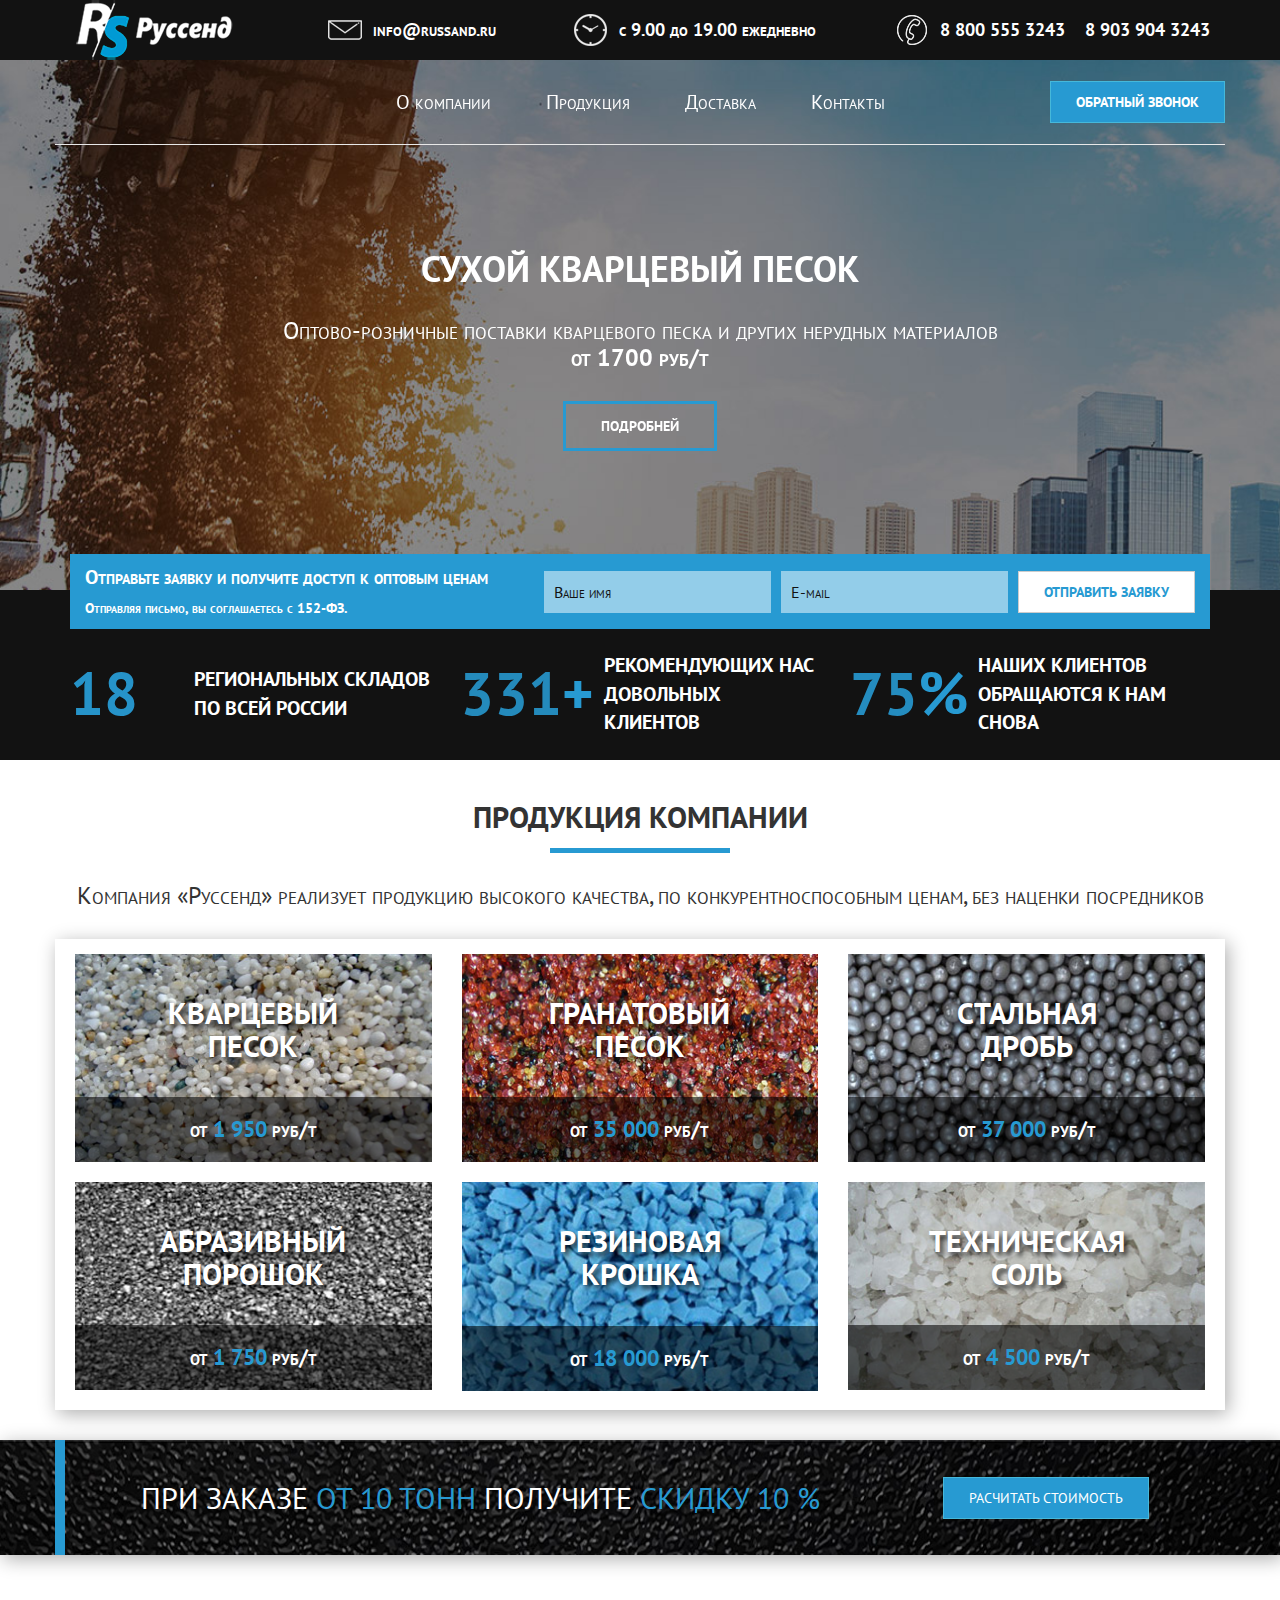
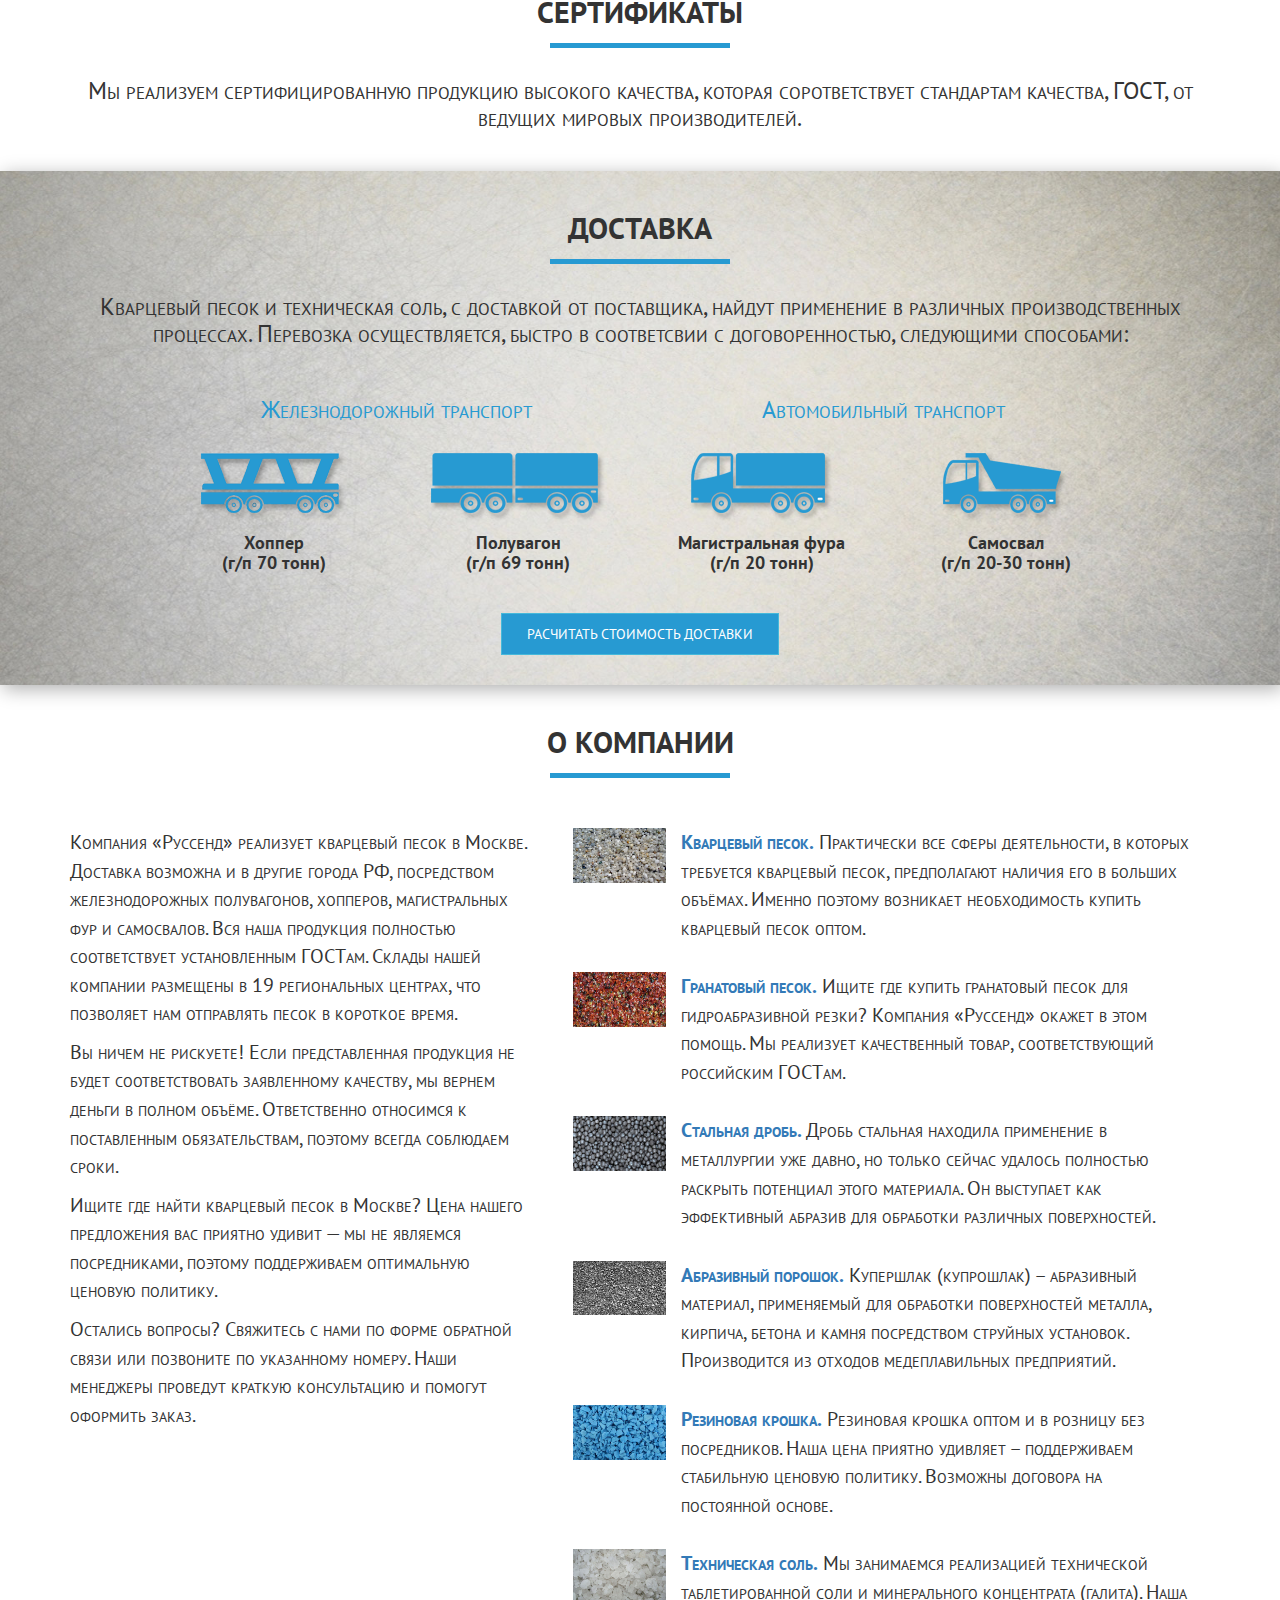
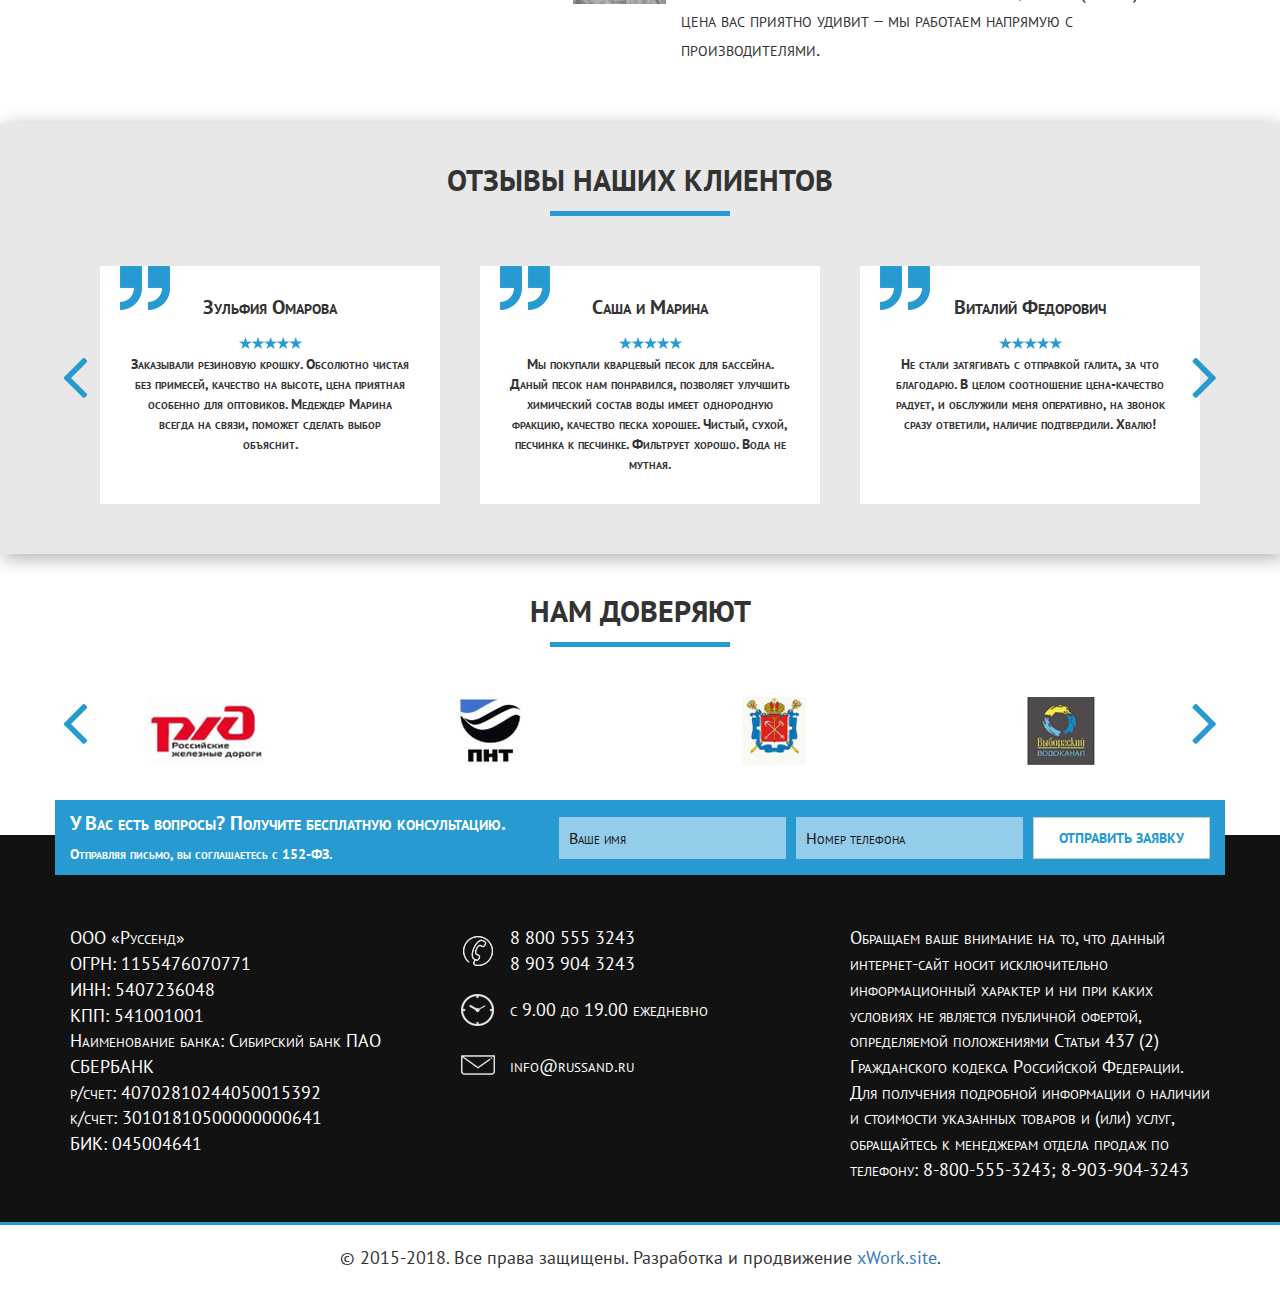
<file: index.html>
<!DOCTYPE html>
<html lang="ru">

<head>
    <meta charset="UTF-8">
    <meta http-equiv="Content-Type" content="text/html; charset=utf-8"/>
    <meta name="Keywords"
          content="кварцевый песок, гранатовый песок, стальная дробь, абразивный порошок, резиновая крошка, техническая соль">
    <meta name="description"
          content="Оптово-розничные поставки кварцевого песка и других нерудных материалов. Тел.: +88005553243, +89039043243">
    <meta http-equiv="X-UA-Compatible" content="IE=edge">
    <meta name="viewport"
          content="width=device-width, user-scalable=yes, initial-scale=1, maximum-scale=1, minimum-scale=1">
    <meta name="mobile-web-app-capable" content="yes">
    <meta name="apple-mobile-web-app-capable" content="yes">

    <meta name="msapplication-TileImage" content="images/ico/favicon.png">
    <meta name="msapplication-TileImage" content="images/ico/favicon.png"/>
    <link rel="icon" type="image/png" href="images/ico/favicon.png" sizes="32x32"/>
    <link rel="icon" type="image/png" href="images/ico/favicon.png" sizes="152x152"/>
    <link rel="apple-touch-icon-precomposed" href="images/ico/favicon.png"/>
    <link rel="apple-touch-icon" href="images/ico/favicon.png" sizes="57x57">
    <link rel="apple-touch-icon" href="images/ico/favicon.png" sizes="72x72">
    <link rel="apple-touch-icon" href="images/ico/favicon.png" sizes="114x114">
    <link rel="apple-touch-icon" href="images/ico/favicon.png" sizes="120x120">
    <link rel="apple-touch-icon" href="images/ico/favicon.png" sizes="144x144">
    <link rel="apple-touch-icon" href="images/ico/favicon.png" sizes="152x152">

    <title>Оптово-розничные поставки кварцевого песка и других нерудных материалов</title>

    <meta property="og:title" content="Оптово-розничные поставки кварцевого песка и других нерудных материалов"/>
    <meta property="og:description"
          content="Оптово-розничные поставки кварцевого песка и других нерудных материалов. Тел.: +88005553243, +89039043243"/>
    <meta property="og:type" content="website"/>
    <meta property="og:url" content="https://russand.ru/"/>
    <meta property="og:image" content="https://russand.ru/images/logo.png">
    <meta property="og:image:width" content="300">
    <meta property="og:image:height" content="300">

    <link rel="stylesheet" href="css/bootstrap.min.css">
    <link rel="stylesheet" href="css/font-awesome.min.css">
    <link rel="stylesheet" href="css/jquery.countdown.css">
    <!--build:css css/styles.min.css-->
    <link rel="stylesheet" href="css/styles.css">
    <!--endbuild-->
    <link rel="stylesheet" href="css/parallax_classic.css">
    <!--[if lt IE 9]>
    <link rel="stylesheet" href="css/ie.css" type="text/css" media="screen, projection"/>
    <script src="js/html5shiv.min.js"></script>
    <script src="js/css3-mediaqueries.min.js"></script>
    <script>
        document.createElement('header');
        document.createElement('nav');
        document.createElement('main');
        document.createElement('section');
        document.createElement('article');
        document.createElement('aside');
        document.createElement('footer');
    </script>
    <![endif]-->

</head>

<body>
<div class="wrapper">
    <header class="header">
        <div class="container-fluid">
            <div class="row">
                <div class="header-top">
                    <div class="container">
                        <div class="row">
                            <div class="col-xs-12 header-top-menu">
                                <div class="home">
                                    <a href="index.html"><img src="images/icon-1.png" alt="На главную"></a>
                                </div>
                                <div class="mail">
                                    <img src="images/icon-2.png" alt=""> <a href="mailto:info@russand.ru"
                                                                            class="bold animation">info@russand.ru</a>
                                </div>
                                <div class="time">
                                    <img src="images/icon-3.png" alt=""> <span
                                        class="bold">с 9.00 до 19.00 ежедневно</span>
                                </div>
                                <div class="tel">
                                    <img src="images/icon-4.png" alt=""> <a href="tel:+78005553243"
                                                                            class="margin-right-20 bold animation">8 800
                                    555 3243</a> <a href="tel:+79039043243" class="bold">8 903 904 3243</a>
                                </div>
                            </div>
                        </div>
                    </div>
                </div>
                <div class="container">
                    <div class="row">
                        <div class="col-xs-12 header-menu text-center padding-right-0 padding-left-0">
                            <ul>
                                <li><a href="index.html" class="hvr-sweep-to-top animation">О компании</a></li>
                                <li><a href="products.html" class="hvr-sweep-to-top animation">Продукция</a></li>
                                <li><a href="dostavka.html" class="hvr-sweep-to-top animation">Доставка</a></li>
                                <li><a href="contact.html" class="hvr-sweep-to-top animation">Контакты</a></li>
                            </ul>
                            <div class="call">
                                <a href="contact.html" class="btn btn-info text-uppercase bold">Обратный звонок</a>
                            </div>
                        </div>
                        <div class="col-xs-12 header-slogan text-center">
                            <h1 class="white text-uppercase bold">Сухой кварцевый песок</h1>
                            <h3 class="white margin-bottom-30">Оптово-розничные поставки кварцевого песка и других
                                нерудных материалов<br><strong>от 1700 руб/т</strong></h3>
                            <div>
                                <a href="kvarcevyj-pesok.html"
                                   class="btn btn-default btn-transparent text-uppercase white bold margin-bottom-20">Подробней</a>
                            </div>
                        </div>
                    </div>
                </div>
            </div>
        </div>
    </header>
    <main class="main">
        <div class="container-fluid header-count" id="counts">
            <div class="row">
                <div class="container">
                    <div class="col-xs-12 header-mail">
                        <form action="sendmail.php" method="post" class="header-mail-form">
                            <p class="description white bold">Отправьте заявку и получите доступ к оптовым ценам <br>
                                <span style="font-size: 14px;">Отправляя письмо, вы соглашаетесь с <a
                                href="https://ru.wikipedia.org/wiki/%D0%A4%D0%B5%D0%B4%D0%B5%D1%80%D0%B0%D0%BB%D1%8C%D0%BD%D1%8B%D0%B9_%D0%B7%D0%B0%D0%BA%D0%BE%D0%BD_%C2%AB%D0%9E_%D0%BF%D0%B5%D1%80%D1%81%D0%BE%D0%BD%D0%B0%D0%BB%D1%8C%D0%BD%D1%8B%D1%85_%D0%B4%D0%B0%D0%BD%D0%BD%D1%8B%D1%85%C2%BB"
                                rel="nofollow" target="_blank" class="white">152-ФЗ</a>.
                                </span>
                            </p>
                            <input type="text" name="name" id="name" placeholder="Ваше имя">
                            <input type="email" name="mail" id="mail" placeholder="E-mail" required>
                            <input type="hidden" name="order" value="Заявка на получение оптовых цен">
                            <input type="submit" id="submit" class="btn btn-default text-uppercase blue animation bold"
                                   value="Отправить заявку">
                        </form>
                    </div>
                    <div class="row">
                        <div class="col-xs-4 header-count-block">
                            <div class="number"><span class="spincrement bold blue">19</span></div>
                            <p class="text-uppercase bold white">Региональных складов по всей России</p>
                        </div>
                        <div class="col-xs-4 header-count-block">
                            <div class="number"><span class="bold blue"><span class="spincrement">375</span>+</span>
                            </div>
                            <p class="text-uppercase bold white">Рекомендующих нас довольных клиентов</p>
                        </div>
                        <div class="col-xs-4 header-count-block">
                            <div class="number"><span class="bold blue"><span class="spincrement">83</span>%</span>
                            </div>
                            <p class="text-uppercase bold white">Наших клиентов обращаются к нам снова</p>
                        </div>
                    </div>
                </div>
            </div>
        </div>
        <div class="container padding-top-20 padding-bottom-30">
            <div class="row">
                <div class="col-xs-12">
                    <h2 class="text-uppercase text-center bold border">Продукция компании</h2>
                    <h3 class="text-center">Компания «Руссенд» реализует продукцию высокого качества, по
                        конкурентноспособным ценам, без наценки посредников</h3>
                </div>
                <div class="col-xs-12">
                    <div class="row catalogue box-shadow margin-top-20">
                        <div class="col-xs-6 col-sm-4 margin-bottom-20 catalogue-block">
                            <a href="kvarcevyj-pesok.html" class="item">
                                <h3 class="title bold text-shadow text-uppercase white text-center">Кварцевый песок</h3>
                                <img src="images/catalogue-1.jpg" class="img-responsive" alt="">
                                <div class="text-center price white bold">от <span class="blue"> 1 950 </span> руб/т
                                </div>
                            </a>
                        </div>
                        <div class="col-xs-6 col-sm-4 margin-bottom-20 catalogue-block">
                            <a href="granatovyj-pesok.html" class="item">
                                <h3 class="title bold text-shadow text-uppercase white text-center">Гранатовый
                                    песок</h3>
                                <img src="images/catalogue-2.jpg" class="img-responsive" alt="">
                                <div class="text-center price white bold">от <span class="blue"> 35 000 </span> руб/т
                                </div>
                            </a>
                        </div>
                        <div class="col-xs-6 col-sm-4 margin-bottom-20 catalogue-block">
                            <a href="stalnaja-drob.html" class="item">
                                <h3 class="title bold text-shadow text-uppercase white text-center">Стальная дробь</h3>
                                <img src="images/catalogue-3.jpg" class="img-responsive" alt="">
                                <div class="text-center price white bold">от <span class="blue"> 37 000 </span> руб/т
                                </div>
                            </a>
                        </div>
                        <div class="col-xs-6 col-sm-4 margin-bottom-20 catalogue-block">
                            <a href="abrazivnyj-poroshok.html" class="item">
                                <h3 class="title bold text-shadow text-uppercase white text-center">Абразивный
                                    порошок</h3>
                                <img src="images/catalogue-4.jpg" class="img-responsive" alt="">
                                <div class="text-center price white bold">от <span class="blue"> 1 750 </span> руб/т
                                </div>
                            </a>
                        </div>
                        <div class="col-xs-6 col-sm-4 margin-bottom-20 catalogue-block">
                            <a href="rezinovaja-kroshka.html" class="item">
                                <h3 class="title bold text-shadow text-uppercase white text-center">Резиновая
                                    крошка</h3>
                                <img src="images/catalogue-5.jpg" class="img-responsive" alt="">
                                <div class="text-center price white bold">от <span class="blue"> 18 000 </span> руб/т
                                </div>
                            </a>
                        </div>
                        <div class="col-xs-6 col-sm-4 margin-bottom-20 catalogue-block">
                            <a href="sol.html" class="item">
                                <h3 class="title bold text-shadow text-uppercase white text-center">Техническая
                                    соль</h3>
                                <img src="images/catalogue-6.jpg" class="img-responsive" alt="">
                                <div class="text-center price white bold">от <span class="blue"> 4 500 </span> руб/т
                                </div>
                            </a>
                        </div>
                    </div>
                </div>
            </div>
        </div>
        <div class="container-fluid take-price box-shadow">
            <div class="row">
                <div class="container">
                    <div class="row">
                        <div class="col-xs-12 take-price-block">
                            <h2 class="white text-uppercase text-shadow">При заказе <span class="blue">от 10 тонн</span>
                                получите
                                <span class="blue">скидку 10 %</span></h2>
                            <div><a href="contact.html" class="btn btn-info text-uppercase">Расчитать стоимость</a>
                            </div>
                        </div>
                    </div>
                </div>
            </div>
        </div>
        <div class="container padding-top-20 padding-bottom-30">
            <div class="row">
                <div class="col-xs-12">
                    <h2 class="text-uppercase text-center bold border">Сертификаты</h2>
                    <h3 class="text-center">Мы реализуем сертифицированную продукцию высокого качества, которая
                        сорответствует стандартам качества,
                        ГОСТ, от ведущих мировых производителей. </h3>
                </div>
                <!--<div class="col-xs-12">-->
                    <!--<div class="jcarousel-wrapper">-->
                        <!--<div class="jcarousel certificate">-->
                            <!--<ul>-->
                                <!--<li>-->
                                    <!--<img src="images/certificate-1.jpg" alt="" class="img-responsive">-->
                                <!--</li>-->
                                <!--<li>-->
                                    <!--<img src="images/certificate-1.jpg" alt="" class="img-responsive">-->
                                <!--</li>-->
                                <!--<li>-->
                                    <!--<img src="images/certificate-1.jpg" alt="" class="img-responsive">-->
                                <!--</li>-->
                                <!--<li>-->
                                    <!--<img src="images/certificate-1.jpg" alt="" class="img-responsive">-->
                                <!--</li>-->
                                <!--<li>-->
                                    <!--<img src="images/certificate-1.jpg" alt="" class="img-responsive">-->
                                <!--</li>-->
                                <!--<li>-->
                                    <!--<img src="images/certificate-1.jpg" alt="" class="img-responsive">-->
                                <!--</li>-->
                            <!--</ul>-->
                        <!--</div>-->

                        <!--<a href="#" class="jcarousel-control-prev"></a>-->
                        <!--<a href="#" class="jcarousel-control-next"></a>-->

                        <!--&lt;!&ndash;<p class="jcarousel-pagination"></p>&ndash;&gt;-->
                    <!--</div>-->
                <!--</div>-->
            </div>
        </div>
        <div class="container-fluid delivery box-shadow padding-top-20 padding-bottom-30">
            <div class="row">
                <div class="container">
                    <div class="row">
                        <h2 class="text-uppercase text-center bold border">Доставка</h2>
                        <h3 class="text-center">Кварцевый песок и техническая соль, с доставкой от поставщика, найдут
                            применение в различных
                            производственных процессах. Перевозка осуществляется, быстро в соответсвии с
                            договоренностью, следующими
                            способами:</h3>
                        <div class="col-xs-12 margin-top-20">
                            <div class="row">
                                <div class="col-xs-12 col-sm-6 col-md-5 col-md-offset-1 delivery-block">
                                    <div class="row">
                                        <h3 class="text-center blue">
                                            Железнодорожный транспорт
                                        </h3>
                                        <div class="col-xs-6 margin-top-20 text-center delivery-block-transport">
                                            <img src="images/icon-5.png" alt="">
                                            <h4 class="bold">Хоппер<br>(г/п 70 тонн)</h4>
                                        </div>
                                        <div class="col-xs-6 margin-top-20 text-center delivery-block-transport">
                                            <img src="images/icon-6.png" alt="">
                                            <h4 class="bold">Полувагон<br>(г/п 69 тонн)</h4>
                                        </div>
                                    </div>
                                </div>
                                <div class="col-xs-12 col-sm-6 col-md-5 delivery-block">
                                    <div class="row">
                                        <h3 class="text-center blue">
                                            Автомобильный транспорт
                                        </h3>
                                        <div class="col-xs-6 margin-top-20 text-center delivery-block-transport">
                                            <img src="images/icon-7.png" alt="">
                                            <h4 class="bold">Магистральная фура<br>(г/п 20 тонн)</h4>
                                        </div>
                                        <div class="col-xs-6 margin-top-20 text-center delivery-block-transport">
                                            <img src="images/icon-8.png" alt="">
                                            <h4 class="bold">Самосвал<br>(г/п 20-30 тонн)</h4>
                                        </div>
                                    </div>
                                </div>
                            </div>
                            <div class="text-center">
                                <a href="contact.html" class="btn btn-info text-uppercase margin-top-30">Расчитать
                                    стоимость
                                    доставки</a>
                            </div>
                        </div>
                    </div>
                </div>
            </div>
        </div>
        <div class="container padding-top-20 padding-bottom-30">
            <div class="row">
                <div class="col-xs-12">
                    <h2 class="text-uppercase text-center bold border">О компании</h2>
                </div>
                <div class="col-xs-12 margin-top-20">
                    <div class="row">
                        <div class="col-xs-12 col-sm-12 col-md-5 margin-bottom-30">
                            <p>Компания «Руссенд» реализует кварцевый песок в Москве. Доставка возможна и в другие
                                города РФ, посредством железнодорожных полувагонов, хопперов, магистральных фур и
                                самосвалов. Вся наша продукция полностью соответствует установленным ГОСТам. Склады
                                нашей компании размещены в 19 региональных центрах, что позволяет нам отправлять песок в
                                короткое время.</p>
                            <p>Вы ничем не рискуете! Если представленная продукция не будет соответствовать заявленному
                                качеству, мы вернем деньги в полном объёме. Ответственно относимся к поставленным
                                обязательствам, поэтому всегда соблюдаем сроки.</p>
                            <p>Ищите где найти кварцевый песок в Москве? Цена нашего предложения вас приятно удивит — мы
                                не являемся посредниками, поэтому поддерживаем оптимальную ценовую политику.</p>
                            <p>Остались вопросы? Свяжитесь с нами по форме обратной связи или позвоните по указанному
                                номеру. Наши менеджеры проведут краткую консультацию и помогут оформить заказ.</p>
                        </div>
                        <div class="col-xs-12 col-sm-12 col-md-7">
                            <div class="row">
                                <div class="col-xs-12 padding-bottom-20">
                                    <div class="col-xs-12 col-sm-3 col-md-2 padding-right-0 margin-bottom-20">
                                        <img src="images/catalogue-1.jpg" class="img-responsive" alt="">
                                    </div>
                                    <div class="col-xs-12 col-sm-9 col-md-10">
                                        <p>
                                            <a href="kvarcevyj-pesok.html"><strong>Кварцевый песок.</strong></a>
                                            Практически все сферы деятельности, в которых требуется кварцевый песок,
                                            предполагают наличия его в больших объёмах. Именно поэтому возникает
                                            необходимость купить кварцевый песок оптом.
                                        </p>
                                    </div>
                                </div>
                                <div class="col-xs-12 padding-bottom-20">
                                    <div class="col-xs-12 col-sm-3 col-md-2 padding-right-0 margin-bottom-20">
                                        <img src="images/catalogue-2.jpg" class="img-responsive" alt="">
                                    </div>
                                    <div class="col-xs-12 col-sm-9 col-md-10">
                                        <p>
                                            <a href="granatovyj-pesok.html"><strong>Гранатовый песок.</strong></a> Ищите
                                            где купить гранатовый песок для гидроабразивной резки? Компания «Руссенд»
                                            окажет в этом помощь. Мы реализует качественный товар, соответствующий
                                            российским ГОСТам.
                                        </p>
                                    </div>
                                </div>
                                <div class="col-xs-12 padding-bottom-20">
                                    <div class="col-xs-12 col-sm-3 col-md-2 padding-right-0 margin-bottom-20">
                                        <img src="images/catalogue-3.jpg" class="img-responsive" alt="">
                                    </div>
                                    <div class="col-xs-12 col-sm-9 col-md-10">
                                        <p>
                                            <a href="stalnaja-drob.html"><strong>Стальная дробь.</strong></a> Дробь
                                            стальная находила применение в металлургии уже давно, но только сейчас
                                            удалось полностью раскрыть потенциал этого материала. Он выступает как
                                            эффективный абразив для обработки различных поверхностей.
                                        </p>
                                    </div>
                                </div>
                                <div class="col-xs-12 padding-bottom-20">
                                    <div class="col-xs-12 col-sm-3 col-md-2 padding-right-0 margin-bottom-20">
                                        <img src="images/catalogue-4.jpg" class="img-responsive" alt="">
                                    </div>
                                    <div class="col-xs-12 col-sm-9 col-md-10">
                                        <p>
                                            <a href="abrazivnyj-poroshok.html"><strong>Абразивный порошок.</strong></a>
                                            Купершлак (купрошлак) – абразивный материал, применяемый для обработки
                                            поверхностей металла, кирпича, бетона и камня посредством струйных
                                            установок. Производится из отходов медеплавильных предприятий.
                                        </p>
                                    </div>
                                </div>
                                <div class="col-xs-12 padding-bottom-20">
                                    <div class="col-xs-12 col-sm-3 col-md-2 padding-right-0 margin-bottom-20">
                                        <img src="images/catalogue-5.jpg" class="img-responsive" alt="">
                                    </div>
                                    <div class="col-xs-12 col-sm-9 col-md-10">
                                        <p>
                                            <a href="rezinovaja-kroshka.html"><strong>Резиновая крошка.</strong></a>
                                            Резиновая крошка оптом и в розницу без посредников. Наша цена приятно
                                            удивляет – поддерживаем стабильную ценовую политику. Возможны договора на
                                            постоянной основе.
                                        </p>
                                    </div>
                                </div>
                                <div class="col-xs-12 padding-bottom-20">
                                    <div class="col-xs-12 col-sm-3 col-md-2 padding-right-0 margin-bottom-20">
                                        <img src="images/catalogue-6.jpg" class="img-responsive" alt="">
                                    </div>
                                    <div class="col-xs-12 col-sm-9 col-md-10">
                                        <p>
                                            <a href="sol.html"><strong>Техническая соль.</strong></a> Мы занимаемся
                                            реализацией технической таблетированной соли и минерального концентрата
                                            (галита). Наша цена вас приятно удивит – мы работаем напрямую с
                                            производителями.
                                        </p>
                                    </div>
                                </div>
                            </div>
                        </div>
                    </div>
                </div>
            </div>
        </div>
        <div class="container-fluid reviews box-shadow padding-top-20 padding-bottom-30">
            <div class="row">
                <div class="container">
                    <div class="row">
                        <h2 class="text-uppercase text-center bold border">Отзывы наших клиентов</h2>
                        <div class="col-xs-12">
                            <div class="jcarousel-wrapper">
                                <div class="jcarousel reviews">
                                    <ul>
                                        <li class="text-center">
                                            <div class="block-item">
                                                <h4>Зульфия Омарова</h4>
                                                <img src="images/stars.png" alt="">
                                                <p>
                                                    Заказывали резиновую крошку. Обсолютно чистая без примесей, качество
                                                    на высоте, цена приятная особенно для оптовиков. Медеждер Марина
                                                    всегда
                                                    на связи, поможет сделать выбор объяснит.
                                                </p>
                                            </div>
                                        </li>
                                        <li class="text-center">
                                            <div class="block-item">
                                                <h4>Саша и Марина</h4>
                                                <img src="images/stars.png" alt="">
                                                <p>
                                                    Мы покупали кварцевый песок для бассейна. Даный песок нам
                                                    понравился, позволяет улучшить химический состав воды имеет
                                                    однородную фракцию, качество песка хорошее. Чистый, сухой, песчинка
                                                    к песчинке. Фильтрует хорошо. Вода не мутная.
                                                </p>
                                            </div>
                                        </li>
                                        <li class="text-center">
                                            <div class="block-item">
                                                <h4>Виталий Федорович</h4>
                                                <img src="images/stars.png" alt="">
                                                <p>
                                                    Не стали затягивать с отправкой галита, за что благодарю. В целом
                                                    соотношение цена-качество радует, и обслужили меня оперативно, на
                                                    звонок сразу ответили, наличие подтвердили. Хвалю!
                                                </p>
                                            </div>
                                        </li>
                                        <li class="text-center">
                                            <div class="block-item">
                                                <h4>Ольга Бондарь</h4>
                                                <img src="images/stars.png" alt="">
                                                <p>
                                                    Хорошее общение с продавцом, выгодные условия сотрудничества – это
                                                    всё мне очень понравилось. Не нашла недочетов, компанию могу смело
                                                    рекомендовать другим.
                                                </p>
                                            </div>
                                        </li>
                                    </ul>
                                </div>

                                <a href="#" class="jcarousel-control-prev"></a>
                                <a href="#" class="jcarousel-control-next"></a>

                                <!--<p class="jcarousel-pagination"></p>-->
                            </div>
                        </div>
                    </div>
                </div>
            </div>
        </div>
        <div class="container parthners padding-top-20 padding-bottom-30 margin-bottom-20">
            <div class="row">
                <h2 class="text-uppercase text-center bold border">Нам доверяют</h2>
                <div class="col-xs-12">
                    <div class="jcarousel-wrapper">
                        <div class="jcarousel parthner">
                            <ul>
                                <li>
                                    <img src="images/parthner-1.jpg" alt="">
                                </li>
                                <li>
                                    <img src="images/parthner-2.jpg" alt="">
                                </li>
                                <li>
                                    <img src="images/parthner-4.jpg" alt="">
                                </li>
                                <li>
                                    <img src="images/parthner-5.jpg" alt="">
                                </li>
                            </ul>
                        </div>

                        <a href="#" class="jcarousel-control-prev"></a>
                        <a href="#" class="jcarousel-control-next"></a>

                        <!--<p class="jcarousel-pagination"></p>-->
                    </div>
                </div>
            </div>
        </div>

    </main>
    <footer class="footer padding-top-20">
        <div class="container">
            <div class="row">
                <div class="col-xs-12 header-mail questions">
                    <form action="sendmail.php" method="post" class="header-mail-form">
                        <p class="description white bold">У Вас есть вопросы? Получите бесплатную консультацию.
                            <br>
                            <span style="font-size: 14px;">Отправляя письмо, вы соглашаетесь с <a
                                    href="https://ru.wikipedia.org/wiki/%D0%A4%D0%B5%D0%B4%D0%B5%D1%80%D0%B0%D0%BB%D1%8C%D0%BD%D1%8B%D0%B9_%D0%B7%D0%B0%D0%BA%D0%BE%D0%BD_%C2%AB%D0%9E_%D0%BF%D0%B5%D1%80%D1%81%D0%BE%D0%BD%D0%B0%D0%BB%D1%8C%D0%BD%D1%8B%D1%85_%D0%B4%D0%B0%D0%BD%D0%BD%D1%8B%D1%85%C2%BB"
                                    rel="nofollow" target="_blank" class="white">152-ФЗ</a>.
                                </span>
                        </p>
                        <input type="text" name="name" id="name" placeholder="Ваше имя">
                        <input type="tel" name="tel" id="tel" placeholder="Номер телефона" required>
                        <input type="hidden" name="order" value="Заявка на получение бесплатной консультации">
                        <input type="submit" id="submit" class="btn btn-default text-uppercase blue animation bold"
                               value="Отправить заявку">
                    </form>
                </div>
                <div class="col-xs-12 address white">
                    <div class="row">
                        <div class="col-xs-12 col-sm-8 col-md-4 margin-bottom-20">
                            <p>
                                ООО «Руссенд»<br>
                                ОГРН: 1155476070771<br>
                                ИНН: 5407236048<br>
                                КПП: 541001001<br>
                                Наименование банка: Сибирский банк ПАО СБЕРБАНК<br>
                                р/счет: 40702810244050015392<br>
                                к/счет: 30101810500000000641<br>
                                БИК: 045004641
                            </p>
                        </div>
                        <div class="col-xs-12 col-sm-4 col-md-4 margin-bottom-20">
                            <p class="tel">
                                <a href="tel:+78005553243" class="white">8 800 555 3243</a><br>
                                <a href="tel:+79039043243" class="white">8 903 904 3243</a>
                            </p>
                            <p class="time">
                                с 9.00 до 19.00 ежедневно
                            </p>
                            <p class="mail">
                                <a href="mailto:info@russand.ru" class="white">info@russand.ru</a>
                            </p>
                        </div>
                        <div class="col-xs-12 col-sm-12 col-md-4">
                            <p>
                                Обращаем ваше внимание на то, что данный интернет-сайт носит исключительно
                                информационный характер и ни при каких условиях не является публичной офертой,
                                определяемой положениями Статьи 437 (2) Гражданского кодекса Российской Федерации. Для
                                получения подробной информации о наличии и стоимости указанных товаров и (или) услуг,
                                обращайтесь к менеджерам отдела продаж по телефону: 8-800-555-3243; 8-903-904-3243
                            </p>
                        </div>
                    </div>
                </div>
            </div>
        </div>
        <div class="container-fluid copyright">
            <div class="row">
                <div class="col-xs-12 text-center">
                    &copy; 2015-2018. Все права защищены. Разработка и продвижение <a href="https://xwork.site"
                                                                                      target="_blank">xWork.site</a>.
                </div>
            </div>
        </div>
    </footer>

    <a id="back-to-top" class="back-to-top">
        <i class="fa fa-arrow-circle-up"></i>
    </a>
</div>

<script src="js/jquery-1.12.4.min.js"></script>
<script src="js/bootstrap.min.js"></script>
<script src="js/jquery-ui.min.js"></script>
<script src="js/jquery.touchSwipe.min.js"></script>
<script src="js/parallax_classic.js"></script>
<script src="js/jquery.jcarousel.min.js"></script>
<script src="js/jquery.matchHeight-min.js"></script>
<script src="js/jquery.spincrement.min.js"></script>

<!--build:js js/main.min.js -->
<script src="js/script.js"></script>
<!-- endbuild -->

<!-- BEGIN JIVOSITE CODE {literal} -->
<script type='text/javascript'>
    (function(){ var widget_id = '9p9W55NKeS';var d=document;var w=window;function l(){
        var s = document.createElement('script'); s.type = 'text/javascript'; s.async = true; s.src = '//code.jivosite.com/script/widget/'+widget_id; var ss = document.getElementsByTagName('script')[0]; ss.parentNode.insertBefore(s, ss);}if(d.readyState=='complete'){l();}else{if(w.attachEvent){w.attachEvent('onload',l);}else{w.addEventListener('load',l,false);}}})();</script>
<!-- {/literal} END JIVOSITE CODE -->
</body>

</html>
</file>
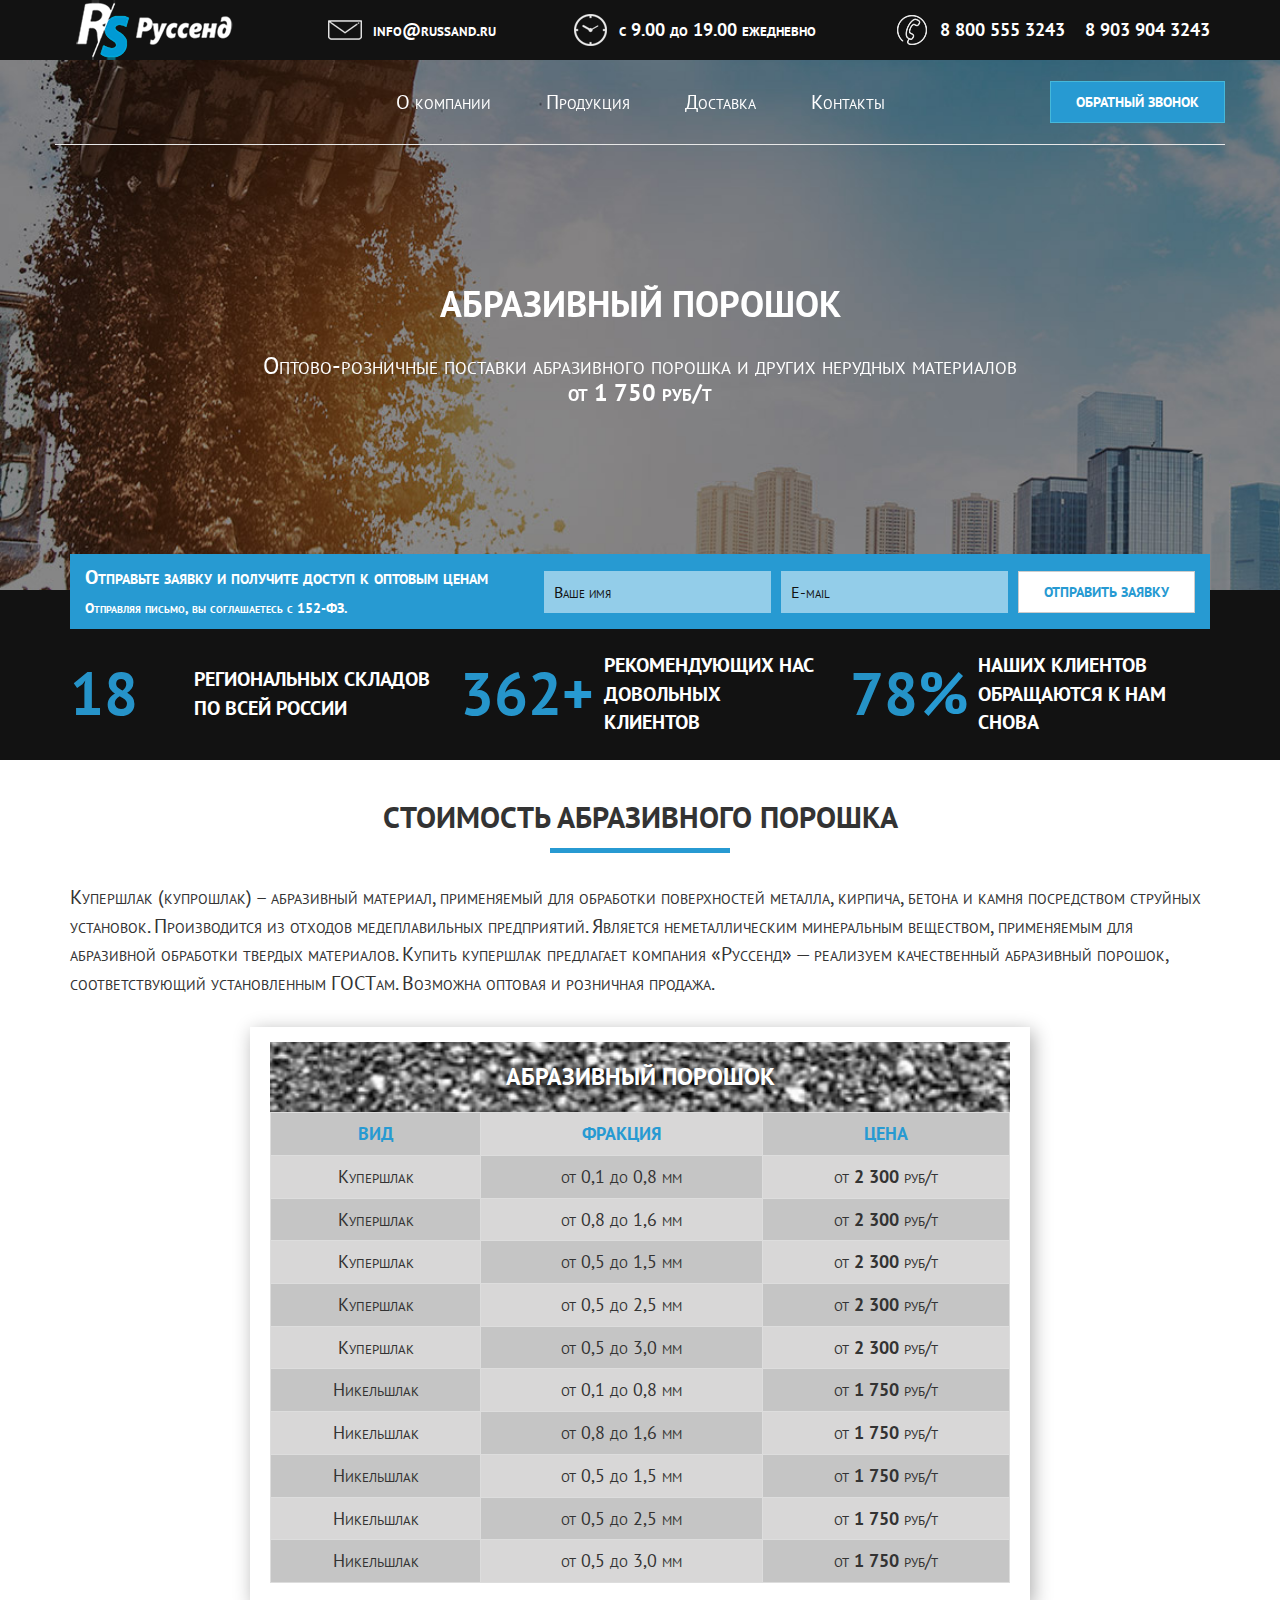
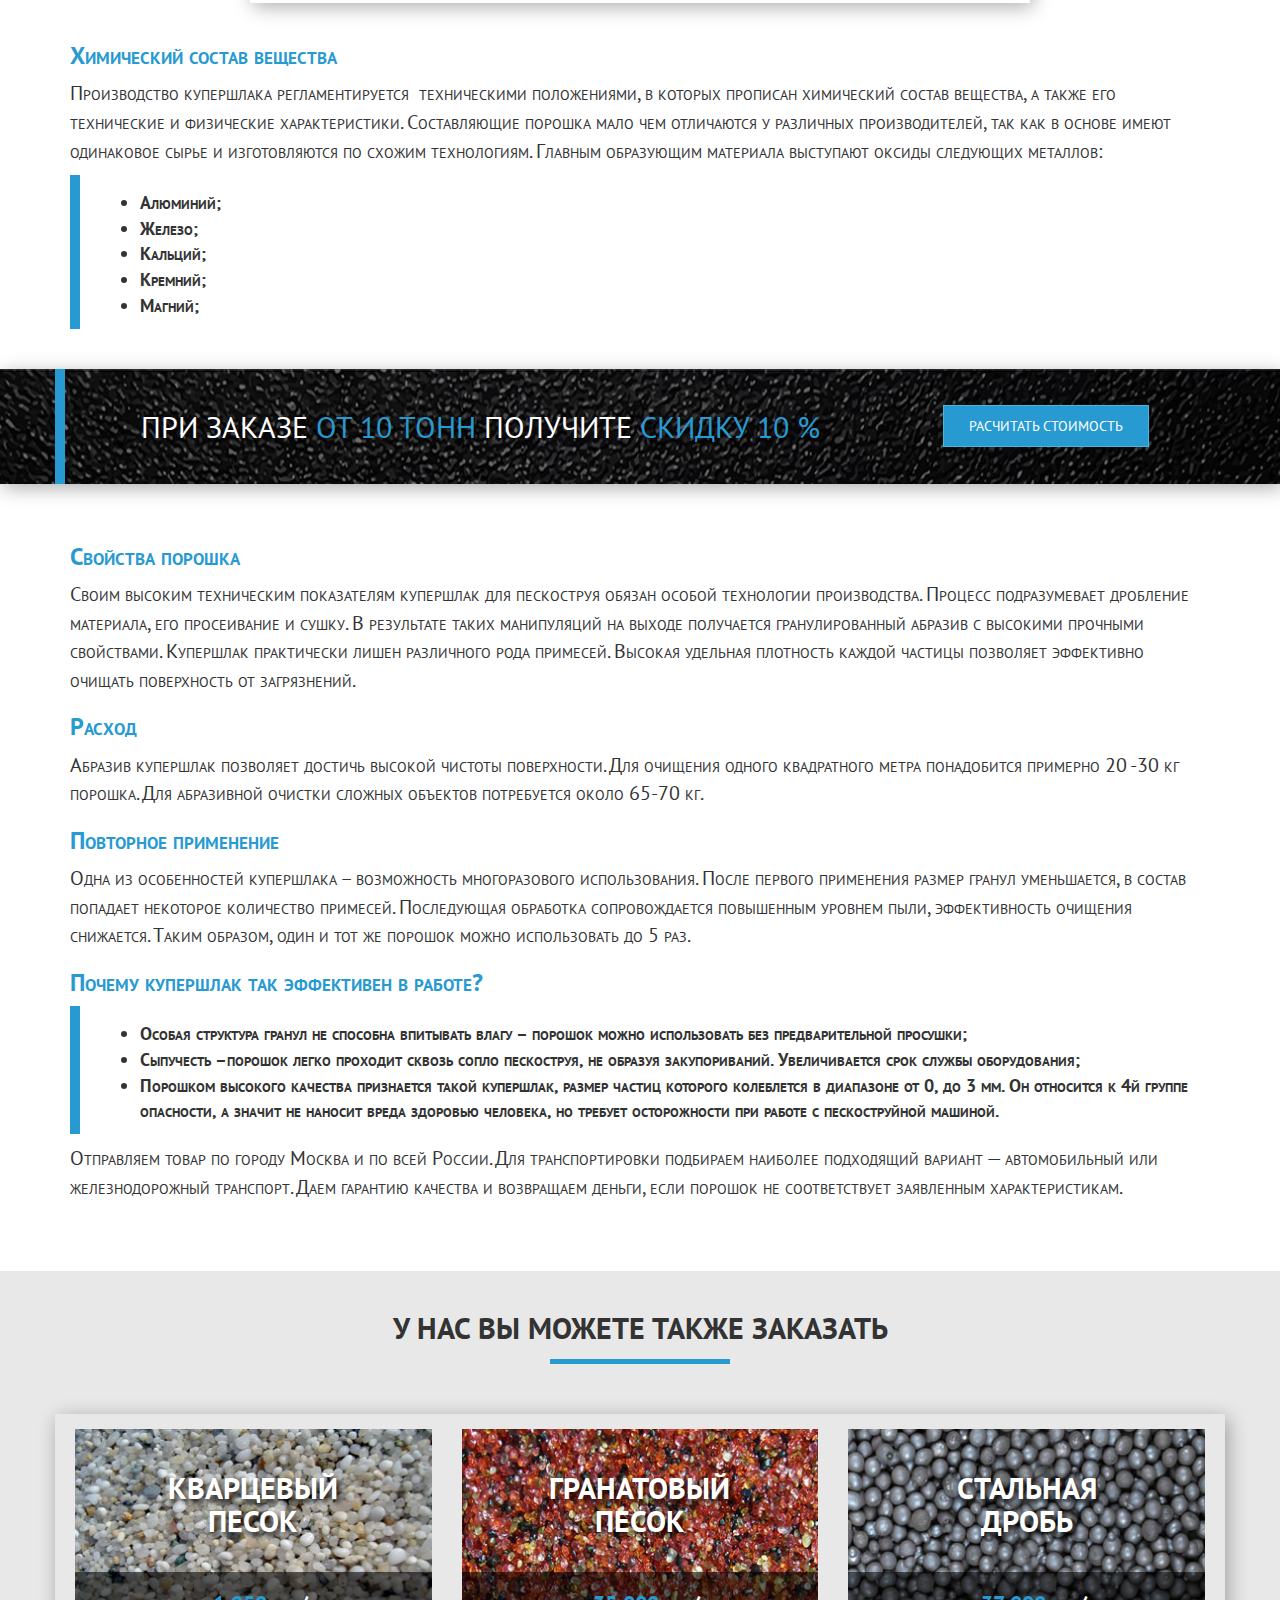
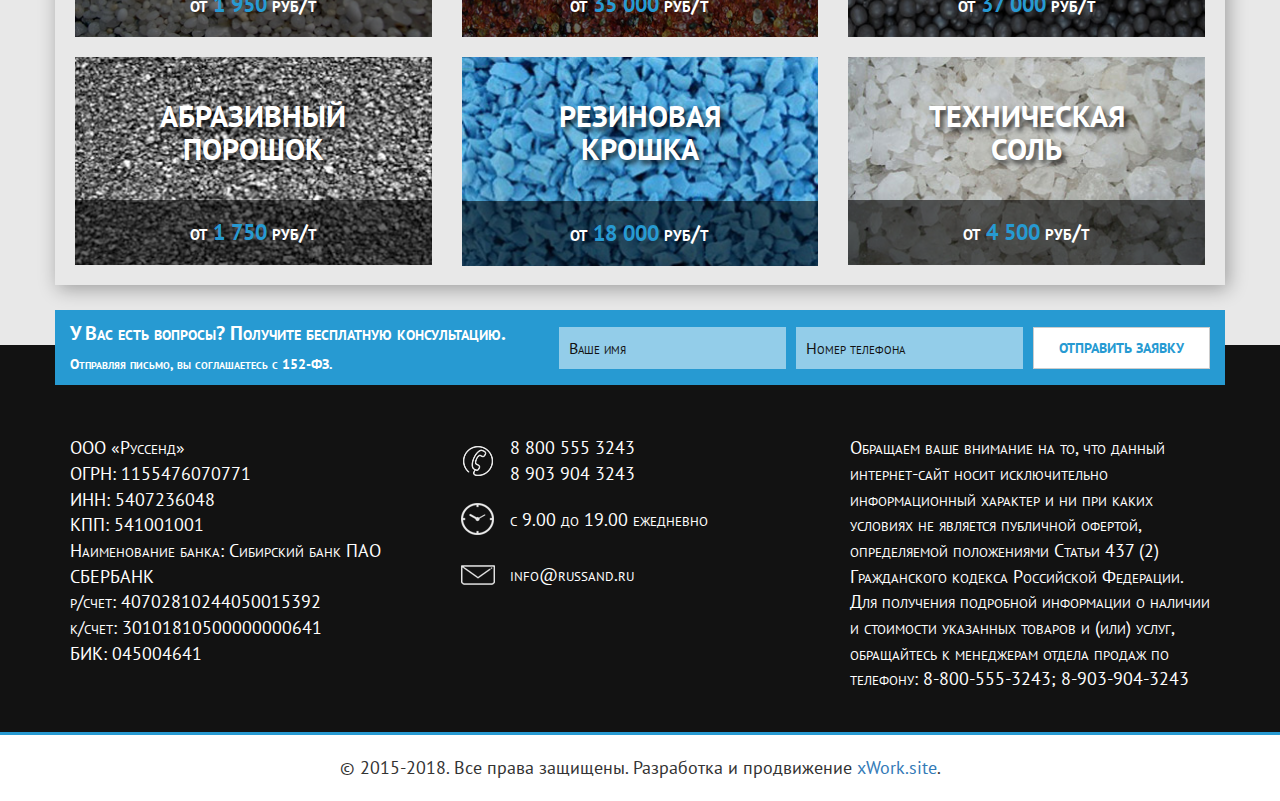
<file: abrazivnyj-poroshok.html>
<!DOCTYPE html>
<html lang="ru">

<head>
    <meta charset="UTF-8">
    <meta http-equiv="Content-Type" content="text/html; charset=utf-8"/>
    <meta name="Keywords"
          content="кварцевый песок, гранатовый песок, стальная дробь, абразивный порошок, резиновая крошка, техническая соль">
    <meta name="description"
          content="Оптово-розничные поставки абразивного порошка и других нерудных материалов. Тел.: +88005553243, +89039043243">
    <meta http-equiv="X-UA-Compatible" content="IE=edge">
    <meta name="viewport"
          content="width=device-width, user-scalable=yes, initial-scale=1, maximum-scale=1, minimum-scale=1">
    <meta name="mobile-web-app-capable" content="yes">
    <meta name="apple-mobile-web-app-capable" content="yes">

    <meta name="msapplication-TileImage" content="images/ico/favicon.png">
    <meta name="msapplication-TileImage" content="images/ico/favicon.png"/>
    <link rel="icon" type="image/png" href="images/ico/favicon.png" sizes="32x32"/>
    <link rel="icon" type="image/png" href="images/ico/favicon.png" sizes="152x152"/>
    <link rel="apple-touch-icon-precomposed" href="images/ico/favicon.png"/>
    <link rel="apple-touch-icon" href="images/ico/favicon.png" sizes="57x57">
    <link rel="apple-touch-icon" href="images/ico/favicon.png" sizes="72x72">
    <link rel="apple-touch-icon" href="images/ico/favicon.png" sizes="114x114">
    <link rel="apple-touch-icon" href="images/ico/favicon.png" sizes="120x120">
    <link rel="apple-touch-icon" href="images/ico/favicon.png" sizes="144x144">
    <link rel="apple-touch-icon" href="images/ico/favicon.png" sizes="152x152">

    <title>Оптово-розничные поставки абразивного порошка и других нерудных материалов</title>

    <meta property="og:title" content="Оптово-розничные поставки абразивного порошка и других нерудных материалов"/>
    <meta property="og:description"
          content="Оптово-розничные поставки абразивного порошка и других нерудных материалов. Тел.: +88005553243, +89039043243"/>
    <meta property="og:type" content="website"/>
    <meta property="og:url" content="https://russand.ru/"/>
    <meta property="og:image" content="https://russand.ru/images/logo.png">
    <meta property="og:image:width" content="300">
    <meta property="og:image:height" content="300">

    <link rel="stylesheet" href="css/bootstrap.min.css">
    <link rel="stylesheet" href="css/font-awesome.min.css">
    <link rel="stylesheet" href="css/jquery.countdown.css">
    <!--build:css css/styles.min.css-->
    <link rel="stylesheet" href="css/styles.css">
    <!--endbuild-->
    <link rel="stylesheet" href="css/parallax_classic.css">
    <!--[if lt IE 9]>
    <link rel="stylesheet" href="css/ie.css" type="text/css" media="screen, projection"/>
    <script src="js/html5shiv.min.js"></script>
    <script src="js/css3-mediaqueries.min.js"></script>
    <script>
        document.createElement('header');
        document.createElement('nav');
        document.createElement('main');
        document.createElement('section');
        document.createElement('article');
        document.createElement('aside');
        document.createElement('footer');
    </script>
    <![endif]-->

</head>

<body>
<div class="wrapper">
    <header class="header">
        <div class="container-fluid">
            <div class="row">
                <div class="header-top">
                    <div class="container">
                        <div class="row">
                            <div class="col-xs-12 header-top-menu">
                                <div class="home">
                                    <a href="index.html"><img src="images/icon-1.png" alt="На главную"></a>
                                </div>
                                <div class="mail">
                                    <img src="images/icon-2.png" alt=""> <a href="mailto:info@russand.ru"
                                                                            class="bold animation">info@russand.ru</a>
                                </div>
                                <div class="time">
                                    <img src="images/icon-3.png" alt=""> <span
                                        class="bold">с 9.00 до 19.00 ежедневно</span>
                                </div>
                                <div class="tel">
                                    <img src="images/icon-4.png" alt=""> <a href="tel:+78005553243"
                                                                            class="margin-right-20 bold animation">8 800
                                    555 3243</a> <a href="tel:+79039043243" class="bold">8 903 904 3243</a>
                                </div>
                            </div>
                        </div>
                    </div>
                </div>
                <div class="container">
                    <div class="row">
                        <div class="col-xs-12 header-menu text-center padding-right-0 padding-left-0">
                            <ul>
                                <li><a href="index.html" class="hvr-sweep-to-top animation">О компании</a></li>
                                <li><a href="products.html" class="hvr-sweep-to-top animation">Продукция</a></li>
                                <li><a href="dostavka.html" class="hvr-sweep-to-top animation">Доставка</a></li>
                                <li><a href="contact.html" class="hvr-sweep-to-top animation">Контакты</a></li>
                            </ul>
                            <div class="call">
                                <a href="contact.html" class="btn btn-info text-uppercase bold">Обратный звонок</a>
                            </div>
                        </div>
                        <div class="col-xs-12 header-slogan text-center">
                            <h1 class="white text-uppercase bold">Абразивный порошок</h1>
                            <h3 class="white margin-bottom-30">Оптово-розничные поставки абразивного порошка и других
                                нерудных материалов<br><strong>от 1 750 руб/т</strong></h3>
                        </div>
                    </div>
                </div>
            </div>
        </div>
    </header>
    <main class="main">
        <div class="container-fluid header-count" id="counts">
            <div class="row">
                <div class="container">
                    <div class="col-xs-12 header-mail">
                        <form action="sendmail.php" method="post" class="header-mail-form">
                            <p class="description white bold">Отправьте заявку и получите доступ к оптовым ценам <br>
                                <span style="font-size: 14px;">Отправляя письмо, вы соглашаетесь с <a
                                        href="https://ru.wikipedia.org/wiki/%D0%A4%D0%B5%D0%B4%D0%B5%D1%80%D0%B0%D0%BB%D1%8C%D0%BD%D1%8B%D0%B9_%D0%B7%D0%B0%D0%BA%D0%BE%D0%BD_%C2%AB%D0%9E_%D0%BF%D0%B5%D1%80%D1%81%D0%BE%D0%BD%D0%B0%D0%BB%D1%8C%D0%BD%D1%8B%D1%85_%D0%B4%D0%B0%D0%BD%D0%BD%D1%8B%D1%85%C2%BB"
                                        rel="nofollow" target="_blank" class="white">152-ФЗ</a>.
                                </span>
                            </p>
                            <input type="text" name="name" id="name" placeholder="Ваше имя">
                            <input type="email" name="mail" id="mail" placeholder="E-mail" required>
                            <input type="hidden" name="order" value="Заявка на получение оптовых цен">
                            <input type="submit" id="submit" class="btn btn-default text-uppercase blue animation bold"
                                   value="Отправить заявку">
                        </form>
                    </div>
                    <div class="row">
                        <div class="col-xs-4 header-count-block">
                            <div class="number"><span class="spincrement bold blue">19</span></div>
                            <p class="text-uppercase bold white">Региональных складов по всей России</p>
                        </div>
                        <div class="col-xs-4 header-count-block">
                            <div class="number"><span class="bold blue"><span class="spincrement">375</span>+</span>
                            </div>
                            <p class="text-uppercase bold white">Рекомендующих нас довольных клиентов</p>
                        </div>
                        <div class="col-xs-4 header-count-block">
                            <div class="number"><span class="bold blue"><span class="spincrement">83</span>%</span>
                            </div>
                            <p class="text-uppercase bold white">Наших клиентов обращаются к нам снова</p>
                        </div>
                    </div>
                </div>
            </div>
        </div>
        <div class="container padding-top-20 padding-bottom-30">
            <div class="row">
                <div class="col-xs-12">
                    <h2 class="text-uppercase text-center bold border">Стоимость абразивного порошка</h2>
                    <p>Купершлак (купрошлак) – абразивный материал, применяемый для обработки поверхностей металла,
                        кирпича, бетона и камня посредством струйных установок. Производится из отходов медеплавильных
                        предприятий. Является неметаллическим минеральным веществом, применяемым для абразивной
                        обработки твердых материалов. Купить купершлак предлагает компания «Руссенд» — реализуем
                        качественный абразивный порошок, соответствующий установленным ГОСТам. Возможна оптовая и
                        розничная продажа.</p>
                </div>
                <div class="col-xs-12 col-sm-10 col-sm-offset-1 col-md-8 col-md-offset-2">
                    <div class="row catalogue box-shadow margin-top-20">
                        <div class="col-xs-12 price-block">
                            <h3 class="title bold text-shadow text-uppercase white text-center abrazivnyj-poroshok">
                                Абразивный порошок</h3>
                            <div class="text-center">
                                <table class="table table-bordered">
                                    <tr>
                                        <td class="text-center blue bold text-uppercase">Вид</td>
                                        <td class="text-center blue bold text-uppercase">Фракция</td>
                                        <td class="text-center blue bold text-uppercase">Цена</td>
                                    </tr>
                                    <tr>
                                        <td>Купершлак</td>
                                        <td>от 0,1 до 0,8 мм</td>
                                        <td>от <strong>2 300</strong> руб/т</td>
                                    </tr>
                                    <tr>
                                        <td>Купершлак</td>
                                        <td>от 0,8 до 1,6 мм</td>
                                        <td>от <strong>2 300</strong> руб/т</td>
                                    </tr>
                                    <tr>
                                        <td>Купершлак</td>
                                        <td>от 0,5 до 1,5 мм</td>
                                        <td>от <strong>2 300</strong> руб/т</td>
                                    </tr>
                                    <tr>
                                        <td>Купершлак</td>
                                        <td>от 0,5 до 2,5 мм</td>
                                        <td>от <strong>2 300</strong> руб/т</td>
                                    </tr>
                                    <tr>
                                        <td>Купершлак</td>
                                        <td>от 0,5 до 3,0 мм</td>
                                        <td>от <strong>2 300</strong> руб/т</td>
                                    </tr>
                                    <tr>
                                        <td>Никельшлак</td>
                                        <td>от 0,1 до 0,8 мм</td>
                                        <td>от <strong>1 750</strong> руб/т</td>
                                    </tr>
                                    <tr>
                                        <td>Никельшлак</td>
                                        <td>от 0,8 до 1,6 мм</td>
                                        <td>от <strong>1 750</strong> руб/т</td>
                                    </tr>
                                    <tr>
                                        <td>Никельшлак</td>
                                        <td>от 0,5 до 1,5 мм</td>
                                        <td>от <strong>1 750</strong> руб/т</td>
                                    </tr>
                                    <tr>
                                        <td>Никельшлак</td>
                                        <td>от 0,5 до 2,5 мм</td>
                                        <td>от <strong>1 750</strong> руб/т</td>
                                    </tr>
                                    <tr>
                                        <td>Никельшлак</td>
                                        <td>от 0,5 до 3,0 мм</td>
                                        <td>от <strong>1 750</strong> руб/т</td>
                                    </tr>
                                </table>
                            </div>
                        </div>
                    </div>
                </div>
                <div class="col-xs-12 margin-top-20">
                    <h3 class="blue"><strong>Химический состав вещества</strong></h3>
                    <p>Производство купершлака регламентируется&nbsp; техническими положениями, в которых прописан
                        химический состав вещества, а также его технические и физические характеристики. Составляющие
                        порошка мало чем отличаются у различных производителей, так как в основе имеют одинаковое сырье
                        и изготовляются по схожим технологиям. Главным образующим материала выступают оксиды следующих
                        металлов:</p>
                    <ul>
                        <li>Алюминий;</li>
                        <li>Железо;</li>
                        <li>Кальций;</li>
                        <li>Кремний;</li>
                        <li>Магний;</li>
                    </ul>
                </div>
            </div>
        </div>
        <div class="container-fluid take-price box-shadow">
            <div class="row">
                <div class="container">
                    <div class="row">
                        <div class="col-xs-12 take-price-block">
                            <h2 class="white text-uppercase text-shadow">При заказе <span class="blue">от 10 тонн</span>
                                получите
                                <span class="blue">скидку 10 %</span></h2>
                            <div><a href="contact.html" class="btn btn-info text-uppercase">Расчитать стоимость</a>
                            </div>
                        </div>
                    </div>
                </div>
            </div>
        </div>
        <div class="container padding-top-20 padding-bottom-30">
            <div class="row">
                <div class="col-xs-12 margin-top-20 margin-bottom-30">
                    <h3 class="blue"><strong>Свойства порошка</strong></h3>
                    <p>Своим высоким техническим показателям купершлак для пескоструя обязан особой технологии
                        производства. Процесс подразумевает дробление материала, его просеивание и сушку. В результате
                        таких манипуляций на выходе получается гранулированный абразив с высокими прочными свойствами.
                        Купершлак практически лишен различного рода примесей. Высокая удельная плотность каждой частицы
                        позволяет эффективно очищать поверхность от загрязнений.</p>
                    <h3 class="blue"><strong>Расход </strong></h3>
                    <p>Абразив купершлак позволяет достичь высокой чистоты поверхности. Для очищения одного квадратного
                        метра понадобится примерно 20 -30 кг порошка. Для абразивной очистки сложных объектов
                        потребуется около 65-70 кг.</p>
                    <h3 class="blue"><strong>Повторное применение</strong></h3>
                    <p>Одна из особенностей купершлака – возможность многоразового использования. После первого
                        применения размер гранул уменьшается, в состав попадает некоторое количество примесей.
                        Последующая обработка сопровождается повышенным уровнем пыли, эффективность очищения снижается.
                        Таким образом, один и тот же порошок можно использовать до 5 раз.</p>
                    <h3 class="blue"><strong>Почему купершлак так эффективен в работе? </strong></h3>
                    <ul>
                        <li>Особая структура гранул не способна впитывать влагу – порошок можно использовать без
                            предварительной просушки;
                        </li>
                        <li>Сыпучесть –порошок легко проходит сквозь сопло пескоструя, не образуя закупориваний.
                            Увеличивается срок службы оборудования;
                        </li>
                        <li>Порошком высокого качества признается такой купершлак, размер частиц которого колеблется в
                            диапазоне от 0, до 3 мм. Он относится к 4й группе опасности, а значит не наносит вреда
                            здоровью человека, но требует осторожности при работе с пескоструйной машиной.
                        </li>
                    </ul>
                    <p>Отправляем товар по городу Москва и по всей России. Для транспортировки подбираем наиболее
                        подходящий вариант — автомобильный или железнодорожный транспорт. Даем гарантию качества и
                        возвращаем деньги, если порошок не соответствует заявленным характеристикам.</p>
                </div>
            </div>
        </div>
        <div class="container-fluid reviews padding-top-20 padding-bottom-30">
            <div class="row">
                <div class="container">
                    <div class="row">
                        <h2 class="text-uppercase text-center bold border">У нас Вы можете также заказать</h2>
                        <div class="col-xs-12 margin-bottom-30">
                            <div class="row catalogue box-shadow margin-top-20">
                                <div class="col-xs-6 col-sm-4 margin-bottom-20 catalogue-block">
                                    <a href="kvarcevyj-pesok.html" class="item">
                                        <h3 class="title bold text-shadow text-uppercase white text-center">Кварцевый
                                            песок</h3>
                                        <img src="images/catalogue-1.jpg" class="img-responsive" alt="">
                                        <div class="text-center price white bold">от <span class="blue"> 1 950 </span>
                                            руб/т
                                        </div>
                                    </a>
                                </div>
                                <div class="col-xs-6 col-sm-4 margin-bottom-20 catalogue-block">
                                    <a href="granatovyj-pesok.html" class="item">
                                        <h3 class="title bold text-shadow text-uppercase white text-center">Гранатовый
                                            песок</h3>
                                        <img src="images/catalogue-2.jpg" class="img-responsive" alt="">
                                        <div class="text-center price white bold">от <span class="blue"> 35 000 </span>
                                            руб/т
                                        </div>
                                    </a>
                                </div>
                                <div class="col-xs-6 col-sm-4 margin-bottom-20 catalogue-block">
                                    <a href="stalnaja-drob.html" class="item">
                                        <h3 class="title bold text-shadow text-uppercase white text-center">Стальная
                                            дробь</h3>
                                        <img src="images/catalogue-3.jpg" class="img-responsive" alt="">
                                        <div class="text-center price white bold">от <span class="blue"> 37 000 </span>
                                            руб/т
                                        </div>
                                    </a>
                                </div>
                                <div class="col-xs-6 col-sm-4 margin-bottom-20 catalogue-block">
                                    <a href="abrazivnyj-poroshok.html" class="item">
                                        <h3 class="title bold text-shadow text-uppercase white text-center">Абразивный
                                            порошок</h3>
                                        <img src="images/catalogue-4.jpg" class="img-responsive" alt="">
                                        <div class="text-center price white bold">от <span class="blue"> 1 750 </span>
                                            руб/т
                                        </div>
                                    </a>
                                </div>
                                <div class="col-xs-6 col-sm-4 margin-bottom-20 catalogue-block">
                                    <a href="rezinovaja-kroshka.html" class="item">
                                        <h3 class="title bold text-shadow text-uppercase white text-center">Резиновая
                                            крошка</h3>
                                        <img src="images/catalogue-5.jpg" class="img-responsive" alt="">
                                        <div class="text-center price white bold">от <span class="blue"> 18 000 </span>
                                            руб/т
                                        </div>
                                    </a>
                                </div>
                                <div class="col-xs-6 col-sm-4 margin-bottom-20 catalogue-block">
                                    <a href="sol.html" class="item">
                                        <h3 class="title bold text-shadow text-uppercase white text-center">Техническая
                                            соль</h3>
                                        <img src="images/catalogue-6.jpg" class="img-responsive" alt="">
                                        <div class="text-center price white bold">от <span class="blue"> 4 500 </span>
                                            руб/т
                                        </div>
                                    </a>
                                </div>
                            </div>
                        </div>
                    </div>
                </div>
            </div>
        </div>

    </main>
    <footer class="footer padding-top-20">
        <div class="container">
            <div class="row">
                <div class="col-xs-12 header-mail questions">
                    <form action="sendmail.php" method="post" class="header-mail-form">
                        <p class="description white bold">У Вас есть вопросы? Получите бесплатную консультацию. <br>
                            <span style="font-size: 14px;">Отправляя письмо, вы соглашаетесь с <a
                                    href="https://ru.wikipedia.org/wiki/%D0%A4%D0%B5%D0%B4%D0%B5%D1%80%D0%B0%D0%BB%D1%8C%D0%BD%D1%8B%D0%B9_%D0%B7%D0%B0%D0%BA%D0%BE%D0%BD_%C2%AB%D0%9E_%D0%BF%D0%B5%D1%80%D1%81%D0%BE%D0%BD%D0%B0%D0%BB%D1%8C%D0%BD%D1%8B%D1%85_%D0%B4%D0%B0%D0%BD%D0%BD%D1%8B%D1%85%C2%BB"
                                    rel="nofollow" target="_blank" class="white">152-ФЗ</a>.
                                </span>
                        </p>
                        <input type="text" name="name" id="name" placeholder="Ваше имя">
                        <input type="tel" name="tel" id="tel" placeholder="Номер телефона" required>
                        <input type="hidden" name="order" value="Заявка на получение бесплатной консультации">
                        <input type="submit" id="submit" class="btn btn-default text-uppercase blue animation bold"
                               value="Отправить заявку">
                    </form>
                </div>
                <div class="col-xs-12 address white">
                    <div class="row">
                        <div class="col-xs-12 col-sm-8 col-md-4 margin-bottom-20">
                            <p>
                                ООО «Руссенд»<br>
                                ОГРН: 1155476070771<br>
                                ИНН: 5407236048<br>
                                КПП: 541001001<br>
                                Наименование банка: Сибирский банк ПАО СБЕРБАНК<br>
                                р/счет: 40702810244050015392<br>
                                к/счет: 30101810500000000641<br>
                                БИК: 045004641
                            </p>
                        </div>
                        <div class="col-xs-12 col-sm-4 col-md-4 margin-bottom-20">
                            <p class="tel">
                                <a href="tel:+78005553243" class="white">8 800 555 3243</a><br>
                                <a href="tel:+79039043243" class="white">8 903 904 3243</a>
                            </p>
                            <p class="time">
                                с 9.00 до 19.00 ежедневно
                            </p>
                            <p class="mail">
                                <a href="mailto:info@russand.ru" class="white">info@russand.ru</a>
                            </p>
                        </div>
                        <div class="col-xs-12 col-sm-12 col-md-4">
                            <p>
                                Обращаем ваше внимание на то, что данный интернет-сайт носит исключительно
                                информационный характер и ни при каких условиях не является публичной офертой,
                                определяемой положениями Статьи 437 (2) Гражданского кодекса Российской Федерации. Для
                                получения подробной информации о наличии и стоимости указанных товаров и (или) услуг,
                                обращайтесь к менеджерам отдела продаж по телефону: 8-800-555-3243; 8-903-904-3243
                            </p>
                        </div>
                    </div>
                </div>
            </div>
        </div>
        <div class="container-fluid copyright">
            <div class="row">
                <div class="col-xs-12 text-center">
                    &copy; 2015-2018. Все права защищены. Разработка и продвижение <a href="https://xwork.site"
                                                                                      target="_blank">xWork.site</a>.
                </div>
            </div>
        </div>
    </footer>

    <a id="back-to-top" class="back-to-top">
        <i class="fa fa-arrow-circle-up"></i>
    </a>
</div>

<script src="js/jquery-1.12.4.min.js"></script>
<script src="js/bootstrap.min.js"></script>
<script src="js/jquery-ui.min.js"></script>
<script src="js/jquery.touchSwipe.min.js"></script>
<script src="js/parallax_classic.js"></script>
<script src="js/jquery.jcarousel.min.js"></script>
<script src="js/jquery.matchHeight-min.js"></script>
<script src="js/jquery.spincrement.min.js"></script>

<!--build:js js/main.min.js -->
<script src="js/script.js"></script>
<!-- endbuild -->

<!-- BEGIN JIVOSITE CODE {literal} -->
<script type='text/javascript'>
    (function(){ var widget_id = '9p9W55NKeS';var d=document;var w=window;function l(){
        var s = document.createElement('script'); s.type = 'text/javascript'; s.async = true; s.src = '//code.jivosite.com/script/widget/'+widget_id; var ss = document.getElementsByTagName('script')[0]; ss.parentNode.insertBefore(s, ss);}if(d.readyState=='complete'){l();}else{if(w.attachEvent){w.attachEvent('onload',l);}else{w.addEventListener('load',l,false);}}})();</script>
<!-- {/literal} END JIVOSITE CODE -->
</body>

</html>
</file>
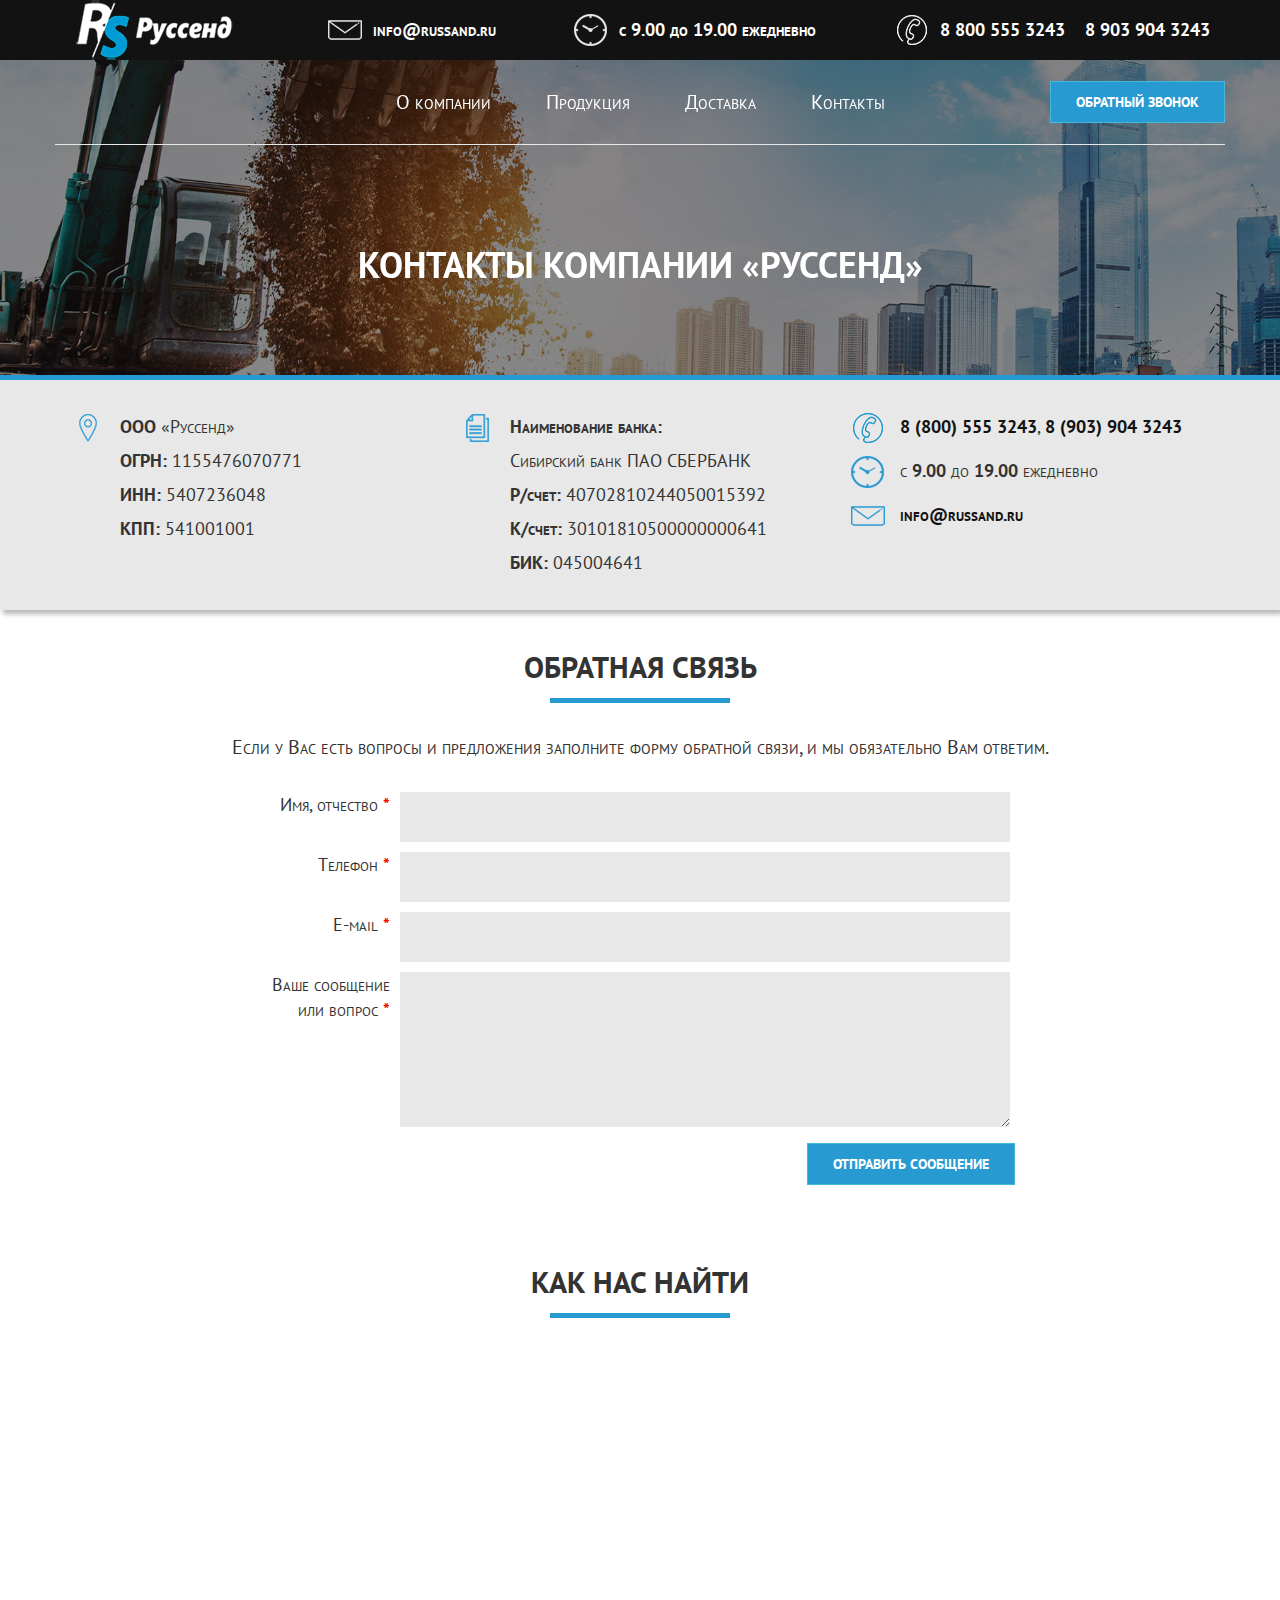
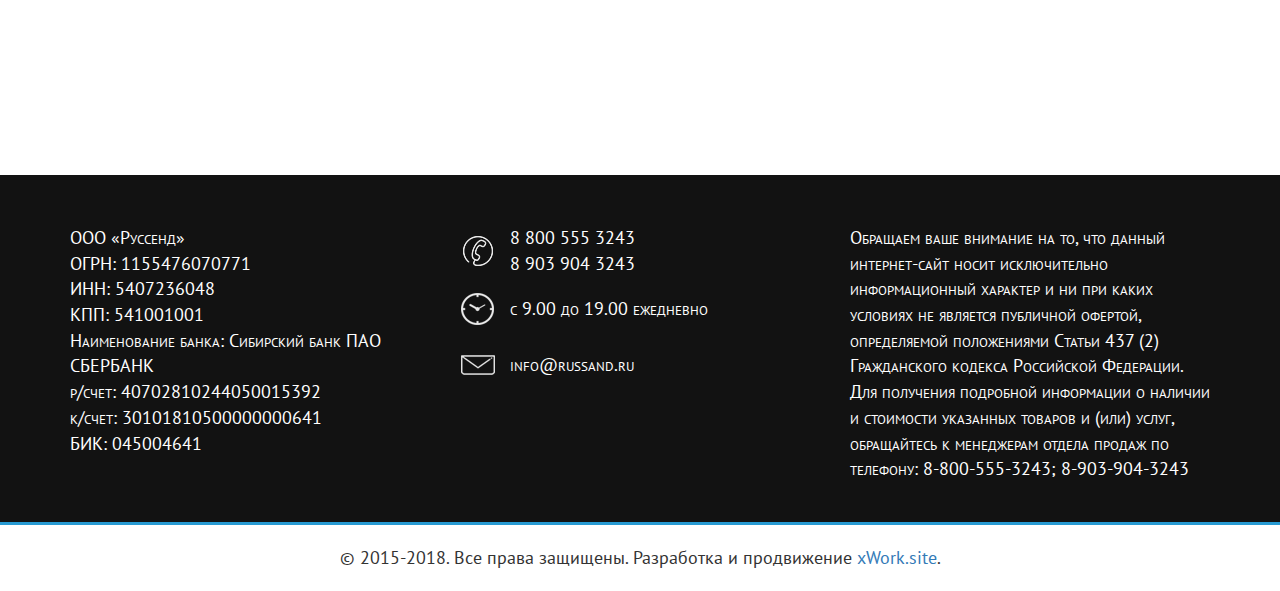
<file: contact.html>
<!DOCTYPE html>
<html lang="ru">

<head>
    <meta charset="UTF-8">
    <meta http-equiv="Content-Type" content="text/html; charset=utf-8"/>
    <meta name="Keywords"
          content="кварцевый песок, гранатовый песок, стальная дробь, абразивный порошок, резиновая крошка, техническая соль">
    <meta name="description"
          content="Обратная связь компании оптово-розничных поставок кварцевого песка и других нерудных материалов. Тел.: +88005553243, +89039043243">
    <meta http-equiv="X-UA-Compatible" content="IE=edge">
    <meta name="viewport"
          content="width=device-width, user-scalable=yes, initial-scale=1, maximum-scale=1, minimum-scale=1">
    <meta name="mobile-web-app-capable" content="yes">
    <meta name="apple-mobile-web-app-capable" content="yes">

    <meta name="msapplication-TileImage" content="images/ico/favicon.png">
    <meta name="msapplication-TileImage" content="images/ico/favicon.png"/>
    <link rel="icon" type="image/png" href="images/ico/favicon.png" sizes="32x32"/>
    <link rel="icon" type="image/png" href="images/ico/favicon.png" sizes="152x152"/>
    <link rel="apple-touch-icon-precomposed" href="images/ico/favicon.png"/>
    <link rel="apple-touch-icon" href="images/ico/favicon.png" sizes="57x57">
    <link rel="apple-touch-icon" href="images/ico/favicon.png" sizes="72x72">
    <link rel="apple-touch-icon" href="images/ico/favicon.png" sizes="114x114">
    <link rel="apple-touch-icon" href="images/ico/favicon.png" sizes="120x120">
    <link rel="apple-touch-icon" href="images/ico/favicon.png" sizes="144x144">
    <link rel="apple-touch-icon" href="images/ico/favicon.png" sizes="152x152">

    <title>Обратная связь компании оптово-розничных поставок кварцевого песка и других нерудных материалов</title>

    <meta property="og:title" content="Обратная связь компании оптово-розничных поставок кварцевого песка и других нерудных материалов"/>
    <meta property="og:description"
          content="Обратная связь компании оптово-розничных поставок кварцевого песка и других нерудных материалов. Тел.: +88005553243, +89039043243"/>
    <meta property="og:type" content="website"/>
    <meta property="og:url" content="https://russand.ru/"/>
    <meta property="og:image" content="https://russand.ru/images/logo.png">
    <meta property="og:image:width" content="300">
    <meta property="og:image:height" content="300">

    <link rel="stylesheet" href="css/bootstrap.min.css">
    <link rel="stylesheet" href="css/font-awesome.min.css">
    <link rel="stylesheet" href="css/jquery.countdown.css">
    <!--build:css css/styles.min.css-->
    <link rel="stylesheet" href="css/styles.css">
    <!--endbuild-->
    <link rel="stylesheet" href="css/parallax_classic.css">
    <!--[if lt IE 9]>
    <link rel="stylesheet" href="css/ie.css" type="text/css" media="screen, projection"/>
    <script src="js/html5shiv.min.js"></script>
    <script src="js/css3-mediaqueries.min.js"></script>
    <script>
        document.createElement('header');
        document.createElement('nav');
        document.createElement('main');
        document.createElement('section');
        document.createElement('article');
        document.createElement('aside');
        document.createElement('footer');
    </script>
    <![endif]-->

</head>

<body>
<div class="wrapper">
    <header class="header contacts">
        <div class="container-fluid">
            <div class="row">
                <div class="header-top">
                    <div class="container">
                        <div class="row">
                            <div class="col-xs-12 header-top-menu">
                                <div class="home">
                                    <a href="index.html"><img src="images/icon-1.png" alt="На главную"></a>
                                </div>
                                <div class="mail">
                                    <img src="images/icon-2.png" alt=""> <a href="mailto:info@russand.ru"
                                                                            class="bold animation">info@russand.ru</a>
                                </div>
                                <div class="time">
                                    <img src="images/icon-3.png" alt=""> <span
                                        class="bold">с 9.00 до 19.00 ежедневно</span>
                                </div>
                                <div class="tel">
                                    <img src="images/icon-4.png" alt=""> <a href="tel:+78005553243"
                                                                            class="margin-right-20 bold animation">8 800
                                    555 3243</a> <a href="tel:+79039043243" class="bold">8 903 904 3243</a>
                                </div>
                            </div>
                        </div>
                    </div>
                </div>
                <div class="container">
                    <div class="row">
                        <div class="col-xs-12 header-menu text-center padding-right-0 padding-left-0">
                            <ul>
                                <li><a href="index.html" class="hvr-sweep-to-top animation">О компании</a></li>
                                <li><a href="products.html" class="hvr-sweep-to-top animation">Продукция</a></li>
                                <li><a href="dostavka.html" class="hvr-sweep-to-top animation">Доставка</a></li>
                                <li><a href="contact.html" class="hvr-sweep-to-top animation">Контакты</a></li>
                            </ul>
                            <div class="call">
                                <a href="contact.html" class="btn btn-info text-uppercase bold">Обратный звонок</a>
                            </div>
                        </div>
                        <div class="col-xs-12 header-slogan contacts text-center">
                            <h1 class="white text-uppercase bold">Контакты компании «Руссенд»</h1>
                        </div>
                    </div>
                </div>
            </div>
        </div>
    </header>
    <main class="main">
        <div class="container-fluid feedback">
            <div class="row">
                <div class="container">
                    <div class="row">
                        <div class="col-xs-12 col-sm-6 col-md-4">
                            <p class="feedback-point">
                                <strong>ООО</strong> «Руссенд»<br>
                                <strong>ОГРН:</strong> 1155476070771<br>
                                <strong>ИНН:</strong> 5407236048<br>
                                <strong>КПП:</strong> 541001001
                            </p>
                        </div>
                        <div class="col-xs-12 col-sm-6 col-md-4">
                            <p class="feedback-address">
                                <strong>Наименование банка:</strong><br>
                                Сибирский банк ПАО СБЕРБАНК<br>
                                <strong>Р/счет:</strong> 40702810244050015392<br>
                                <strong>К/счет:</strong> 30101810500000000641<br>
                                <strong>БИК:</strong> 045004641
                            </p>
                        </div>
                        <div class="col-xs-12 col-sm-12 col-md-4">
                            <p class="feedback-tel">
                                <a href="tel:+78005553243"><span class="text-nowrap"><strong>8 (800) 555 3243</strong></span></a>,
                                <a href="tel:+79039043243"><span class="text-nowrap"><strong>8 (903) 904 3243</strong></span></a>
                            </p>
                            <p class="feedback-time">
                                <span class="text-nowrap">с <strong>9.00</strong> до <strong>19.00</strong> ежедневно</span>
                            </p>
                            <p class="feedback-mail">
                                <a href="mailto:info@russand.ru"><span class="text-nowrap bold">info@russand.ru</span></a>
                            </p>
                        </div>
                    </div>
                </div>
            </div>
        </div>
        <div class="container padding-top-20 padding-bottom-30">
            <div class="row">
                <div class="col-xs-12">
                    <h2 class="text-uppercase text-center bold border">Обратная связь</h2>
                    <p class="text-center">Если у Вас есть вопросы и предложения заполните форму обратной связи, и мы обязательно Вам ответим.</p>
                </div>
                <div class="col-xs-12 col-sm-10 col-sm-offset-1 col-md-8 col-md-offset-2 margin-top-20 margin-bottom-30">
                    <form action="" method="post" class="send-mail">
                        <label for="name">Имя, отчество <span>*</span></label><input type="text" name="name" id="name" required>
                        <label for="tel">Телефон <span>*</span></label><input type="tel" name="tel" id="tel" required>
                        <label for="mail">E-mail <span>*</span></label><input type="email" name="mail" id="mail" required>
                        <label for="message">Ваше сообщение или вопрос <span>*</span></label><textarea name="message" id="message" cols="30" rows="10" required></textarea>
                        <div class="text-right">
                            <input type="submit" id="submit" class="btn btn-info text-uppercase white animation bold"
                                   value="Отправить сообщение">
                        </div>
                    </form>
                </div>
            </div>
        </div>
        <div class="container-fluid padding-left-0 padding-right-0">
            <div class="row">
                <div class="container">
                    <div class="row">
                        <div class="col-xs-12">
                            <h2 class="text-uppercase text-center bold border">Как нас найти</h2>
                        </div>
                    </div>
                </div>
            </div>
            <div class="col-xs-12 margin-top-20">
                <iframe src="https://www.google.com/maps/embed?pb=!1m18!1m12!1m3!1d2284.624935468072!2d82.93704044710472!3d55.06730580958087!2m3!1f0!2f0!3f0!3m2!1i1024!2i768!4f13.1!3m3!1m2!1s0x42dfe57648ca3c0b%3A0x2f2a48dbd4199874!2z0YPQuy4g0JHQvtCz0LTQsNC90LAg0KXQvNC10LvRjNC90LjRhtC60L7Qs9C-LCAxMC8xLCDQndC-0LLQvtGB0LjQsdC40YDRgdC6LCDQndC-0LLQvtGB0LjQsdC40YDRgdC60LDRjyDQvtCx0LsuLCDQoNC-0YHRgdC40Y8sIDYzMDA3NQ!5e0!3m2!1sru!2sua!4v1531142732697" width="100%" height="400" frameborder="0" style="border:0" allowfullscreen></iframe>
            </div>
        </div>
    </main>
    <footer class="footer">
        <div class="container">
            <div class="row">
                <div class="col-xs-12 address white">
                    <div class="row">
                        <div class="col-xs-12 col-sm-8 col-md-4 margin-bottom-20">
                            <p>
                                ООО «Руссенд»<br>
                                ОГРН: 1155476070771<br>
                                ИНН: 5407236048<br>
                                КПП: 541001001<br>
                                Наименование банка: Сибирский банк ПАО СБЕРБАНК<br>
                                р/счет: 40702810244050015392<br>
                                к/счет: 30101810500000000641<br>
                                БИК: 045004641
                            </p>
                        </div>
                        <div class="col-xs-12 col-sm-4 col-md-4 margin-bottom-20">
                            <p class="tel">
                                <a href="tel:+78005553243" class="white">8 800 555 3243</a><br>
                                <a href="tel:+79039043243" class="white">8 903 904 3243</a>
                            </p>
                            <p class="time">
                                с 9.00 до 19.00 ежедневно
                            </p>
                            <p class="mail">
                                <a href="mailto:info@russand.ru" class="white">info@russand.ru</a>
                            </p>
                        </div>
                        <div class="col-xs-12 col-sm-12 col-md-4">
                            <p>
                                Обращаем ваше внимание на то, что данный интернет-сайт носит исключительно
                                информационный характер и ни при каких условиях не является публичной офертой,
                                определяемой положениями Статьи 437 (2) Гражданского кодекса Российской Федерации. Для
                                получения подробной информации о наличии и стоимости указанных товаров и (или) услуг,
                                обращайтесь к менеджерам отдела продаж по телефону: 8-800-555-3243; 8-903-904-3243
                            </p>
                        </div>
                    </div>
                </div>
            </div>
        </div>
        <div class="container-fluid copyright">
            <div class="row">
                <div class="col-xs-12 text-center">
                    &copy; 2015-2018. Все права защищены. Разработка и продвижение <a href="https://xwork.site"
                                                                                      target="_blank">xWork.site</a>.
                </div>
            </div>
        </div>
    </footer>

    <a id="back-to-top" class="back-to-top">
        <i class="fa fa-arrow-circle-up"></i>
    </a>
</div>

<script src="js/jquery-1.12.4.min.js"></script>
<script src="js/bootstrap.min.js"></script>
<script src="js/jquery-ui.min.js"></script>
<script src="js/jquery.touchSwipe.min.js"></script>
<script src="js/parallax_classic.js"></script>
<script src="js/jquery.jcarousel.min.js"></script>
<script src="js/jquery.matchHeight-min.js"></script>
<script src="js/jquery.spincrement.min.js"></script>

<!--build:js js/main.min.js -->
<script src="js/script.js"></script>
<!-- endbuild -->

</body>

</html>
</file>
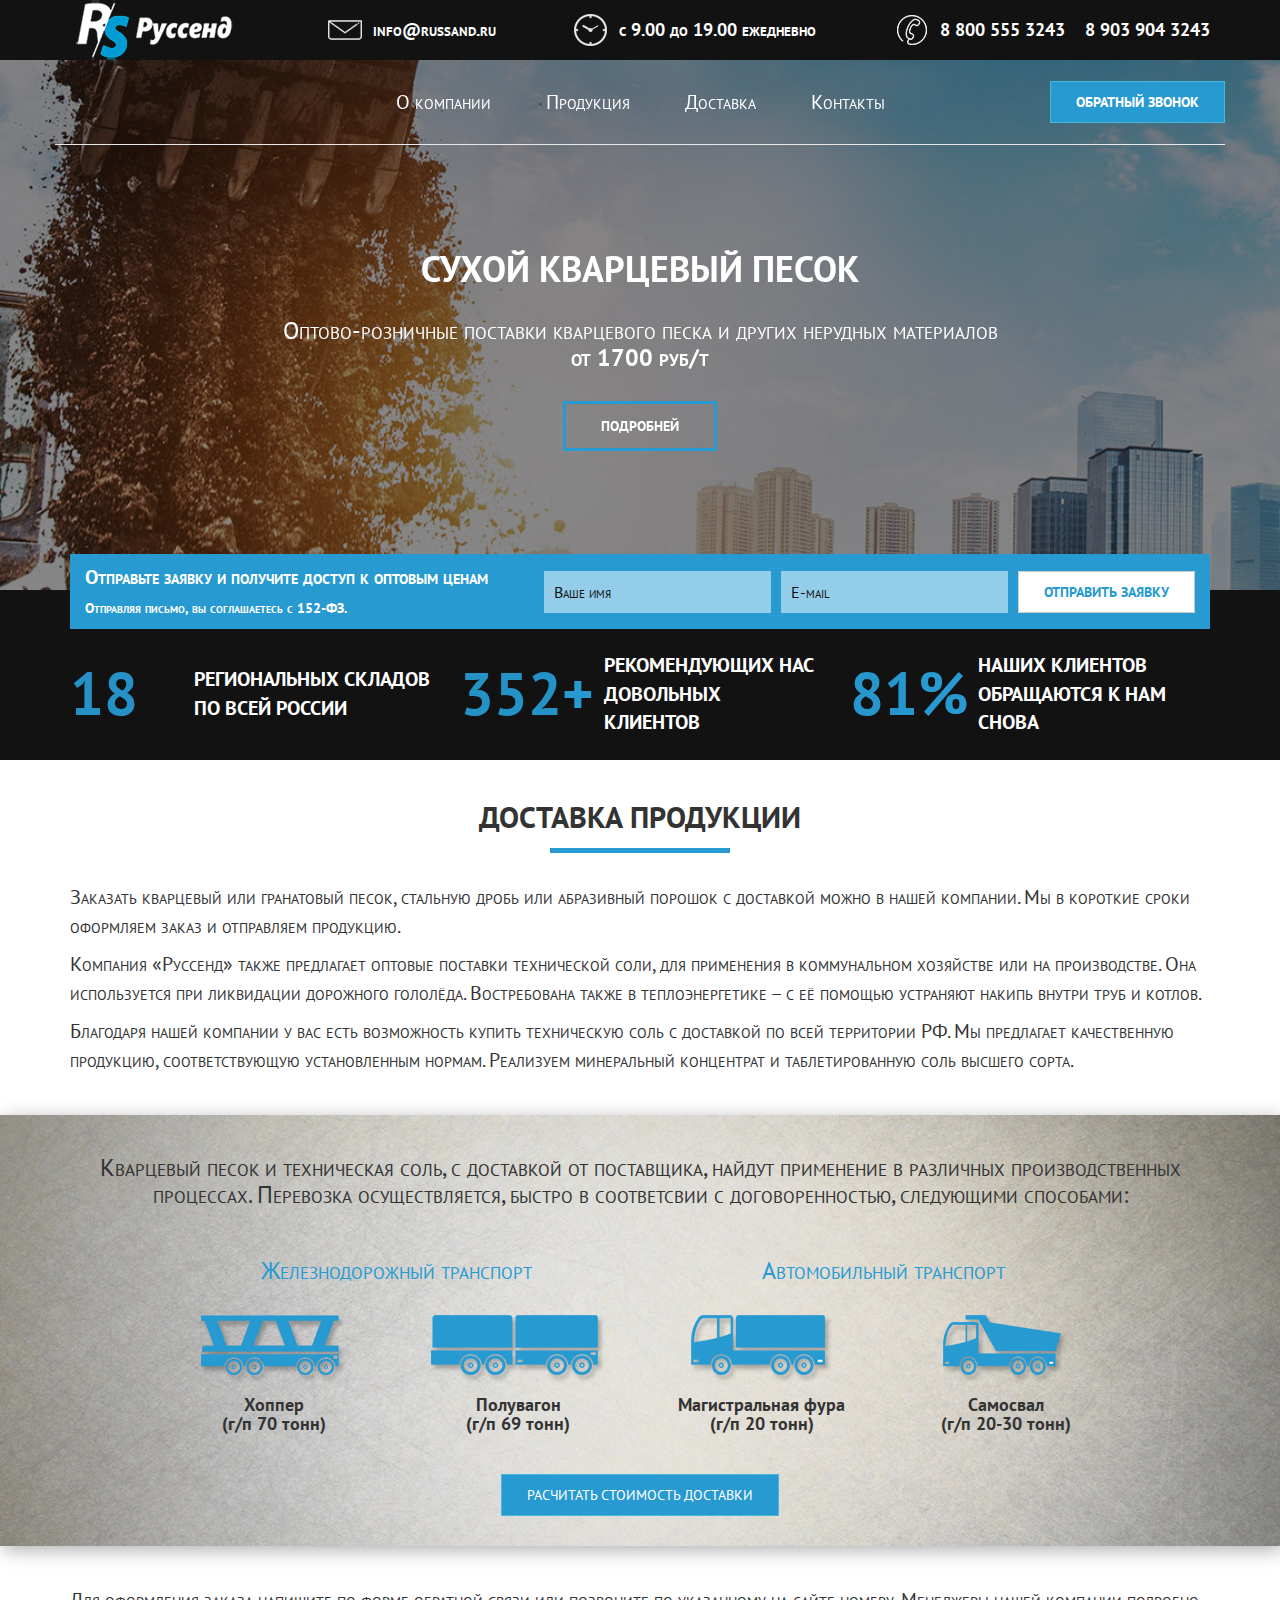
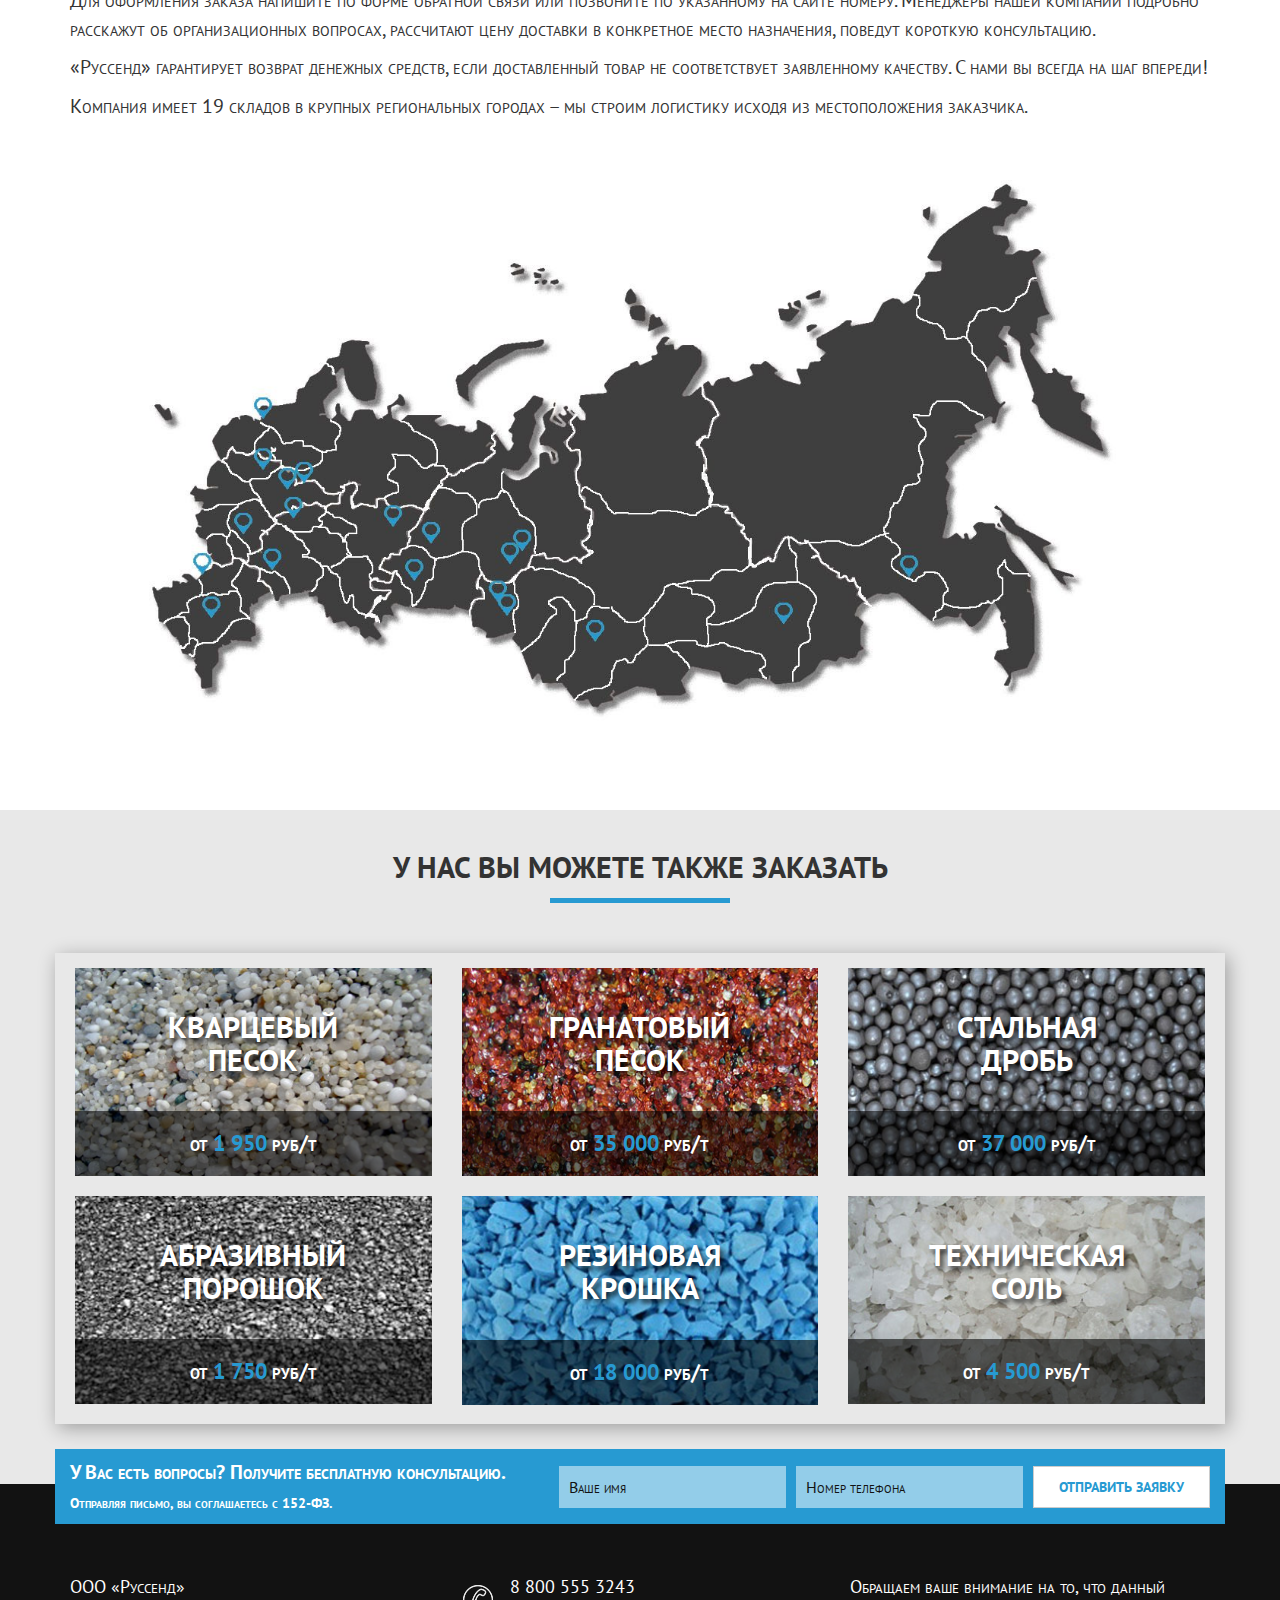
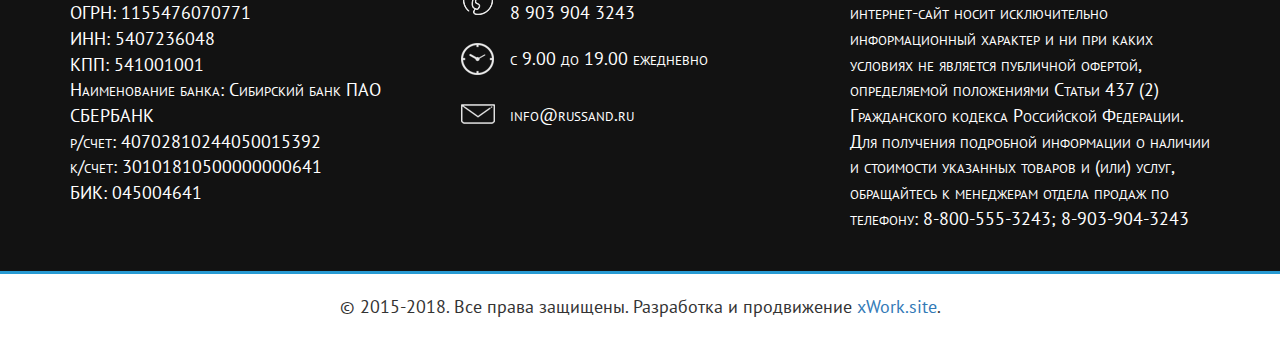
<file: dostavka.html>
<!DOCTYPE html>
<html lang="ru">

<head>
    <meta charset="UTF-8">
    <meta http-equiv="Content-Type" content="text/html; charset=utf-8"/>
    <meta name="Keywords"
          content="кварцевый песок, гранатовый песок, стальная дробь, абразивный порошок, резиновая крошка, техническая соль">
    <meta name="description"
          content="Доставка кварцевого песка и других нерудных материалов. Тел.: +88005553243, +89039043243">
    <meta http-equiv="X-UA-Compatible" content="IE=edge">
    <meta name="viewport"
          content="width=device-width, user-scalable=yes, initial-scale=1, maximum-scale=1, minimum-scale=1">
    <meta name="mobile-web-app-capable" content="yes">
    <meta name="apple-mobile-web-app-capable" content="yes">

    <meta name="msapplication-TileImage" content="images/ico/favicon.png">
    <meta name="msapplication-TileImage" content="images/ico/favicon.png"/>
    <link rel="icon" type="image/png" href="images/ico/favicon.png" sizes="32x32"/>
    <link rel="icon" type="image/png" href="images/ico/favicon.png" sizes="152x152"/>
    <link rel="apple-touch-icon-precomposed" href="images/ico/favicon.png"/>
    <link rel="apple-touch-icon" href="images/ico/favicon.png" sizes="57x57">
    <link rel="apple-touch-icon" href="images/ico/favicon.png" sizes="72x72">
    <link rel="apple-touch-icon" href="images/ico/favicon.png" sizes="114x114">
    <link rel="apple-touch-icon" href="images/ico/favicon.png" sizes="120x120">
    <link rel="apple-touch-icon" href="images/ico/favicon.png" sizes="144x144">
    <link rel="apple-touch-icon" href="images/ico/favicon.png" sizes="152x152">

    <title>Доставка кварцевого песка и других нерудных материалов</title>

    <meta property="og:title" content="Доставка кварцевого песка и других нерудных материалов"/>
    <meta property="og:description"
          content="Доставка кварцевого песка и других нерудных материалов. Тел.: +88005553243, +89039043243"/>
    <meta property="og:type" content="website"/>
    <meta property="og:url" content="https://russand.ru/"/>
    <meta property="og:image" content="https://russand.ru/images/logo.png">
    <meta property="og:image:width" content="300">
    <meta property="og:image:height" content="300">

    <link rel="stylesheet" href="css/bootstrap.min.css">
    <link rel="stylesheet" href="css/font-awesome.min.css">
    <link rel="stylesheet" href="css/jquery.countdown.css">
    <!--build:css css/styles.min.css-->
    <link rel="stylesheet" href="css/styles.css">
    <!--endbuild-->
    <link rel="stylesheet" href="css/parallax_classic.css">
    <!--[if lt IE 9]>
    <link rel="stylesheet" href="css/ie.css" type="text/css" media="screen, projection"/>
    <script src="js/html5shiv.min.js"></script>
    <script src="js/css3-mediaqueries.min.js"></script>
    <script>
        document.createElement('header');
        document.createElement('nav');
        document.createElement('main');
        document.createElement('section');
        document.createElement('article');
        document.createElement('aside');
        document.createElement('footer');
    </script>
    <![endif]-->

</head>

<body>
<div class="wrapper">
    <header class="header">
        <div class="container-fluid">
            <div class="row">
                <div class="header-top">
                    <div class="container">
                        <div class="row">
                            <div class="col-xs-12 header-top-menu">
                                <div class="home">
                                    <a href="index.html"><img src="images/icon-1.png" alt="На главную"></a>
                                </div>
                                <div class="mail">
                                    <img src="images/icon-2.png" alt=""> <a href="mailto:info@russand.ru"
                                                                            class="bold animation">info@russand.ru</a>
                                </div>
                                <div class="time">
                                    <img src="images/icon-3.png" alt=""> <span
                                        class="bold">с 9.00 до 19.00 ежедневно</span>
                                </div>
                                <div class="tel">
                                    <img src="images/icon-4.png" alt=""> <a href="tel:+78005553243"
                                                                            class="margin-right-20 bold animation">8 800
                                    555 3243</a> <a href="tel:+79039043243" class="bold">8 903 904 3243</a>
                                </div>
                            </div>
                        </div>
                    </div>
                </div>
                <div class="container">
                    <div class="row">
                        <div class="col-xs-12 header-menu text-center padding-right-0 padding-left-0">
                            <ul>
                                <li><a href="index.html" class="hvr-sweep-to-top animation">О компании</a></li>
                                <li><a href="products.html" class="hvr-sweep-to-top animation">Продукция</a></li>
                                <li><a href="dostavka.html" class="hvr-sweep-to-top animation">Доставка</a></li>
                                <li><a href="contact.html" class="hvr-sweep-to-top animation">Контакты</a></li>
                            </ul>
                            <div class="call">
                                <a href="contact.html" class="btn btn-info text-uppercase bold">Обратный звонок</a>
                            </div>
                        </div>
                        <div class="col-xs-12 header-slogan text-center">
                            <h1 class="white text-uppercase bold">Сухой кварцевый песок</h1>
                            <h3 class="white margin-bottom-30">Оптово-розничные поставки кварцевого песка и других
                                нерудных материалов<br><strong>от 1700 руб/т</strong></h3>
                            <div>
                                <a href="kvarcevyj-pesok.html"
                                   class="btn btn-default btn-transparent text-uppercase white bold margin-bottom-20">Подробней</a>
                            </div>
                        </div>
                    </div>
                </div>
            </div>
        </div>
    </header>
    <main class="main">
        <div class="container-fluid header-count" id="counts">
            <div class="row">
                <div class="container">
                    <div class="col-xs-12 header-mail">
                        <form action="sendmail.php" method="post" class="header-mail-form">
                            <p class="description white bold">Отправьте заявку и получите доступ к оптовым ценам <br>
                                <span style="font-size: 14px;">Отправляя письмо, вы соглашаетесь с <a
                                        href="https://ru.wikipedia.org/wiki/%D0%A4%D0%B5%D0%B4%D0%B5%D1%80%D0%B0%D0%BB%D1%8C%D0%BD%D1%8B%D0%B9_%D0%B7%D0%B0%D0%BA%D0%BE%D0%BD_%C2%AB%D0%9E_%D0%BF%D0%B5%D1%80%D1%81%D0%BE%D0%BD%D0%B0%D0%BB%D1%8C%D0%BD%D1%8B%D1%85_%D0%B4%D0%B0%D0%BD%D0%BD%D1%8B%D1%85%C2%BB"
                                        rel="nofollow" target="_blank" class="white">152-ФЗ</a>.
                                </span>
                            </p>
                            <input type="text" name="name" id="name" placeholder="Ваше имя">
                            <input type="email" name="mail" id="mail" placeholder="E-mail" required>
                            <input type="hidden" name="order" value="Заявка на получение оптовых цен">
                            <input type="submit" id="submit" class="btn btn-default text-uppercase blue animation bold"
                                   value="Отправить заявку">
                        </form>
                    </div>
                    <div class="row">
                        <div class="col-xs-4 header-count-block">
                            <div class="number"><span class="spincrement bold blue">19</span></div>
                            <p class="text-uppercase bold white">Региональных складов по всей России</p>
                        </div>
                        <div class="col-xs-4 header-count-block">
                            <div class="number"><span class="bold blue"><span class="spincrement">375</span>+</span>
                            </div>
                            <p class="text-uppercase bold white">Рекомендующих нас довольных клиентов</p>
                        </div>
                        <div class="col-xs-4 header-count-block">
                            <div class="number"><span class="bold blue"><span class="spincrement">83</span>%</span>
                            </div>
                            <p class="text-uppercase bold white">Наших клиентов обращаются к нам снова</p>
                        </div>
                    </div>
                </div>
            </div>
        </div>
        <div class="container padding-top-20 padding-bottom-30">
            <div class="row">
                <div class="col-xs-12">
                    <h2 class="text-uppercase text-center bold border">Доставка продукции</h2>
                    <p>Заказать кварцевый или гранатовый песок, стальную дробь или абразивный порошок с доставкой можно
                        в нашей компании. Мы в короткие сроки оформляем заказ
                        и отправляем продукцию.</p>
                    <p>Компания «Руссенд» также предлагает оптовые поставки технической соли, для применения в
                        коммунальном хозяйстве или на производстве. Она используется при ликвидации дорожного гололёда.
                        Востребована также в теплоэнергетике – с её помощью устраняют накипь внутри труб и
                        котлов.</p>
                    <p>Благодаря нашей компании у вас есть возможность купить
                        техническую соль с доставкой по всей территории РФ. Мы предлагает качественную продукцию,
                        соответствующую установленным нормам. Реализуем минеральный концентрат и таблетированную соль
                        высшего сорта.</p>
                </div>
                <div class="col-xs-12">

                </div>
            </div>
        </div>
        <div class="container-fluid delivery box-shadow padding-top-20 padding-bottom-30">
            <div class="row">
                <div class="container">
                    <div class="row">
                        <h3 class="text-center">Кварцевый песок и техническая соль, с доставкой от поставщика, найдут
                            применение в различных
                            производственных процессах. Перевозка осуществляется, быстро в соответсвии с
                            договоренностью, следующими
                            способами:</h3>
                        <div class="col-xs-12 margin-top-20">
                            <div class="row">
                                <div class="col-xs-12 col-sm-6 col-md-5 col-md-offset-1 delivery-block">
                                    <div class="row">
                                        <h3 class="text-center blue">
                                            Железнодорожный транспорт
                                        </h3>
                                        <div class="col-xs-6 margin-top-20 text-center delivery-block-transport">
                                            <img src="images/icon-5.png" alt="">
                                            <h4 class="bold">Хоппер<br>(г/п 70 тонн)</h4>
                                        </div>
                                        <div class="col-xs-6 margin-top-20 text-center delivery-block-transport">
                                            <img src="images/icon-6.png" alt="">
                                            <h4 class="bold">Полувагон<br>(г/п 69 тонн)</h4>
                                        </div>
                                    </div>
                                </div>
                                <div class="col-xs-12 col-sm-6 col-md-5 delivery-block">
                                    <div class="row">
                                        <h3 class="text-center blue">
                                            Автомобильный транспорт
                                        </h3>
                                        <div class="col-xs-6 margin-top-20 text-center delivery-block-transport">
                                            <img src="images/icon-7.png" alt="">
                                            <h4 class="bold">Магистральная фура<br>(г/п 20 тонн)</h4>
                                        </div>
                                        <div class="col-xs-6 margin-top-20 text-center delivery-block-transport">
                                            <img src="images/icon-8.png" alt="">
                                            <h4 class="bold">Самосвал<br>(г/п 20-30 тонн)</h4>
                                        </div>
                                    </div>
                                </div>
                            </div>
                            <div class="text-center">
                                <a href="contact.html" class="btn btn-info text-uppercase margin-top-30">Расчитать
                                    стоимость
                                    доставки</a>
                            </div>
                        </div>
                    </div>
                </div>
            </div>
        </div>
        <div class="container padding-top-20">
            <div class="row">
                <div class="col-xs-12 margin-top-20 margin-bottom-30">
                    <p>Для оформления заказа напишите по форме обратной связи или позвоните по указанному на сайте
                        номеру. Менеджеры нашей компании подробно расскажут об организационных вопросах, рассчитают цену
                        доставки в конкретное место назначения, поведут короткую консультацию.</p>
                    <p>«Руссенд» гарантирует возврат денежных средств, если доставленный товар не соответствует
                        заявленному качеству. С нами вы всегда на шаг впереди!</p>
                    <p>Компания имеет 19 складов в крупных региональных городах – мы строим логистику исходя из
                        местоположения заказчика.</p>
                </div>
            </div>
        </div>
        <div class="container padding-bottom-30">
            <div class="row">
                <div class="col-xs-12 margin-top-20 margin-bottom-30">
                    <img src="images/map.jpg" class="img-responsive" alt="">
                </div>
            </div>
        </div>
        <div class="container-fluid reviews padding-top-20 padding-bottom-30">
            <div class="row">
                <div class="container">
                    <div class="row">
                        <h2 class="text-uppercase text-center bold border">У нас Вы можете также заказать</h2>
                        <div class="col-xs-12 margin-bottom-30">
                            <div class="row catalogue box-shadow margin-top-20">
                                <div class="col-xs-6 col-sm-4 margin-bottom-20 catalogue-block">
                                    <a href="kvarcevyj-pesok.html" class="item">
                                        <h3 class="title bold text-shadow text-uppercase white text-center">Кварцевый
                                            песок</h3>
                                        <img src="images/catalogue-1.jpg" class="img-responsive" alt="">
                                        <div class="text-center price white bold">от <span class="blue"> 1 950 </span>
                                            руб/т
                                        </div>
                                    </a>
                                </div>
                                <div class="col-xs-6 col-sm-4 margin-bottom-20 catalogue-block">
                                    <a href="granatovyj-pesok.html" class="item">
                                        <h3 class="title bold text-shadow text-uppercase white text-center">Гранатовый
                                            песок</h3>
                                        <img src="images/catalogue-2.jpg" class="img-responsive" alt="">
                                        <div class="text-center price white bold">от <span class="blue"> 35 000 </span>
                                            руб/т
                                        </div>
                                    </a>
                                </div>
                                <div class="col-xs-6 col-sm-4 margin-bottom-20 catalogue-block">
                                    <a href="stalnaja-drob.html" class="item">
                                        <h3 class="title bold text-shadow text-uppercase white text-center">Стальная
                                            дробь</h3>
                                        <img src="images/catalogue-3.jpg" class="img-responsive" alt="">
                                        <div class="text-center price white bold">от <span class="blue"> 37 000 </span>
                                            руб/т
                                        </div>
                                    </a>
                                </div>
                                <div class="col-xs-6 col-sm-4 margin-bottom-20 catalogue-block">
                                    <a href="abrazivnyj-poroshok.html" class="item">
                                        <h3 class="title bold text-shadow text-uppercase white text-center">Абразивный
                                            порошок</h3>
                                        <img src="images/catalogue-4.jpg" class="img-responsive" alt="">
                                        <div class="text-center price white bold">от <span class="blue"> 1 750 </span>
                                            руб/т
                                        </div>
                                    </a>
                                </div>
                                <div class="col-xs-6 col-sm-4 margin-bottom-20 catalogue-block">
                                    <a href="rezinovaja-kroshka.html" class="item">
                                        <h3 class="title bold text-shadow text-uppercase white text-center">Резиновая
                                            крошка</h3>
                                        <img src="images/catalogue-5.jpg" class="img-responsive" alt="">
                                        <div class="text-center price white bold">от <span class="blue"> 18 000 </span>
                                            руб/т
                                        </div>
                                    </a>
                                </div>
                                <div class="col-xs-6 col-sm-4 margin-bottom-20 catalogue-block">
                                    <a href="sol.html" class="item">
                                        <h3 class="title bold text-shadow text-uppercase white text-center">Техническая
                                            соль</h3>
                                        <img src="images/catalogue-6.jpg" class="img-responsive" alt="">
                                        <div class="text-center price white bold">от <span class="blue"> 4 500 </span>
                                            руб/т
                                        </div>
                                    </a>
                                </div>
                            </div>
                        </div>
                    </div>
                </div>
            </div>
        </div>
    </main>
    <footer class="footer padding-top-20">
        <div class="container">
            <div class="row">
                <div class="col-xs-12 header-mail questions">
                    <form action="sendmail.php" method="post" class="header-mail-form">
                        <p class="description white bold">У Вас есть вопросы? Получите бесплатную консультацию. <br>
                            <span style="font-size: 14px;">Отправляя письмо, вы соглашаетесь с <a
                                    href="https://ru.wikipedia.org/wiki/%D0%A4%D0%B5%D0%B4%D0%B5%D1%80%D0%B0%D0%BB%D1%8C%D0%BD%D1%8B%D0%B9_%D0%B7%D0%B0%D0%BA%D0%BE%D0%BD_%C2%AB%D0%9E_%D0%BF%D0%B5%D1%80%D1%81%D0%BE%D0%BD%D0%B0%D0%BB%D1%8C%D0%BD%D1%8B%D1%85_%D0%B4%D0%B0%D0%BD%D0%BD%D1%8B%D1%85%C2%BB"
                                    rel="nofollow" target="_blank" class="white">152-ФЗ</a>.
                                </span>
                        </p>
                        <input type="text" name="name" id="name" placeholder="Ваше имя">
                        <input type="tel" name="tel" id="tel" placeholder="Номер телефона" required>
                        <input type="hidden" name="order" value="Заявка на получение бесплатной консультации">
                        <input type="submit" id="submit" class="btn btn-default text-uppercase blue animation bold"
                               value="Отправить заявку">
                    </form>
                </div>
                <div class="col-xs-12 address white">
                    <div class="row">
                        <div class="col-xs-12 col-sm-8 col-md-4 margin-bottom-20">
                            <p>
                                ООО «Руссенд»<br>
                                ОГРН: 1155476070771<br>
                                ИНН: 5407236048<br>
                                КПП: 541001001<br>
                                Наименование банка: Сибирский банк ПАО СБЕРБАНК<br>
                                р/счет: 40702810244050015392<br>
                                к/счет: 30101810500000000641<br>
                                БИК: 045004641
                            </p>
                        </div>
                        <div class="col-xs-12 col-sm-4 col-md-4 margin-bottom-20">
                            <p class="tel">
                                <a href="tel:+78005553243" class="white">8 800 555 3243</a><br>
                                <a href="tel:+79039043243" class="white">8 903 904 3243</a>
                            </p>
                            <p class="time">
                                с 9.00 до 19.00 ежедневно
                            </p>
                            <p class="mail">
                                <a href="mailto:info@russand.ru" class="white">info@russand.ru</a>
                            </p>
                        </div>
                        <div class="col-xs-12 col-sm-12 col-md-4">
                            <p>
                                Обращаем ваше внимание на то, что данный интернет-сайт носит исключительно
                                информационный характер и ни при каких условиях не является публичной офертой,
                                определяемой положениями Статьи 437 (2) Гражданского кодекса Российской Федерации. Для
                                получения подробной информации о наличии и стоимости указанных товаров и (или) услуг,
                                обращайтесь к менеджерам отдела продаж по телефону: 8-800-555-3243; 8-903-904-3243
                            </p>
                        </div>
                    </div>
                </div>
            </div>
        </div>
        <div class="container-fluid copyright">
            <div class="row">
                <div class="col-xs-12 text-center">
                    &copy; 2015-2018. Все права защищены. Разработка и продвижение <a href="https://xwork.site"
                                                                                      target="_blank">xWork.site</a>.
                </div>
            </div>
        </div>
    </footer>

    <a id="back-to-top" class="back-to-top">
        <i class="fa fa-arrow-circle-up"></i>
    </a>
</div>

<script src="js/jquery-1.12.4.min.js"></script>
<script src="js/bootstrap.min.js"></script>
<script src="js/jquery-ui.min.js"></script>
<script src="js/jquery.touchSwipe.min.js"></script>
<script src="js/parallax_classic.js"></script>
<script src="js/jquery.jcarousel.min.js"></script>
<script src="js/jquery.matchHeight-min.js"></script>
<script src="js/jquery.spincrement.min.js"></script>

<!--build:js js/main.min.js -->
<script src="js/script.js"></script>
<!-- endbuild -->

<!-- BEGIN JIVOSITE CODE {literal} -->
<script type='text/javascript'>
    (function(){ var widget_id = '9p9W55NKeS';var d=document;var w=window;function l(){
        var s = document.createElement('script'); s.type = 'text/javascript'; s.async = true; s.src = '//code.jivosite.com/script/widget/'+widget_id; var ss = document.getElementsByTagName('script')[0]; ss.parentNode.insertBefore(s, ss);}if(d.readyState=='complete'){l();}else{if(w.attachEvent){w.attachEvent('onload',l);}else{w.addEventListener('load',l,false);}}})();</script>
<!-- {/literal} END JIVOSITE CODE -->
</body>

</html>
</file>
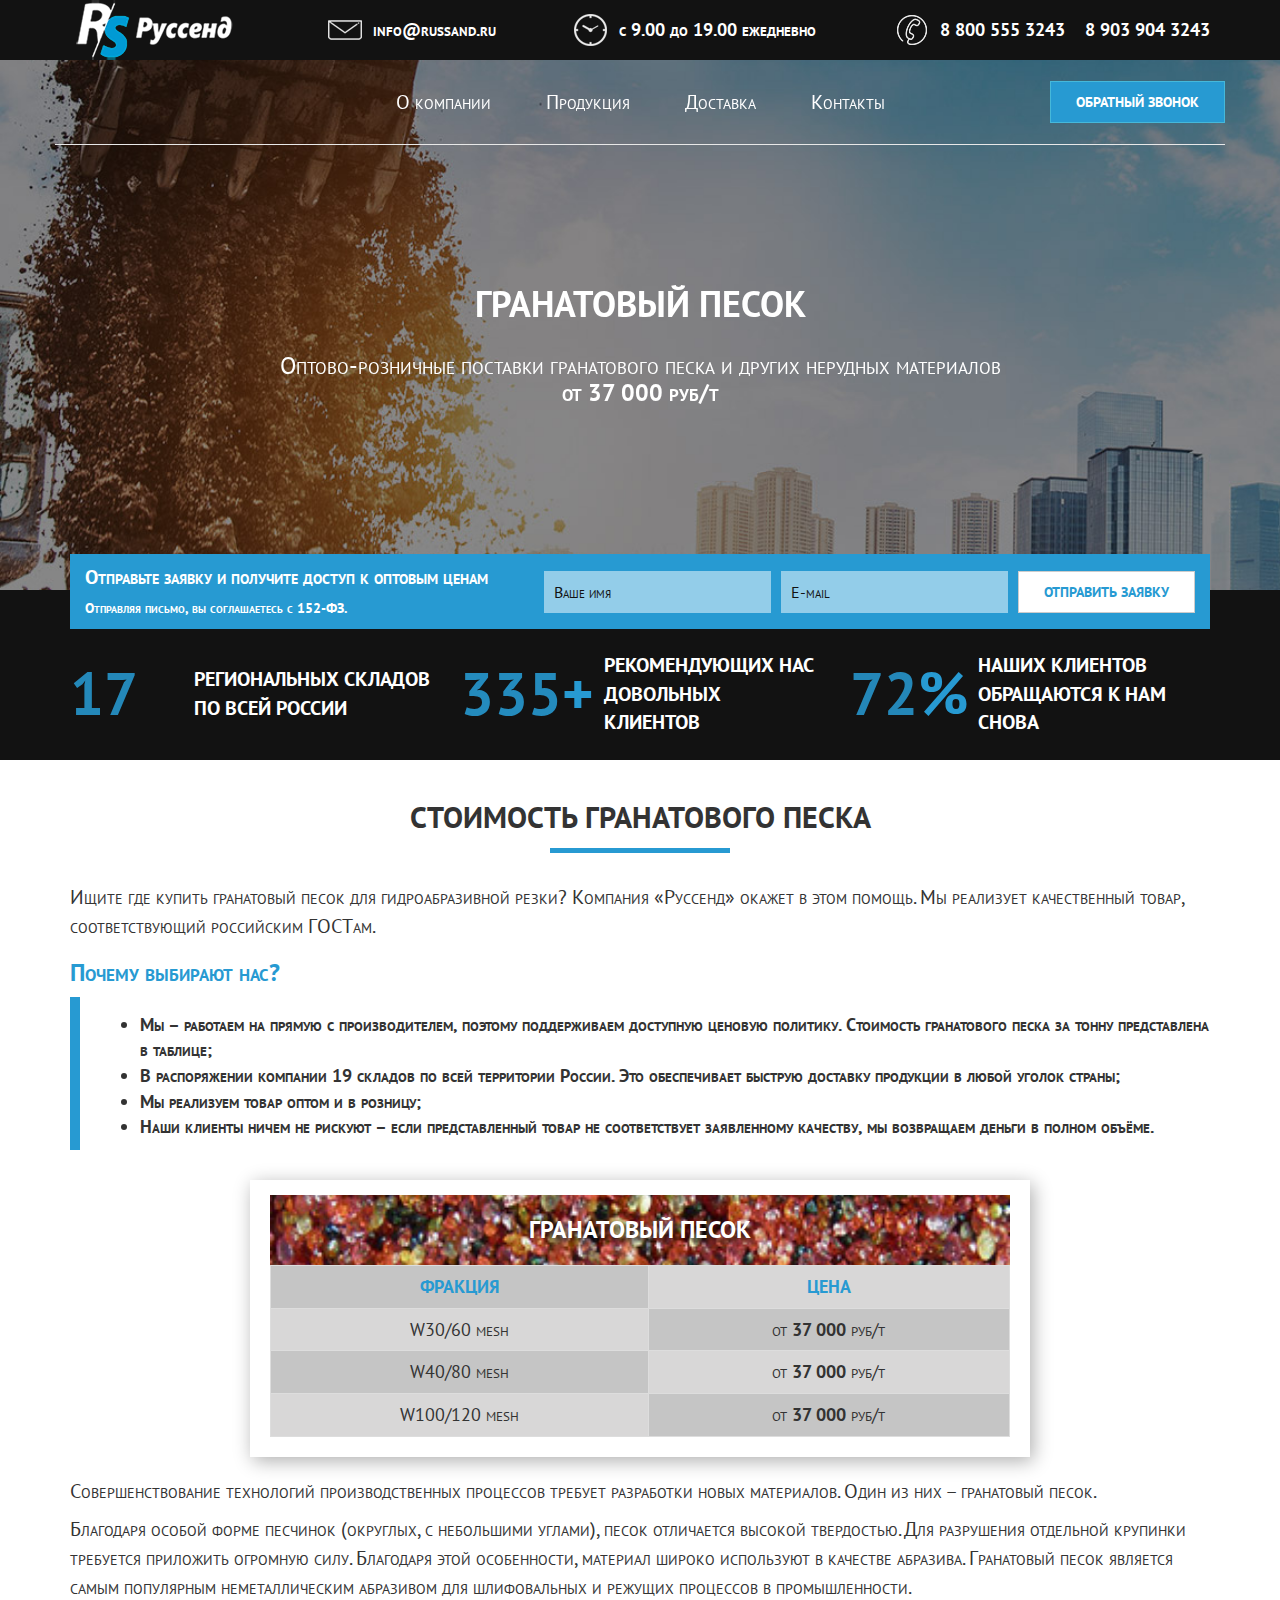
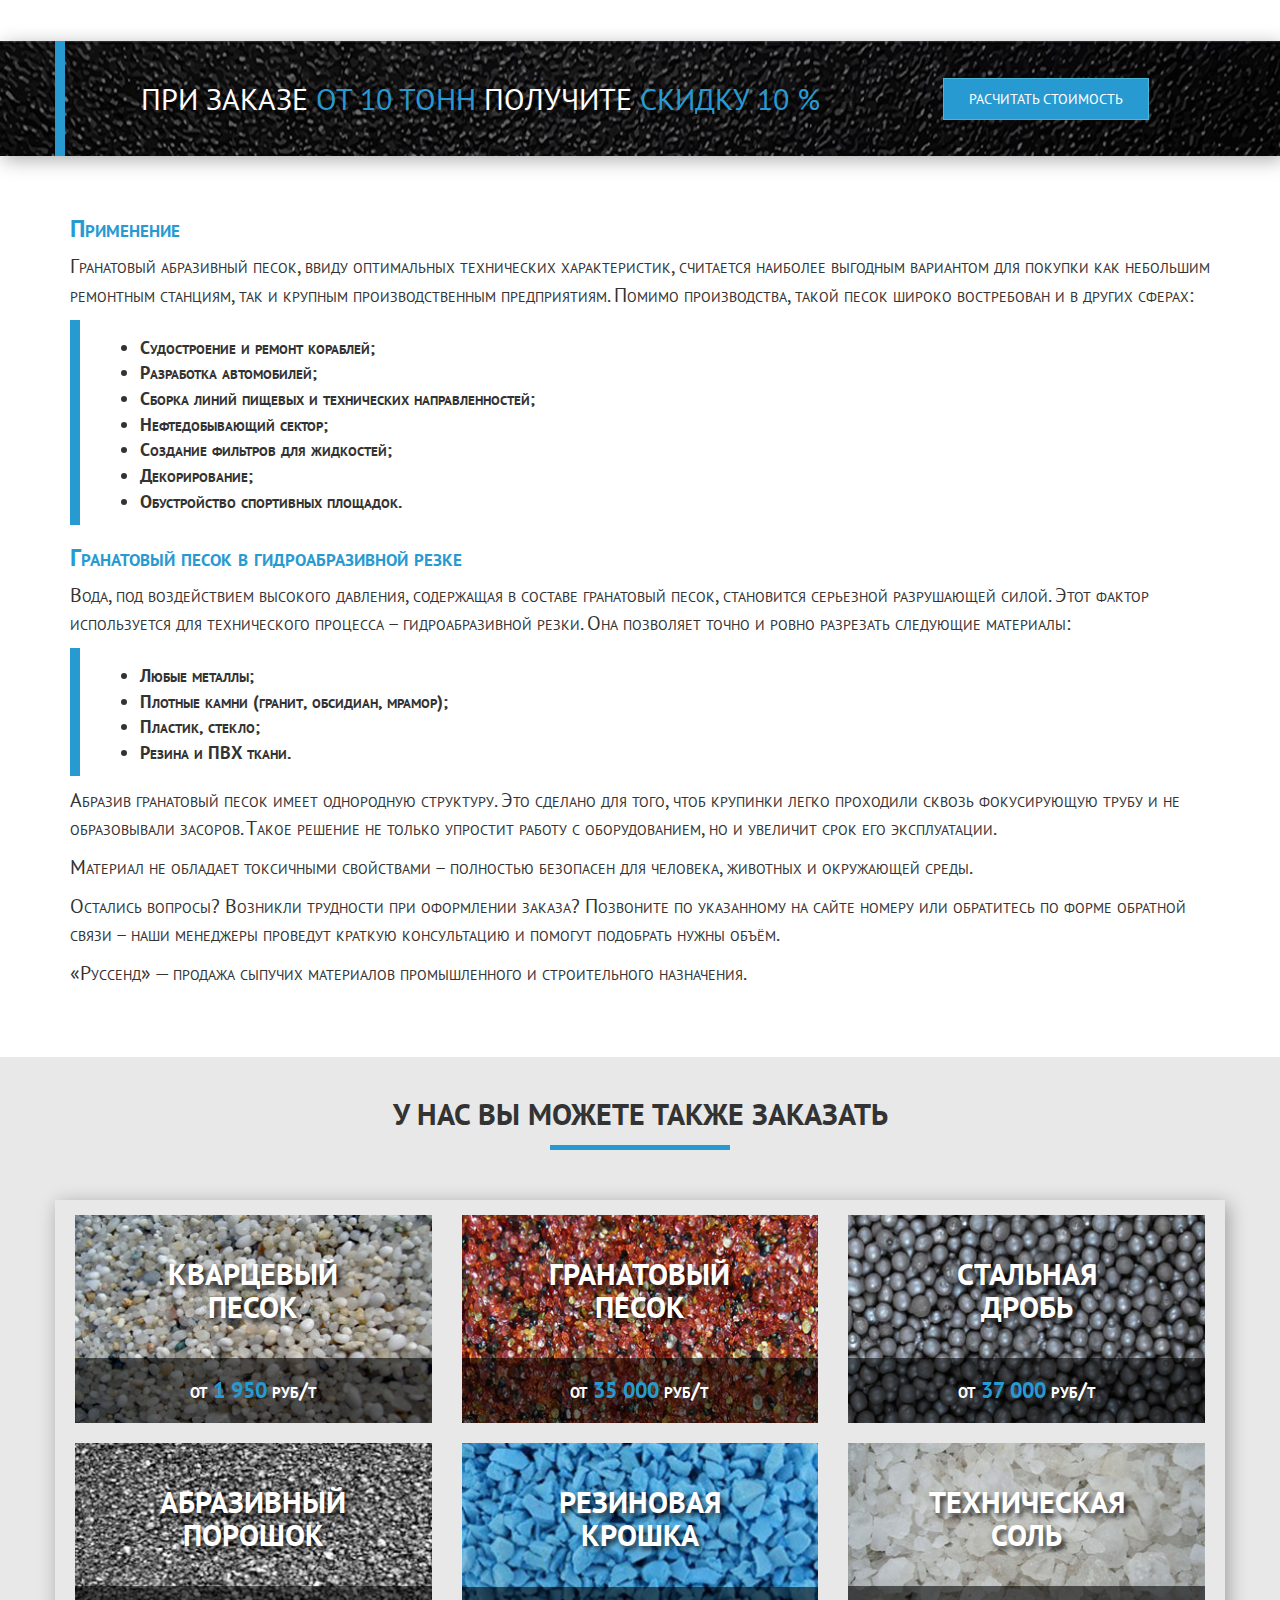
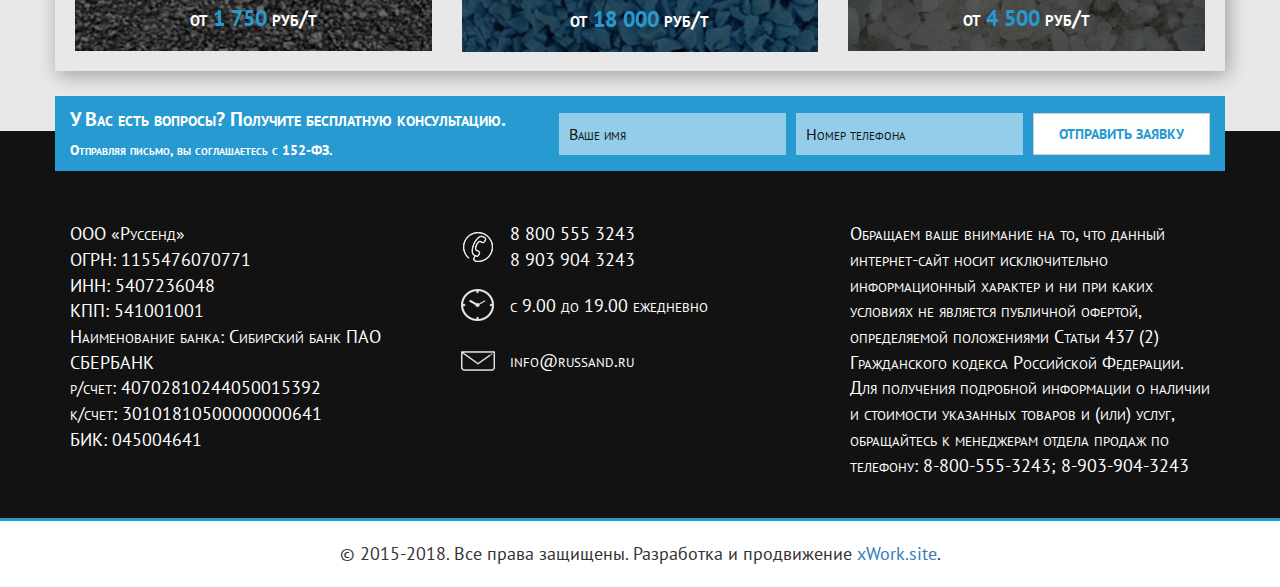
<file: granatovyj-pesok.html>
<!DOCTYPE html>
<html lang="ru">

<head>
    <meta charset="UTF-8">
    <meta http-equiv="Content-Type" content="text/html; charset=utf-8"/>
    <meta name="Keywords"
          content="кварцевый песок, гранатовый песок, стальная дробь, абразивный порошок, резиновая крошка, техническая соль">
    <meta name="description"
          content="Оптово-розничные поставки гранатового песка и других нерудных материалов. Тел.: +88005553243, +89039043243">
    <meta http-equiv="X-UA-Compatible" content="IE=edge">
    <meta name="viewport"
          content="width=device-width, user-scalable=yes, initial-scale=1, maximum-scale=1, minimum-scale=1">
    <meta name="mobile-web-app-capable" content="yes">
    <meta name="apple-mobile-web-app-capable" content="yes">

    <meta name="msapplication-TileImage" content="images/ico/favicon.png">
    <meta name="msapplication-TileImage" content="images/ico/favicon.png"/>
    <link rel="icon" type="image/png" href="images/ico/favicon.png" sizes="32x32"/>
    <link rel="icon" type="image/png" href="images/ico/favicon.png" sizes="152x152"/>
    <link rel="apple-touch-icon-precomposed" href="images/ico/favicon.png"/>
    <link rel="apple-touch-icon" href="images/ico/favicon.png" sizes="57x57">
    <link rel="apple-touch-icon" href="images/ico/favicon.png" sizes="72x72">
    <link rel="apple-touch-icon" href="images/ico/favicon.png" sizes="114x114">
    <link rel="apple-touch-icon" href="images/ico/favicon.png" sizes="120x120">
    <link rel="apple-touch-icon" href="images/ico/favicon.png" sizes="144x144">
    <link rel="apple-touch-icon" href="images/ico/favicon.png" sizes="152x152">

    <title>Оптово-розничные поставки гранатового песка и других нерудных материалов</title>

    <meta property="og:title" content="Оптово-розничные поставки гранатового песка и других нерудных материалов"/>
    <meta property="og:description"
          content="Оптово-розничные поставки гранатового песка и других нерудных материалов. Тел.: +88005553243, +89039043243"/>
    <meta property="og:type" content="website"/>
    <meta property="og:url" content="https://russand.ru/"/>
    <meta property="og:image" content="https://russand.ru/images/logo.png">
    <meta property="og:image:width" content="300">
    <meta property="og:image:height" content="300">

    <link rel="stylesheet" href="css/bootstrap.min.css">
    <link rel="stylesheet" href="css/font-awesome.min.css">
    <link rel="stylesheet" href="css/jquery.countdown.css">
    <!--build:css css/styles.min.css-->
    <link rel="stylesheet" href="css/styles.css">
    <!--endbuild-->
    <link rel="stylesheet" href="css/parallax_classic.css">
    <!--[if lt IE 9]>
    <link rel="stylesheet" href="css/ie.css" type="text/css" media="screen, projection"/>
    <script src="js/html5shiv.min.js"></script>
    <script src="js/css3-mediaqueries.min.js"></script>
    <script>
        document.createElement('header');
        document.createElement('nav');
        document.createElement('main');
        document.createElement('section');
        document.createElement('article');
        document.createElement('aside');
        document.createElement('footer');
    </script>
    <![endif]-->

</head>

<body>
<div class="wrapper">
    <header class="header">
        <div class="container-fluid">
            <div class="row">
                <div class="header-top">
                    <div class="container">
                        <div class="row">
                            <div class="col-xs-12 header-top-menu">
                                <div class="home">
                                    <a href="index.html"><img src="images/icon-1.png" alt="На главную"></a>
                                </div>
                                <div class="mail">
                                    <img src="images/icon-2.png" alt=""> <a href="mailto:info@russand.ru"
                                                                            class="bold animation">info@russand.ru</a>
                                </div>
                                <div class="time">
                                    <img src="images/icon-3.png" alt=""> <span
                                        class="bold">с 9.00 до 19.00 ежедневно</span>
                                </div>
                                <div class="tel">
                                    <img src="images/icon-4.png" alt=""> <a href="tel:+78005553243"
                                                                            class="margin-right-20 bold animation">8 800
                                    555 3243</a> <a href="tel:+79039043243" class="bold">8 903 904 3243</a>
                                </div>
                            </div>
                        </div>
                    </div>
                </div>
                <div class="container">
                    <div class="row">
                        <div class="col-xs-12 header-menu text-center padding-right-0 padding-left-0">
                            <ul>
                                <li><a href="index.html" class="hvr-sweep-to-top animation">О компании</a></li>
                                <li><a href="products.html" class="hvr-sweep-to-top animation">Продукция</a></li>
                                <li><a href="dostavka.html" class="hvr-sweep-to-top animation">Доставка</a></li>
                                <li><a href="contact.html" class="hvr-sweep-to-top animation">Контакты</a></li>
                            </ul>
                            <div class="call">
                                <a href="contact.html" class="btn btn-info text-uppercase bold">Обратный звонок</a>
                            </div>
                        </div>
                        <div class="col-xs-12 header-slogan text-center">
                            <h1 class="white text-uppercase bold">Гранатовый песок</h1>
                            <h3 class="white margin-bottom-30">Оптово-розничные поставки гранатового песка и других
                                нерудных материалов<br><strong>от 37 000 руб/т</strong></h3>
                        </div>
                    </div>
                </div>
            </div>
        </div>
    </header>
    <main class="main">
        <div class="container-fluid header-count" id="counts">
            <div class="row">
                <div class="container">
                    <div class="col-xs-12 header-mail">
                        <form action="sendmail.php" method="post" class="header-mail-form">
                            <p class="description white bold">Отправьте заявку и получите доступ к оптовым ценам <br>
                                <span style="font-size: 14px;">Отправляя письмо, вы соглашаетесь с <a
                                        href="https://ru.wikipedia.org/wiki/%D0%A4%D0%B5%D0%B4%D0%B5%D1%80%D0%B0%D0%BB%D1%8C%D0%BD%D1%8B%D0%B9_%D0%B7%D0%B0%D0%BA%D0%BE%D0%BD_%C2%AB%D0%9E_%D0%BF%D0%B5%D1%80%D1%81%D0%BE%D0%BD%D0%B0%D0%BB%D1%8C%D0%BD%D1%8B%D1%85_%D0%B4%D0%B0%D0%BD%D0%BD%D1%8B%D1%85%C2%BB"
                                        rel="nofollow" target="_blank" class="white">152-ФЗ</a>.
                                </span>
                            </p>
                            <input type="text" name="name" id="name" placeholder="Ваше имя">
                            <input type="email" name="mail" id="mail" placeholder="E-mail" required>
                            <input type="hidden" name="order" value="Заявка на получение оптовых цен">
                            <input type="submit" id="submit" class="btn btn-default text-uppercase blue animation bold"
                                   value="Отправить заявку">
                        </form>
                    </div>
                    <div class="row">
                        <div class="col-xs-4 header-count-block">
                            <div class="number"><span class="spincrement bold blue">19</span></div>
                            <p class="text-uppercase bold white">Региональных складов по всей России</p>
                        </div>
                        <div class="col-xs-4 header-count-block">
                            <div class="number"><span class="bold blue"><span class="spincrement">375</span>+</span>
                            </div>
                            <p class="text-uppercase bold white">Рекомендующих нас довольных клиентов</p>
                        </div>
                        <div class="col-xs-4 header-count-block">
                            <div class="number"><span class="bold blue"><span class="spincrement">83</span>%</span>
                            </div>
                            <p class="text-uppercase bold white">Наших клиентов обращаются к нам снова</p>
                        </div>
                    </div>
                </div>
            </div>
        </div>
        <div class="container padding-top-20 padding-bottom-30">
            <div class="row">
                <div class="col-xs-12">
                    <h2 class="text-uppercase text-center bold border">Стоимость гранатового песка</h2>
                    <p>Ищите где купить гранатовый песок для гидроабразивной резки? Компания «Руссенд» окажет в этом
                        помощь. Мы реализует качественный товар, соответствующий российским ГОСТам.</p>
                    <h3 class="blue"><strong>Почему выбирают нас? </strong></h3>
                    <ul>
                        <li>Мы – работаем на прямую с производителем, поэтому поддерживаем доступную ценовую политику.
                            Стоимость гранатового песка за тонну представлена в таблице;
                        </li>
                        <li>В распоряжении компании 19 складов по всей территории России. Это обеспечивает быструю
                            доставку продукции в любой уголок страны;
                        </li>
                        <li>Мы реализуем товар оптом и в розницу;</li>
                        <li>Наши клиенты ничем не рискуют – если представленный товар не соответствует заявленному
                            качеству, мы возвращаем деньги в полном объёме.
                        </li>
                    </ul>
                </div>
                <div class="col-xs-12 col-sm-10 col-sm-offset-1 col-md-8 col-md-offset-2">
                    <div class="row catalogue box-shadow margin-top-20">
                        <div class="col-xs-12 price-block">
                            <h3 class="title bold text-shadow text-uppercase white text-center granatovyj-pesok">
                                Гранатовый песок</h3>
                            <div class="text-center">
                                <table class="table table-bordered">
                                    <tr>
                                        <td class="text-center blue bold text-uppercase">Фракция</td>
                                        <td class="text-center blue bold text-uppercase">Цена</td>
                                    </tr>
                                    <tr>
                                        <td>W30/60 mesh</td>
                                        <td>от <strong>37 000</strong> руб/т</td>
                                    </tr>
                                    <tr>
                                        <td>W40/80 mesh</td>
                                        <td>от <strong>37 000</strong> руб/т</td>
                                    </tr>
                                    <tr>
                                        <td>W100/120 mesh</td>
                                        <td>от <strong>37 000</strong> руб/т</td>
                                    </tr>
                                </table>
                            </div>
                        </div>
                    </div>
                </div>
                <div class="col-xs-12 margin-top-20">
                    <p>Совершенствование технологий производственных процессов требует разработки новых материалов. Один
                        из них – гранатовый песок.</p>
                    <p>Благодаря особой форме песчинок (округлых, с небольшими углами), песок отличается высокой
                        твердостью. Для разрушения отдельной крупинки требуется приложить огромную силу. Благодаря этой
                        особенности, материал широко используют в качестве абразива. Гранатовый песок является самым
                        популярным неметаллическим абразивом для шлифовальных и режущих процессов в промышленности.</p>
                </div>
            </div>
        </div>
        <div class="container-fluid take-price box-shadow">
            <div class="row">
                <div class="container">
                    <div class="row">
                        <div class="col-xs-12 take-price-block">
                            <h2 class="white text-uppercase text-shadow">При заказе <span class="blue">от 10 тонн</span>
                                получите
                                <span class="blue">скидку 10 %</span></h2>
                            <div><a href="contact.html" class="btn btn-info text-uppercase">Расчитать стоимость</a>
                            </div>
                        </div>
                    </div>
                </div>
            </div>
        </div>
        <div class="container padding-top-20 padding-bottom-30">
            <div class="row">
                <div class="col-xs-12 margin-top-20 margin-bottom-30">
                    <h3 class="blue"><strong>Применение </strong></h3>
                    <p>Гранатовый абразивный песок, ввиду оптимальных технических характеристик, считается наиболее
                        выгодным вариантом для покупки как небольшим ремонтным станциям, так и крупным производственным
                        предприятиям. Помимо производства, такой песок широко востребован и в других сферах:</p>
                    <ul>
                        <li>Судостроение и ремонт кораблей;</li>
                        <li>Разработка автомобилей;</li>
                        <li>Сборка линий пищевых и технических направленностей;</li>
                        <li>Нефтедобывающий сектор;</li>
                        <li>Создание фильтров для жидкостей;</li>
                        <li>Декорирование;</li>
                        <li>Обустройство спортивных площадок.</li>
                    </ul>
                    <h3 class="blue"><strong>Гранатовый песок в гидроабразивной резке</strong></h3>
                    <p>Вода, под воздействием высокого давления, содержащая в составе гранатовый песок, становится
                        серьезной разрушающей силой. Этот фактор используется для технического процесса –
                        гидроабразивной резки. Она позволяет точно и ровно разрезать следующие материалы:</p>
                    <ul>
                        <li>Любые металлы;</li>
                        <li>Плотные камни (гранит, обсидиан, мрамор);</li>
                        <li>Пластик, стекло;</li>
                        <li>Резина и ПВХ ткани.</li>
                    </ul>
                    <p>Абразив гранатовый песок имеет однородную структуру. Это сделано для того, чтоб крупинки легко
                        проходили сквозь фокусирующую трубу и не образовывали засоров. Такое решение не только упростит
                        работу с оборудованием, но и увеличит срок его эксплуатации.</p>
                    <p>Материал не обладает токсичными свойствами – полностью безопасен для человека, животных и
                        окружающей среды.</p>
                    <p>Остались вопросы? Возникли трудности при оформлении заказа? Позвоните по указанному на сайте
                        номеру или обратитесь по форме обратной связи – наши менеджеры проведут краткую консультацию и
                        помогут подобрать нужны объём.</p>
                    <p>«Руссенд» — продажа сыпучих материалов промышленного и строительного назначения.</p>
                </div>
            </div>
        </div>
        <div class="container-fluid reviews padding-top-20 padding-bottom-30">
            <div class="row">
                <div class="container">
                    <div class="row">
                        <h2 class="text-uppercase text-center bold border">У нас Вы можете также заказать</h2>
                        <div class="col-xs-12 margin-bottom-30">
                            <div class="row catalogue box-shadow margin-top-20">
                                <div class="col-xs-6 col-sm-4 margin-bottom-20 catalogue-block">
                                    <a href="kvarcevyj-pesok.html" class="item">
                                        <h3 class="title bold text-shadow text-uppercase white text-center">Кварцевый
                                            песок</h3>
                                        <img src="images/catalogue-1.jpg" class="img-responsive" alt="">
                                        <div class="text-center price white bold">от <span class="blue"> 1 950 </span>
                                            руб/т
                                        </div>
                                    </a>
                                </div>
                                <div class="col-xs-6 col-sm-4 margin-bottom-20 catalogue-block">
                                    <a href="granatovyj-pesok.html" class="item">
                                        <h3 class="title bold text-shadow text-uppercase white text-center">Гранатовый
                                            песок</h3>
                                        <img src="images/catalogue-2.jpg" class="img-responsive" alt="">
                                        <div class="text-center price white bold">от <span class="blue"> 35 000 </span>
                                            руб/т
                                        </div>
                                    </a>
                                </div>
                                <div class="col-xs-6 col-sm-4 margin-bottom-20 catalogue-block">
                                    <a href="stalnaja-drob.html" class="item">
                                        <h3 class="title bold text-shadow text-uppercase white text-center">Стальная
                                            дробь</h3>
                                        <img src="images/catalogue-3.jpg" class="img-responsive" alt="">
                                        <div class="text-center price white bold">от <span class="blue"> 37 000 </span>
                                            руб/т
                                        </div>
                                    </a>
                                </div>
                                <div class="col-xs-6 col-sm-4 margin-bottom-20 catalogue-block">
                                    <a href="abrazivnyj-poroshok.html" class="item">
                                        <h3 class="title bold text-shadow text-uppercase white text-center">Абразивный
                                            порошок</h3>
                                        <img src="images/catalogue-4.jpg" class="img-responsive" alt="">
                                        <div class="text-center price white bold">от <span class="blue"> 1 750 </span>
                                            руб/т
                                        </div>
                                    </a>
                                </div>
                                <div class="col-xs-6 col-sm-4 margin-bottom-20 catalogue-block">
                                    <a href="rezinovaja-kroshka.html" class="item">
                                        <h3 class="title bold text-shadow text-uppercase white text-center">Резиновая
                                            крошка</h3>
                                        <img src="images/catalogue-5.jpg" class="img-responsive" alt="">
                                        <div class="text-center price white bold">от <span class="blue"> 18 000 </span>
                                            руб/т
                                        </div>
                                    </a>
                                </div>
                                <div class="col-xs-6 col-sm-4 margin-bottom-20 catalogue-block">
                                    <a href="sol.html" class="item">
                                        <h3 class="title bold text-shadow text-uppercase white text-center">Техническая
                                            соль</h3>
                                        <img src="images/catalogue-6.jpg" class="img-responsive" alt="">
                                        <div class="text-center price white bold">от <span class="blue"> 4 500 </span>
                                            руб/т
                                        </div>
                                    </a>
                                </div>
                            </div>
                        </div>
                    </div>
                </div>
            </div>
        </div>

    </main>
    <footer class="footer padding-top-20">
        <div class="container">
            <div class="row">
                <div class="col-xs-12 header-mail questions">
                    <form action="sendmail.php" method="post" class="header-mail-form">
                        <p class="description white bold">У Вас есть вопросы? Получите бесплатную консультацию. <br>
                            <span style="font-size: 14px;">Отправляя письмо, вы соглашаетесь с <a
                                    href="https://ru.wikipedia.org/wiki/%D0%A4%D0%B5%D0%B4%D0%B5%D1%80%D0%B0%D0%BB%D1%8C%D0%BD%D1%8B%D0%B9_%D0%B7%D0%B0%D0%BA%D0%BE%D0%BD_%C2%AB%D0%9E_%D0%BF%D0%B5%D1%80%D1%81%D0%BE%D0%BD%D0%B0%D0%BB%D1%8C%D0%BD%D1%8B%D1%85_%D0%B4%D0%B0%D0%BD%D0%BD%D1%8B%D1%85%C2%BB"
                                    rel="nofollow" target="_blank" class="white">152-ФЗ</a>.
                                </span>
                        </p>
                        <input type="text" name="name" id="name" placeholder="Ваше имя">
                        <input type="tel" name="tel" id="tel" placeholder="Номер телефона" required>
                        <input type="hidden" name="order" value="Заявка на получение бесплатной консультации">
                        <input type="submit" id="submit" class="btn btn-default text-uppercase blue animation bold"
                               value="Отправить заявку">
                    </form>
                </div>
                <div class="col-xs-12 address white">
                    <div class="row">
                        <div class="col-xs-12 col-sm-8 col-md-4 margin-bottom-20">
                            <p>
                                ООО «Руссенд»<br>
                                ОГРН: 1155476070771<br>
                                ИНН: 5407236048<br>
                                КПП: 541001001<br>
                                Наименование банка: Сибирский банк ПАО СБЕРБАНК<br>
                                р/счет: 40702810244050015392<br>
                                к/счет: 30101810500000000641<br>
                                БИК: 045004641
                            </p>
                        </div>
                        <div class="col-xs-12 col-sm-4 col-md-4 margin-bottom-20">
                            <p class="tel">
                                <a href="tel:+78005553243" class="white">8 800 555 3243</a><br>
                                <a href="tel:+79039043243" class="white">8 903 904 3243</a>
                            </p>
                            <p class="time">
                                с 9.00 до 19.00 ежедневно
                            </p>
                            <p class="mail">
                                <a href="mailto:info@russand.ru" class="white">info@russand.ru</a>
                            </p>
                        </div>
                        <div class="col-xs-12 col-sm-12 col-md-4">
                            <p>
                                Обращаем ваше внимание на то, что данный интернет-сайт носит исключительно
                                информационный характер и ни при каких условиях не является публичной офертой,
                                определяемой положениями Статьи 437 (2) Гражданского кодекса Российской Федерации. Для
                                получения подробной информации о наличии и стоимости указанных товаров и (или) услуг,
                                обращайтесь к менеджерам отдела продаж по телефону: 8-800-555-3243; 8-903-904-3243
                            </p>
                        </div>
                    </div>
                </div>
            </div>
        </div>
        <div class="container-fluid copyright">
            <div class="row">
                <div class="col-xs-12 text-center">
                    &copy; 2015-2018. Все права защищены. Разработка и продвижение <a href="https://xwork.site"
                                                                                      target="_blank">xWork.site</a>.
                </div>
            </div>
        </div>
    </footer>

    <a id="back-to-top" class="back-to-top">
        <i class="fa fa-arrow-circle-up"></i>
    </a>
</div>

<script src="js/jquery-1.12.4.min.js"></script>
<script src="js/bootstrap.min.js"></script>
<script src="js/jquery-ui.min.js"></script>
<script src="js/jquery.touchSwipe.min.js"></script>
<script src="js/parallax_classic.js"></script>
<script src="js/jquery.jcarousel.min.js"></script>
<script src="js/jquery.matchHeight-min.js"></script>
<script src="js/jquery.spincrement.min.js"></script>

<!--build:js js/main.min.js -->
<script src="js/script.js"></script>
<!-- endbuild -->

<!-- BEGIN JIVOSITE CODE {literal} -->
<script type='text/javascript'>
    (function(){ var widget_id = '9p9W55NKeS';var d=document;var w=window;function l(){
        var s = document.createElement('script'); s.type = 'text/javascript'; s.async = true; s.src = '//code.jivosite.com/script/widget/'+widget_id; var ss = document.getElementsByTagName('script')[0]; ss.parentNode.insertBefore(s, ss);}if(d.readyState=='complete'){l();}else{if(w.attachEvent){w.attachEvent('onload',l);}else{w.addEventListener('load',l,false);}}})();</script>
<!-- {/literal} END JIVOSITE CODE -->
</body>

</html>
</file>
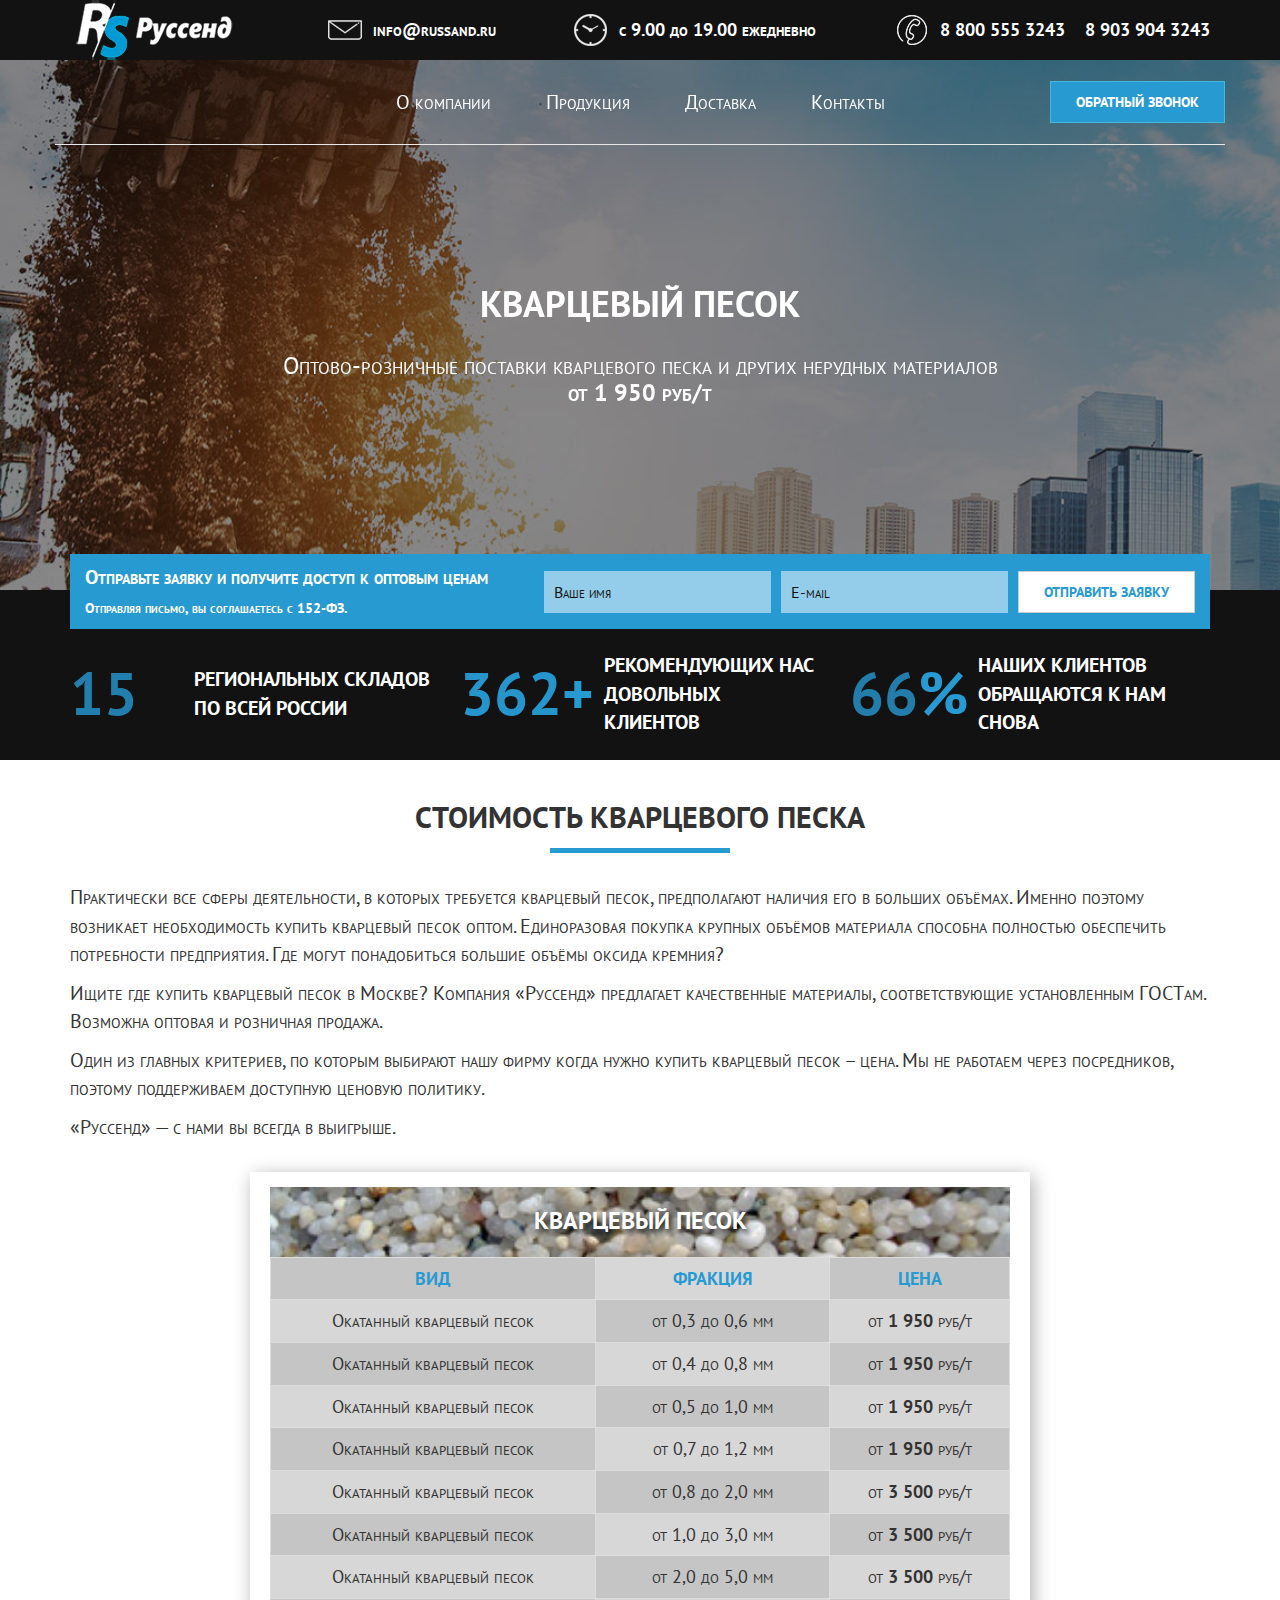
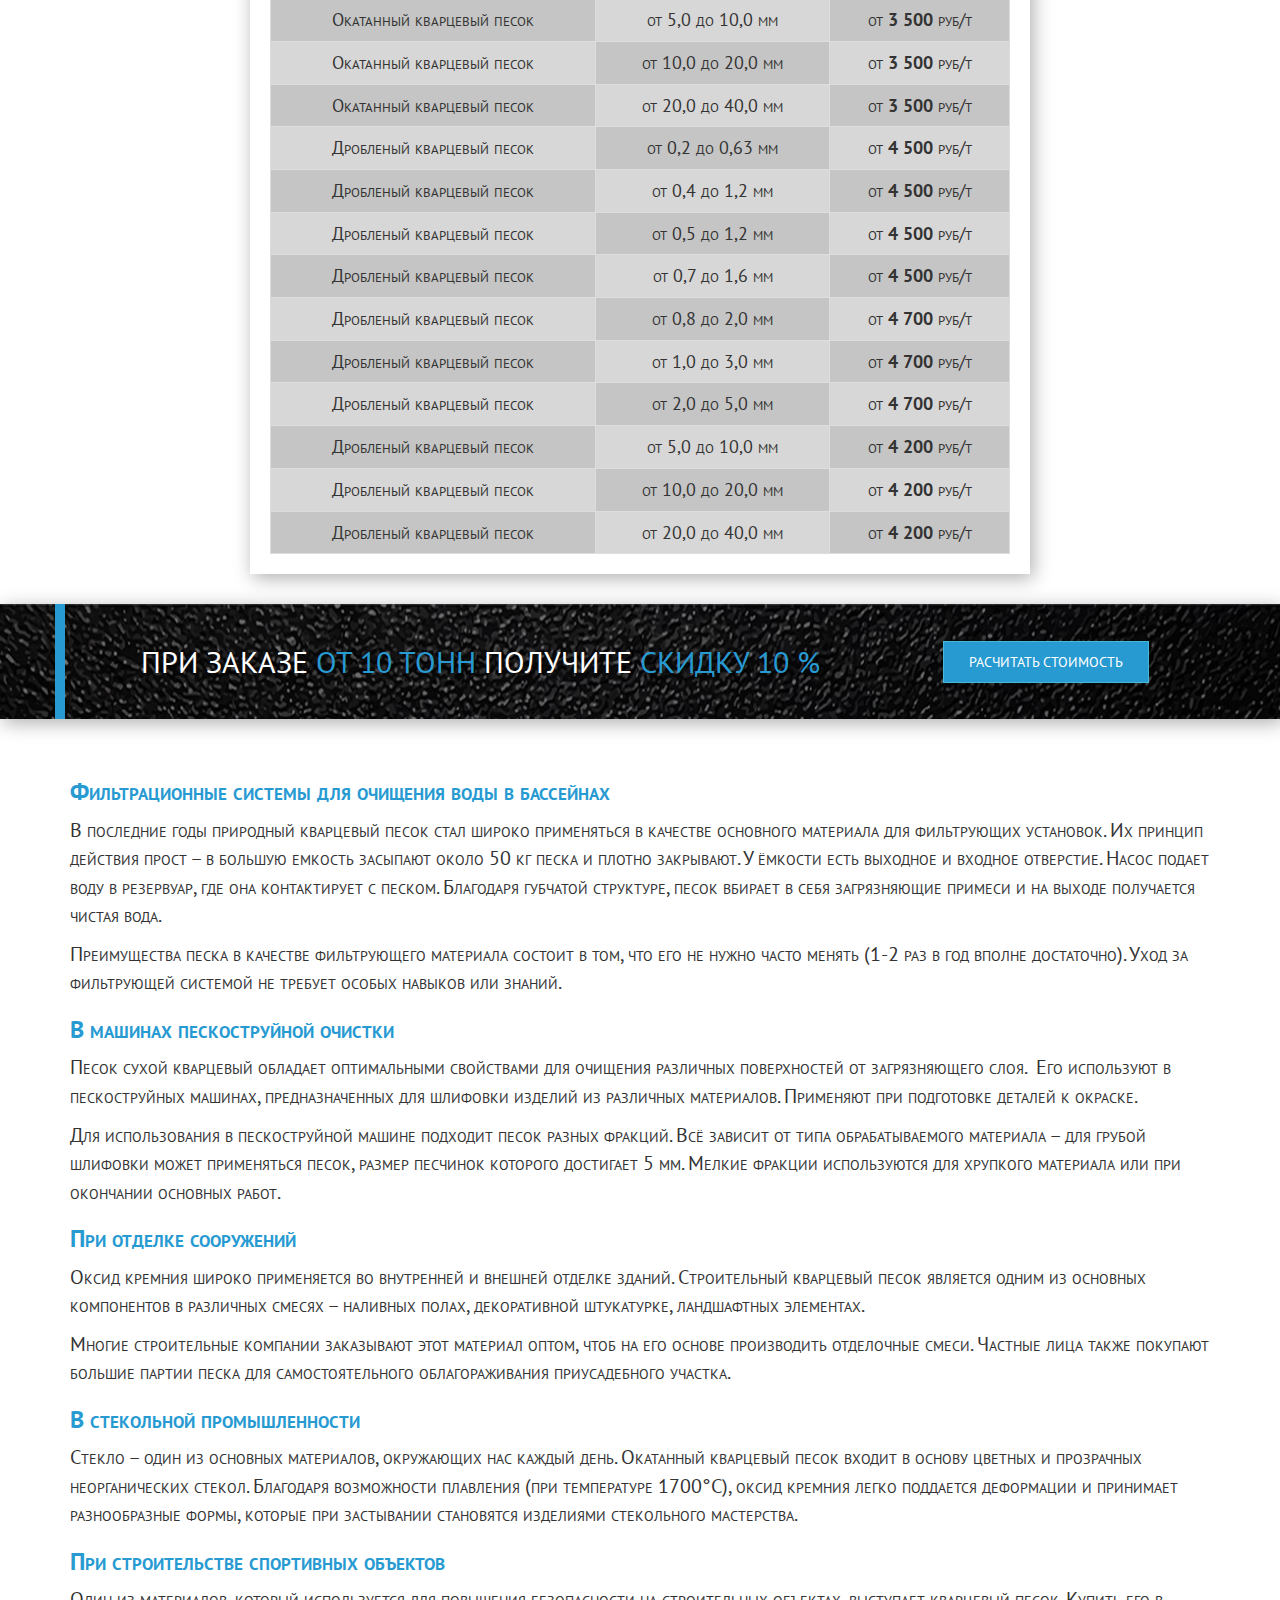
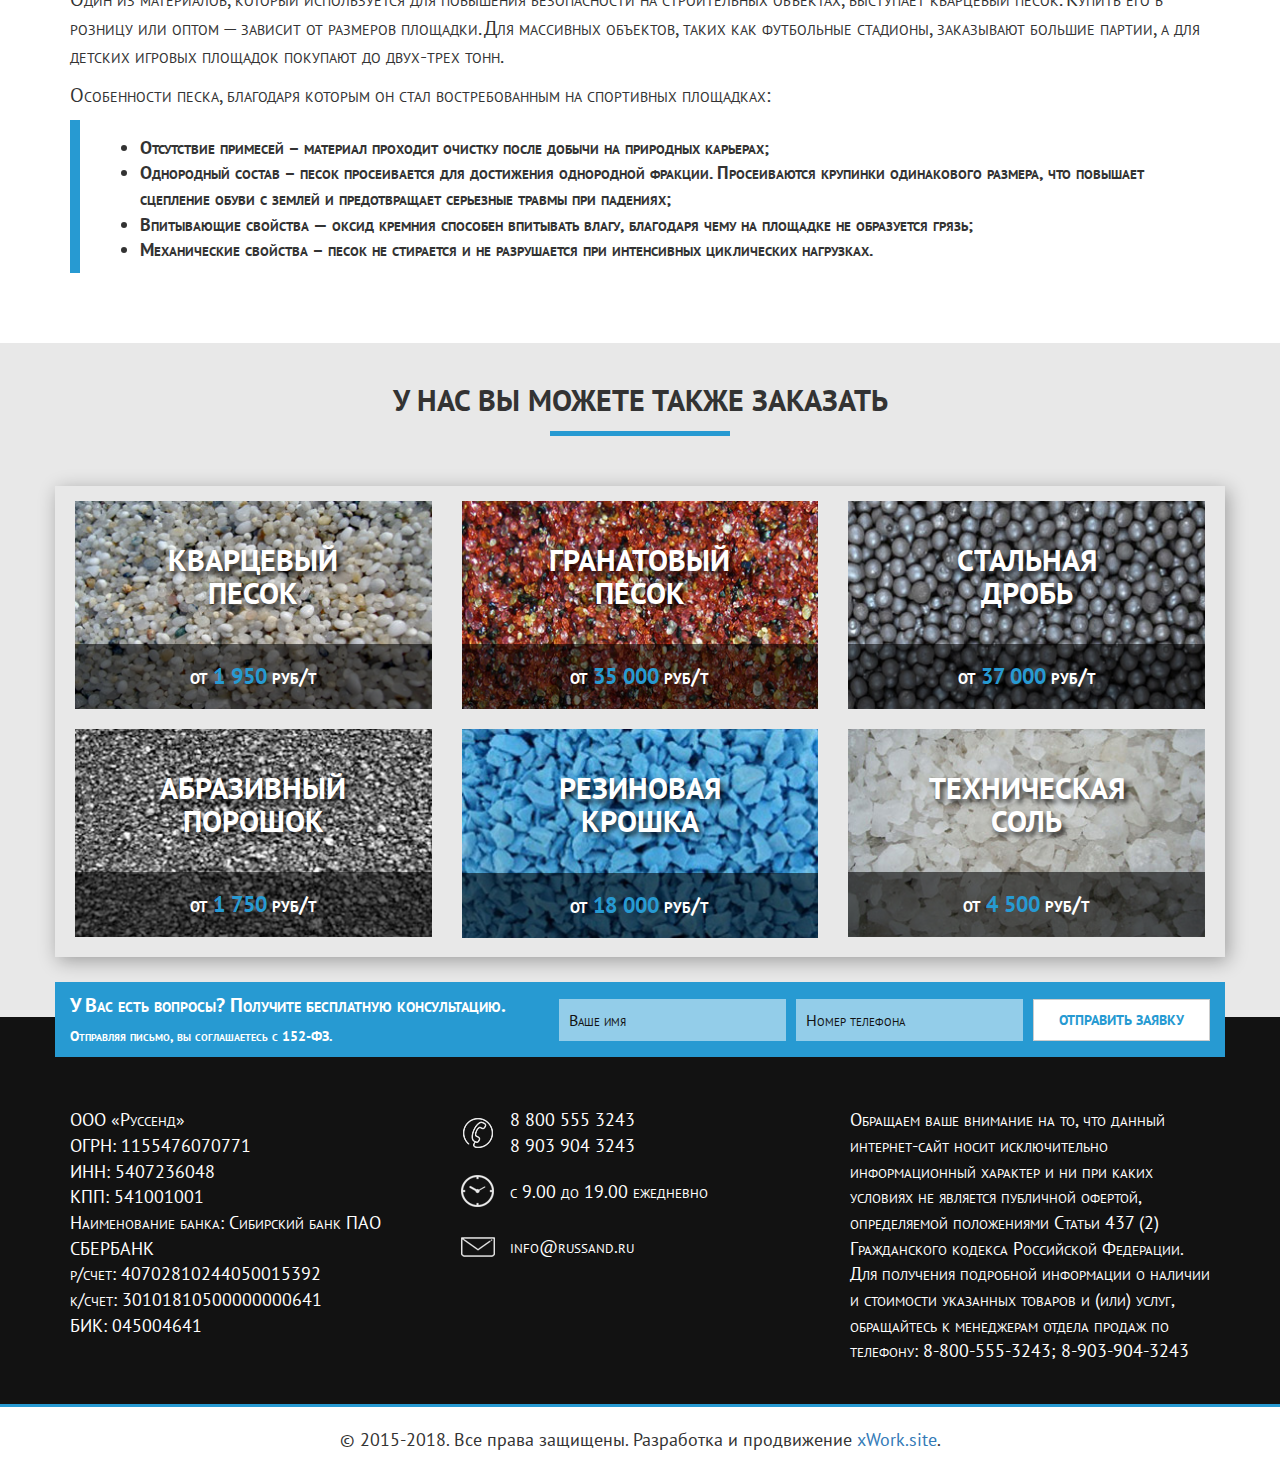
<file: kvarcevyj-pesok.html>
<!DOCTYPE html>
<html lang="ru">

<head>
    <meta charset="UTF-8">
    <meta http-equiv="Content-Type" content="text/html; charset=utf-8"/>
    <meta name="Keywords"
          content="кварцевый песок, гранатовый песок, стальная дробь, абразивный порошок, резиновая крошка, техническая соль">
    <meta name="description"
          content="Оптово-розничные поставки кварцевого песка и других нерудных материалов. Тел.: +88005553243, +89039043243">
    <meta http-equiv="X-UA-Compatible" content="IE=edge">
    <meta name="viewport"
          content="width=device-width, user-scalable=yes, initial-scale=1, maximum-scale=1, minimum-scale=1">
    <meta name="mobile-web-app-capable" content="yes">
    <meta name="apple-mobile-web-app-capable" content="yes">

    <meta name="msapplication-TileImage" content="images/ico/favicon.png">
    <meta name="msapplication-TileImage" content="images/ico/favicon.png"/>
    <link rel="icon" type="image/png" href="images/ico/favicon.png" sizes="32x32"/>
    <link rel="icon" type="image/png" href="images/ico/favicon.png" sizes="152x152"/>
    <link rel="apple-touch-icon-precomposed" href="images/ico/favicon.png"/>
    <link rel="apple-touch-icon" href="images/ico/favicon.png" sizes="57x57">
    <link rel="apple-touch-icon" href="images/ico/favicon.png" sizes="72x72">
    <link rel="apple-touch-icon" href="images/ico/favicon.png" sizes="114x114">
    <link rel="apple-touch-icon" href="images/ico/favicon.png" sizes="120x120">
    <link rel="apple-touch-icon" href="images/ico/favicon.png" sizes="144x144">
    <link rel="apple-touch-icon" href="images/ico/favicon.png" sizes="152x152">

    <title>Оптово-розничные поставки кварцевого песка и других нерудных материалов</title>

    <meta property="og:title" content="Оптово-розничные поставки кварцевого песка и других нерудных материалов"/>
    <meta property="og:description"
          content="Оптово-розничные поставки кварцевого песка и других нерудных материалов. Тел.: +88005553243, +89039043243"/>
    <meta property="og:type" content="website"/>
    <meta property="og:url" content="https://russand.ru/"/>
    <meta property="og:image" content="https://russand.ru/images/logo.png">
    <meta property="og:image:width" content="300">
    <meta property="og:image:height" content="300">

    <link rel="stylesheet" href="css/bootstrap.min.css">
    <link rel="stylesheet" href="css/font-awesome.min.css">
    <link rel="stylesheet" href="css/jquery.countdown.css">
    <!--build:css css/styles.min.css-->
    <link rel="stylesheet" href="css/styles.css">
    <!--endbuild-->
    <link rel="stylesheet" href="css/parallax_classic.css">
    <!--[if lt IE 9]>
    <link rel="stylesheet" href="css/ie.css" type="text/css" media="screen, projection"/>
    <script src="js/html5shiv.min.js"></script>
    <script src="js/css3-mediaqueries.min.js"></script>
    <script>
        document.createElement('header');
        document.createElement('nav');
        document.createElement('main');
        document.createElement('section');
        document.createElement('article');
        document.createElement('aside');
        document.createElement('footer');
    </script>
    <![endif]-->

</head>

<body>
<div class="wrapper">
    <header class="header">
        <div class="container-fluid">
            <div class="row">
                <div class="header-top">
                    <div class="container">
                        <div class="row">
                            <div class="col-xs-12 header-top-menu">
                                <div class="home">
                                    <a href="index.html"><img src="images/icon-1.png" alt="На главную"></a>
                                </div>
                                <div class="mail">
                                    <img src="images/icon-2.png" alt=""> <a href="mailto:info@russand.ru"
                                                                            class="bold animation">info@russand.ru</a>
                                </div>
                                <div class="time">
                                    <img src="images/icon-3.png" alt=""> <span
                                        class="bold">с 9.00 до 19.00 ежедневно</span>
                                </div>
                                <div class="tel">
                                    <img src="images/icon-4.png" alt=""> <a href="tel:+78005553243"
                                                                            class="margin-right-20 bold animation">8 800
                                    555 3243</a> <a href="tel:+79039043243" class="bold">8 903 904 3243</a>
                                </div>
                            </div>
                        </div>
                    </div>
                </div>
                <div class="container">
                    <div class="row">
                        <div class="col-xs-12 header-menu text-center padding-right-0 padding-left-0">
                            <ul>
                                <li><a href="index.html" class="hvr-sweep-to-top animation">О компании</a></li>
                                <li><a href="products.html" class="hvr-sweep-to-top animation">Продукция</a></li>
                                <li><a href="dostavka.html" class="hvr-sweep-to-top animation">Доставка</a></li>
                                <li><a href="contact.html" class="hvr-sweep-to-top animation">Контакты</a></li>
                            </ul>
                            <div class="call">
                                <a href="contact.html" class="btn btn-info text-uppercase bold">Обратный звонок</a>
                            </div>
                        </div>
                        <div class="col-xs-12 header-slogan text-center">
                            <h1 class="white text-uppercase bold">Кварцевый песок</h1>
                            <h3 class="white margin-bottom-30">Оптово-розничные поставки кварцевого песка и других
                                нерудных материалов<br><strong>от 1 950 руб/т</strong></h3>
                        </div>
                    </div>
                </div>
            </div>
        </div>
    </header>
    <main class="main">
        <div class="container-fluid header-count" id="counts">
            <div class="row">
                <div class="container">
                    <div class="col-xs-12 header-mail">
                        <form action="sendmail.php" method="post" class="header-mail-form">
                            <p class="description white bold">Отправьте заявку и получите доступ к оптовым ценам <br>
                                <span style="font-size: 14px;">Отправляя письмо, вы соглашаетесь с <a
                                        href="https://ru.wikipedia.org/wiki/%D0%A4%D0%B5%D0%B4%D0%B5%D1%80%D0%B0%D0%BB%D1%8C%D0%BD%D1%8B%D0%B9_%D0%B7%D0%B0%D0%BA%D0%BE%D0%BD_%C2%AB%D0%9E_%D0%BF%D0%B5%D1%80%D1%81%D0%BE%D0%BD%D0%B0%D0%BB%D1%8C%D0%BD%D1%8B%D1%85_%D0%B4%D0%B0%D0%BD%D0%BD%D1%8B%D1%85%C2%BB"
                                        rel="nofollow" target="_blank" class="white">152-ФЗ</a>.
                                </span>
                            </p>
                            <input type="text" name="name" id="name" placeholder="Ваше имя">
                            <input type="email" name="mail" id="mail" placeholder="E-mail" required>
                            <input type="hidden" name="order" value="Заявка на получение оптовых цен">
                            <input type="submit" id="submit" class="btn btn-default text-uppercase blue animation bold"
                                   value="Отправить заявку">
                        </form>
                    </div>
                    <div class="row">
                        <div class="col-xs-4 header-count-block">
                            <div class="number"><span class="spincrement bold blue">19</span></div>
                            <p class="text-uppercase bold white">Региональных складов по всей России</p>
                        </div>
                        <div class="col-xs-4 header-count-block">
                            <div class="number"><span class="bold blue"><span class="spincrement">375</span>+</span>
                            </div>
                            <p class="text-uppercase bold white">Рекомендующих нас довольных клиентов</p>
                        </div>
                        <div class="col-xs-4 header-count-block">
                            <div class="number"><span class="bold blue"><span class="spincrement">83</span>%</span>
                            </div>
                            <p class="text-uppercase bold white">Наших клиентов обращаются к нам снова</p>
                        </div>
                    </div>
                </div>
            </div>
        </div>
        <div class="container padding-top-20 padding-bottom-30">
            <div class="row">
                <div class="col-xs-12">
                    <h2 class="text-uppercase text-center bold border">Стоимость кварцевого песка</h2>
                    <p>Практически все сферы деятельности, в которых требуется кварцевый песок, предполагают наличия его
                        в больших объёмах. Именно поэтому возникает необходимость купить кварцевый песок оптом.
                        Единоразовая покупка крупных объёмов материала способна полностью обеспечить потребности
                        предприятия. Где могут понадобиться большие объёмы оксида кремния?</p>
                    <p>Ищите где купить кварцевый песок в Москве? Компания «Руссенд» предлагает качественные материалы,
                        соответствующие установленным ГОСТам. Возможна оптовая и розничная продажа.</p>
                    <p>Один из главных критериев, по которым выбирают нашу фирму когда нужно купить кварцевый песок –
                        цена. Мы не работаем через посредников, поэтому поддерживаем доступную ценовую политику.</p>
                    <p>«Руссенд» — с нами вы всегда в выигрыше.</p>
                </div>
                <div class="col-xs-12 col-sm-10 col-sm-offset-1 col-md-8 col-md-offset-2">
                    <div class="row catalogue box-shadow margin-top-20">
                        <div class="col-xs-12 price-block">
                            <h3 class="title bold text-shadow text-uppercase white text-center kvarcevyj-pesok">
                                Кварцевый песок</h3>
                            <div class="text-center">
                                <table class="table table-bordered">
                                    <tr>
                                        <td class="text-center blue bold text-uppercase">Вид</td>
                                        <td class="text-center blue bold text-uppercase">Фракция</td>
                                        <td class="text-center blue bold text-uppercase">Цена</td>
                                    </tr>
                                    <tr>
                                        <td>Окатанный кварцевый песок</td>
                                        <td>от 0,3 до 0,6 мм</td>
                                        <td>от <strong>1 950</strong> руб/т</td>
                                    </tr>
                                    <tr>
                                        <td>Окатанный кварцевый песок</td>
                                        <td>от 0,4 до 0,8 мм</td>
                                        <td>от <strong>1 950</strong> руб/т</td>
                                    </tr>
                                    <tr>
                                        <td>Окатанный кварцевый песок</td>
                                        <td>от 0,5 до 1,0 мм</td>
                                        <td>от <strong>1 950</strong> руб/т</td>
                                    </tr>
                                    <tr>
                                        <td>Окатанный кварцевый песок</td>
                                        <td>от 0,7 до 1,2 мм</td>
                                        <td>от <strong>1 950</strong> руб/т</td>
                                    </tr>
                                    <tr>
                                        <td>Окатанный кварцевый песок</td>
                                        <td>от 0,8 до 2,0 мм</td>
                                        <td>от <strong>3 500</strong> руб/т</td>
                                    </tr>
                                    <tr>
                                        <td>Окатанный кварцевый песок</td>
                                        <td>от 1,0 до 3,0 мм</td>
                                        <td>от <strong>3 500</strong> руб/т</td>
                                    </tr>
                                    <tr>
                                        <td>Окатанный кварцевый песок</td>
                                        <td>от 2,0 до 5,0 мм</td>
                                        <td>от <strong>3 500</strong> руб/т</td>
                                    </tr>
                                    <tr>
                                        <td>Окатанный кварцевый песок</td>
                                        <td>от 5,0 до 10,0 мм</td>
                                        <td>от <strong>3 500</strong> руб/т</td>
                                    </tr>
                                    <tr>
                                        <td>Окатанный кварцевый песок</td>
                                        <td>от 10,0 до 20,0 мм</td>
                                        <td>от <strong>3 500</strong> руб/т</td>
                                    </tr>
                                    <tr>
                                        <td>Окатанный кварцевый песок</td>
                                        <td>от 20,0 до 40,0 мм</td>
                                        <td>от <strong>3 500</strong> руб/т</td>
                                    </tr>

                                    <tr>
                                        <td>Дробленый кварцевый песок</td>
                                        <td>от 0,2 до 0,63 мм</td>
                                        <td>от <strong>4 500</strong> руб/т</td>
                                    </tr>
                                    <tr>
                                        <td>Дробленый кварцевый песок</td>
                                        <td>от 0,4 до 1,2 мм</td>
                                        <td>от <strong>4 500</strong> руб/т</td>
                                    </tr>
                                    <tr>
                                        <td>Дробленый кварцевый песок</td>
                                        <td>от 0,5 до 1,2 мм</td>
                                        <td>от <strong>4 500</strong> руб/т</td>
                                    </tr>
                                    <tr>
                                        <td>Дробленый кварцевый песок</td>
                                        <td>от 0,7 до 1,6 мм</td>
                                        <td>от <strong>4 500</strong> руб/т</td>
                                    </tr>
                                    <tr>
                                        <td>Дробленый кварцевый песок</td>
                                        <td>от 0,8 до 2,0 мм</td>
                                        <td>от <strong>4 700</strong> руб/т</td>
                                    </tr>
                                    <tr>
                                        <td>Дробленый кварцевый песок</td>
                                        <td>от 1,0 до 3,0 мм</td>
                                        <td>от <strong>4 700</strong> руб/т</td>
                                    </tr>
                                    <tr>
                                        <td>Дробленый кварцевый песок</td>
                                        <td>от 2,0 до 5,0 мм</td>
                                        <td>от <strong>4 700</strong> руб/т</td>
                                    </tr>
                                    <tr>
                                        <td>Дробленый кварцевый песок</td>
                                        <td>от 5,0 до 10,0 мм</td>
                                        <td>от <strong>4 200</strong> руб/т</td>
                                    </tr>
                                    <tr>
                                        <td>Дробленый кварцевый песок</td>
                                        <td>от 10,0 до 20,0 мм</td>
                                        <td>от <strong>4 200</strong> руб/т</td>
                                    </tr>
                                    <tr>
                                        <td>Дробленый кварцевый песок</td>
                                        <td>от 20,0 до 40,0 мм</td>
                                        <td>от <strong>4 200</strong> руб/т</td>
                                    </tr>
                                </table>
                            </div>
                        </div>
                    </div>
                </div>
            </div>
        </div>
        <div class="container-fluid take-price box-shadow">
            <div class="row">
                <div class="container">
                    <div class="row">
                        <div class="col-xs-12 take-price-block">
                            <h2 class="white text-uppercase text-shadow">При заказе <span class="blue">от 10 тонн</span>
                                получите
                                <span class="blue">скидку 10 %</span></h2>
                            <div><a href="contact.html" class="btn btn-info text-uppercase">Расчитать стоимость</a>
                            </div>
                        </div>
                    </div>
                </div>
            </div>
        </div>
        <div class="container padding-top-20 padding-bottom-30">
            <div class="row">
                <div class="col-xs-12 margin-top-20 margin-bottom-30">
                    <h3 class="blue"><strong>Фильтрационные системы для очищения воды в бассейнах</strong></h3>
                    <p>В последние годы природный кварцевый песок стал широко применяться в качестве основного материала
                        для фильтрующих установок. Их принцип действия прост – в большую емкость засыпают около 50 кг
                        песка и плотно закрывают. У ёмкости есть выходное и входное отверстие. Насос подает воду в
                        резервуар, где она контактирует с песком. Благодаря губчатой структуре, песок вбирает в себя
                        загрязняющие примеси и на выходе получается чистая вода.</p>
                    <p>Преимущества песка в качестве фильтрующего материала состоит в том, что его не нужно часто менять
                        (1-2 раз в год вполне достаточно). Уход за фильтрующей системой не требует особых навыков или
                        знаний.</p>
                    <h3 class="blue"><strong>В машинах пескоструйной очистки</strong></h3>
                    <p>Песок сухой кварцевый обладает оптимальными свойствами для очищения различных поверхностей от
                        загрязняющего слоя.&nbsp; Его используют в пескоструйных машинах, предназначенных для шлифовки
                        изделий из различных материалов. Применяют при подготовке деталей к окраске.</p>
                    <p>Для использования в пескоструйной машине подходит песок разных фракций. Всё зависит от типа
                        обрабатываемого материала – для грубой шлифовки может применяться песок, размер песчинок
                        которого достигает 5 мм. Мелкие фракции используются для хрупкого материала или при окончании
                        основных работ.</p>
                    <h3 class="blue"><strong>При отделке сооружений</strong></h3>
                    <p>Оксид кремния широко применяется во внутренней и внешней отделке зданий. Строительный кварцевый
                        песок является одним из основных компонентов в различных смесях – наливных полах, декоративной
                        штукатурке, ландшафтных элементах.</p>
                    <p>Многие строительные компании заказывают этот материал оптом, чтоб на его основе производить
                        отделочные смеси. Частные лица также покупают большие партии песка для самостоятельного
                        облагораживания приусадебного участка.</p>
                    <h3 class="blue"><strong>В стекольной промышленности</strong></h3>
                    <p>Стекло – один из основных материалов, окружающих нас каждый день. Окатанный кварцевый песок
                        входит в основу цветных и прозрачных неорганических стекол. Благодаря возможности плавления (при
                        температуре 1700°С), оксид кремния легко поддается деформации и принимает разнообразные формы,
                        которые при застывании становятся изделиями стекольного мастерства.</p>
                    <h3 class="blue"><strong>При строительстве спортивных объектов</strong></h3>
                    <p>Один из материалов, который используется для повышения безопасности на строительных объектах,
                        выступает кварцевый песок. Купить его в розницу или оптом — зависит от размеров площадки. Для
                        массивных объектов, таких как футбольные стадионы, заказывают большие партии, а для детских
                        игровых площадок покупают до двух-трех тонн.</p>
                    <p>Особенности песка, благодаря которым он стал востребованным на спортивных площадках:</p>
                    <ul>
                        <li>Отсутствие примесей – материал проходит очистку после добычи на природных карьерах;</li>
                        <li>Однородный состав – песок просеивается для достижения однородной фракции. Просеиваются
                            крупинки одинакового размера, что повышает сцепление обуви с землей и предотвращает
                            серьезные травмы при падениях;
                        </li>
                        <li>Впитывающие свойства — оксид кремния способен впитывать влагу, благодаря чему на площадке не
                            образуется грязь;
                        </li>
                        <li>Механические свойства – песок не стирается и не разрушается при интенсивных циклических
                            нагрузках.
                        </li>
                    </ul>
                </div>
            </div>
        </div>
        <div class="container-fluid reviews padding-top-20 padding-bottom-30">
            <div class="row">
                <div class="container">
                    <div class="row">
                        <h2 class="text-uppercase text-center bold border">У нас Вы можете также заказать</h2>
                        <div class="col-xs-12 margin-bottom-30">
                            <div class="row catalogue box-shadow margin-top-20">
                                <div class="col-xs-6 col-sm-4 margin-bottom-20 catalogue-block">
                                    <a href="kvarcevyj-pesok.html" class="item">
                                        <h3 class="title bold text-shadow text-uppercase white text-center">Кварцевый
                                            песок</h3>
                                        <img src="images/catalogue-1.jpg" class="img-responsive" alt="">
                                        <div class="text-center price white bold">от <span class="blue"> 1 950 </span>
                                            руб/т
                                        </div>
                                    </a>
                                </div>
                                <div class="col-xs-6 col-sm-4 margin-bottom-20 catalogue-block">
                                    <a href="granatovyj-pesok.html" class="item">
                                        <h3 class="title bold text-shadow text-uppercase white text-center">Гранатовый
                                            песок</h3>
                                        <img src="images/catalogue-2.jpg" class="img-responsive" alt="">
                                        <div class="text-center price white bold">от <span class="blue"> 35 000 </span>
                                            руб/т
                                        </div>
                                    </a>
                                </div>
                                <div class="col-xs-6 col-sm-4 margin-bottom-20 catalogue-block">
                                    <a href="stalnaja-drob.html" class="item">
                                        <h3 class="title bold text-shadow text-uppercase white text-center">Стальная
                                            дробь</h3>
                                        <img src="images/catalogue-3.jpg" class="img-responsive" alt="">
                                        <div class="text-center price white bold">от <span class="blue"> 37 000 </span>
                                            руб/т
                                        </div>
                                    </a>
                                </div>
                                <div class="col-xs-6 col-sm-4 margin-bottom-20 catalogue-block">
                                    <a href="abrazivnyj-poroshok.html" class="item">
                                        <h3 class="title bold text-shadow text-uppercase white text-center">Абразивный
                                            порошок</h3>
                                        <img src="images/catalogue-4.jpg" class="img-responsive" alt="">
                                        <div class="text-center price white bold">от <span class="blue"> 1 750 </span>
                                            руб/т
                                        </div>
                                    </a>
                                </div>
                                <div class="col-xs-6 col-sm-4 margin-bottom-20 catalogue-block">
                                    <a href="rezinovaja-kroshka.html" class="item">
                                        <h3 class="title bold text-shadow text-uppercase white text-center">Резиновая
                                            крошка</h3>
                                        <img src="images/catalogue-5.jpg" class="img-responsive" alt="">
                                        <div class="text-center price white bold">от <span class="blue"> 18 000 </span>
                                            руб/т
                                        </div>
                                    </a>
                                </div>
                                <div class="col-xs-6 col-sm-4 margin-bottom-20 catalogue-block">
                                    <a href="sol.html" class="item">
                                        <h3 class="title bold text-shadow text-uppercase white text-center">Техническая
                                            соль</h3>
                                        <img src="images/catalogue-6.jpg" class="img-responsive" alt="">
                                        <div class="text-center price white bold">от <span class="blue"> 4 500 </span>
                                            руб/т
                                        </div>
                                    </a>
                                </div>
                            </div>
                        </div>
                    </div>
                </div>
            </div>
        </div>

    </main>
    <footer class="footer padding-top-20">
        <div class="container">
            <div class="row">
                <div class="col-xs-12 header-mail questions">
                    <form action="sendmail.php" method="post" class="header-mail-form">
                        <p class="description white bold">У Вас есть вопросы? Получите бесплатную консультацию. <br>
                            <span style="font-size: 14px;">Отправляя письмо, вы соглашаетесь с <a
                                    href="https://ru.wikipedia.org/wiki/%D0%A4%D0%B5%D0%B4%D0%B5%D1%80%D0%B0%D0%BB%D1%8C%D0%BD%D1%8B%D0%B9_%D0%B7%D0%B0%D0%BA%D0%BE%D0%BD_%C2%AB%D0%9E_%D0%BF%D0%B5%D1%80%D1%81%D0%BE%D0%BD%D0%B0%D0%BB%D1%8C%D0%BD%D1%8B%D1%85_%D0%B4%D0%B0%D0%BD%D0%BD%D1%8B%D1%85%C2%BB"
                                    rel="nofollow" target="_blank" class="white">152-ФЗ</a>.
                                </span>
                        </p>
                        <input type="text" name="name" id="name" placeholder="Ваше имя">
                        <input type="tel" name="tel" id="tel" placeholder="Номер телефона" required>
                        <input type="hidden" name="order" value="Заявка на получение бесплатной консультации">
                        <input type="submit" id="submit" class="btn btn-default text-uppercase blue animation bold"
                               value="Отправить заявку">
                    </form>
                </div>
                <div class="col-xs-12 address white">
                    <div class="row">
                        <div class="col-xs-12 col-sm-8 col-md-4 margin-bottom-20">
                            <p>
                                ООО «Руссенд»<br>
                                ОГРН: 1155476070771<br>
                                ИНН: 5407236048<br>
                                КПП: 541001001<br>
                                Наименование банка: Сибирский банк ПАО СБЕРБАНК<br>
                                р/счет: 40702810244050015392<br>
                                к/счет: 30101810500000000641<br>
                                БИК: 045004641
                            </p>
                        </div>
                        <div class="col-xs-12 col-sm-4 col-md-4 margin-bottom-20">
                            <p class="tel">
                                <a href="tel:+78005553243" class="white">8 800 555 3243</a><br>
                                <a href="tel:+79039043243" class="white">8 903 904 3243</a>
                            </p>
                            <p class="time">
                                с 9.00 до 19.00 ежедневно
                            </p>
                            <p class="mail">
                                <a href="mailto:info@russand.ru" class="white">info@russand.ru</a>
                            </p>
                        </div>
                        <div class="col-xs-12 col-sm-12 col-md-4">
                            <p>
                                Обращаем ваше внимание на то, что данный интернет-сайт носит исключительно
                                информационный характер и ни при каких условиях не является публичной офертой,
                                определяемой положениями Статьи 437 (2) Гражданского кодекса Российской Федерации. Для
                                получения подробной информации о наличии и стоимости указанных товаров и (или) услуг,
                                обращайтесь к менеджерам отдела продаж по телефону: 8-800-555-3243; 8-903-904-3243
                            </p>
                        </div>
                    </div>
                </div>
            </div>
        </div>
        <div class="container-fluid copyright">
            <div class="row">
                <div class="col-xs-12 text-center">
                    &copy; 2015-2018. Все права защищены. Разработка и продвижение <a href="https://xwork.site"
                                                                                      target="_blank">xWork.site</a>.
                </div>
            </div>
        </div>
    </footer>

    <a id="back-to-top" class="back-to-top">
        <i class="fa fa-arrow-circle-up"></i>
    </a>
</div>

<script src="js/jquery-1.12.4.min.js"></script>
<script src="js/bootstrap.min.js"></script>
<script src="js/jquery-ui.min.js"></script>
<script src="js/jquery.touchSwipe.min.js"></script>
<script src="js/parallax_classic.js"></script>
<script src="js/jquery.jcarousel.min.js"></script>
<script src="js/jquery.matchHeight-min.js"></script>
<script src="js/jquery.spincrement.min.js"></script>

<!--build:js js/main.min.js -->
<script src="js/script.js"></script>
<!-- endbuild -->

<!-- BEGIN JIVOSITE CODE {literal} -->
<script type='text/javascript'>
    (function(){ var widget_id = '9p9W55NKeS';var d=document;var w=window;function l(){
        var s = document.createElement('script'); s.type = 'text/javascript'; s.async = true; s.src = '//code.jivosite.com/script/widget/'+widget_id; var ss = document.getElementsByTagName('script')[0]; ss.parentNode.insertBefore(s, ss);}if(d.readyState=='complete'){l();}else{if(w.attachEvent){w.attachEvent('onload',l);}else{w.addEventListener('load',l,false);}}})();</script>
<!-- {/literal} END JIVOSITE CODE -->
</body>

</html>
</file>
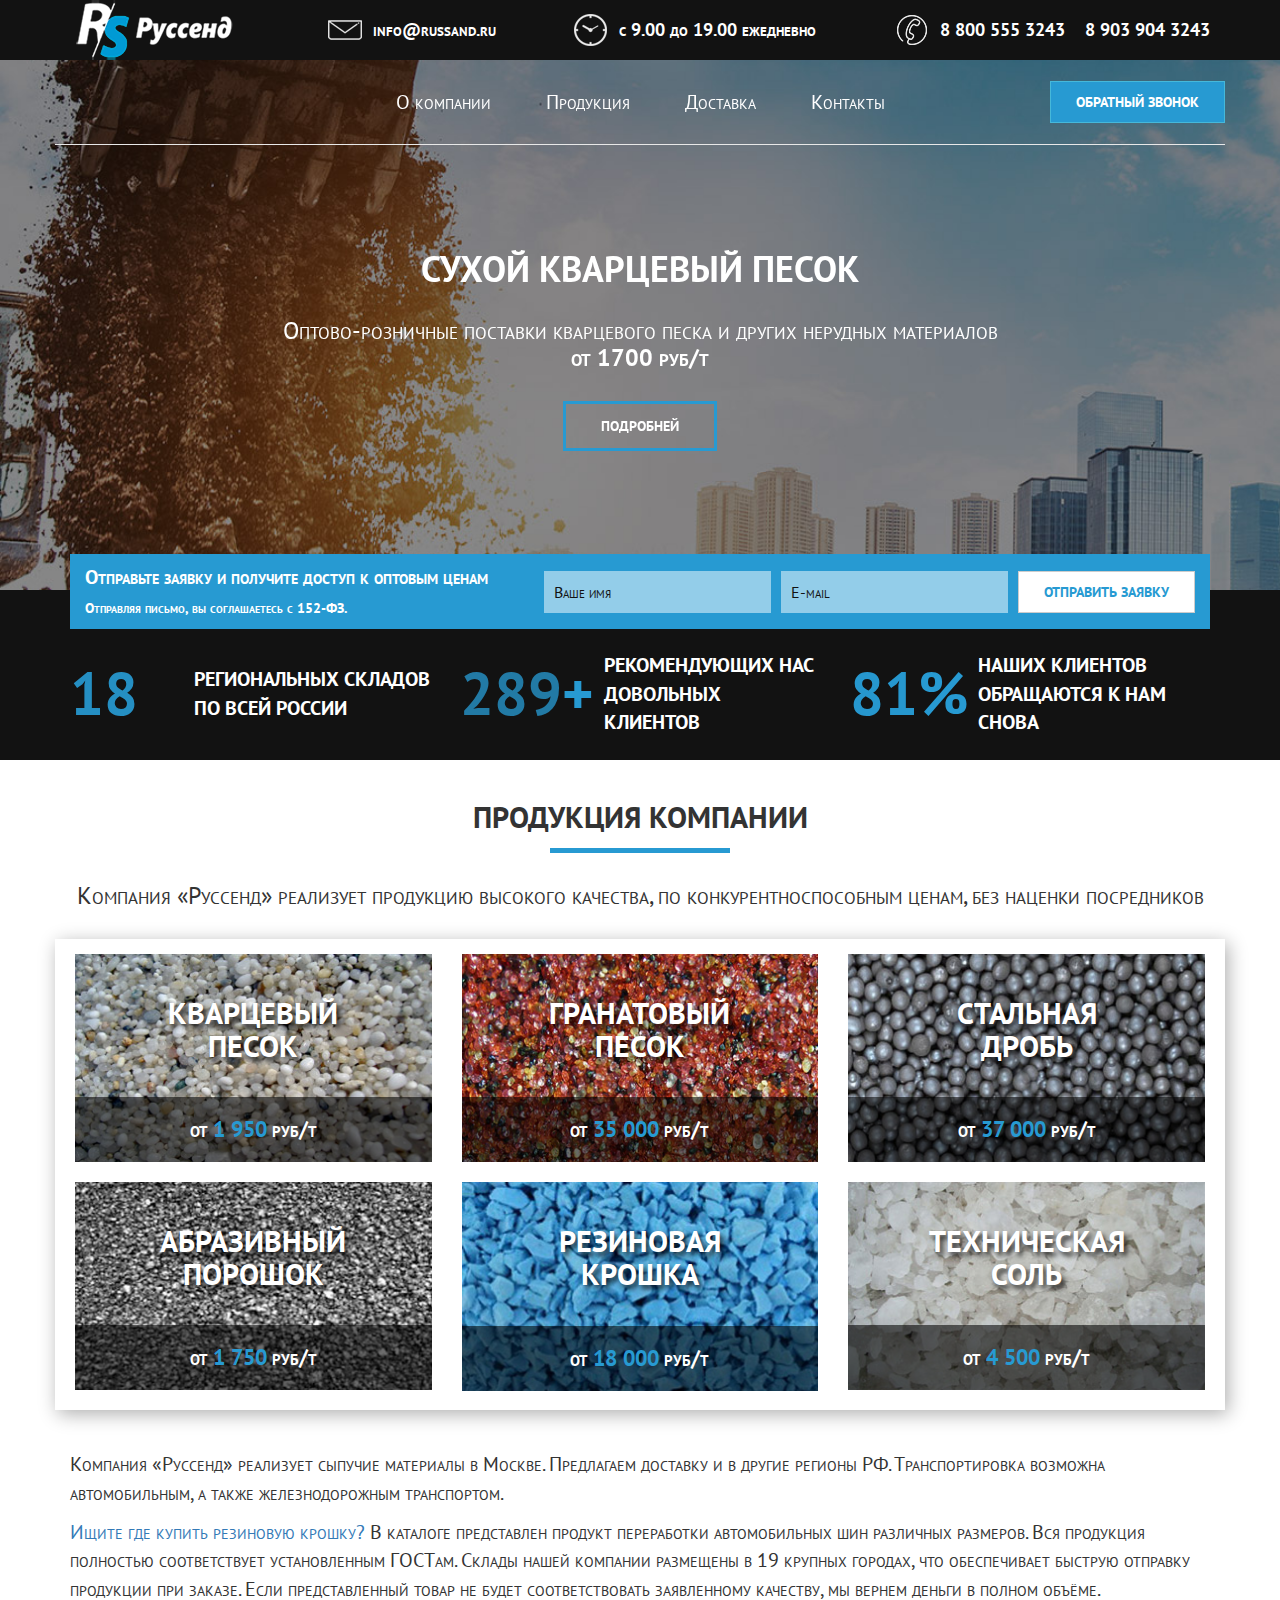
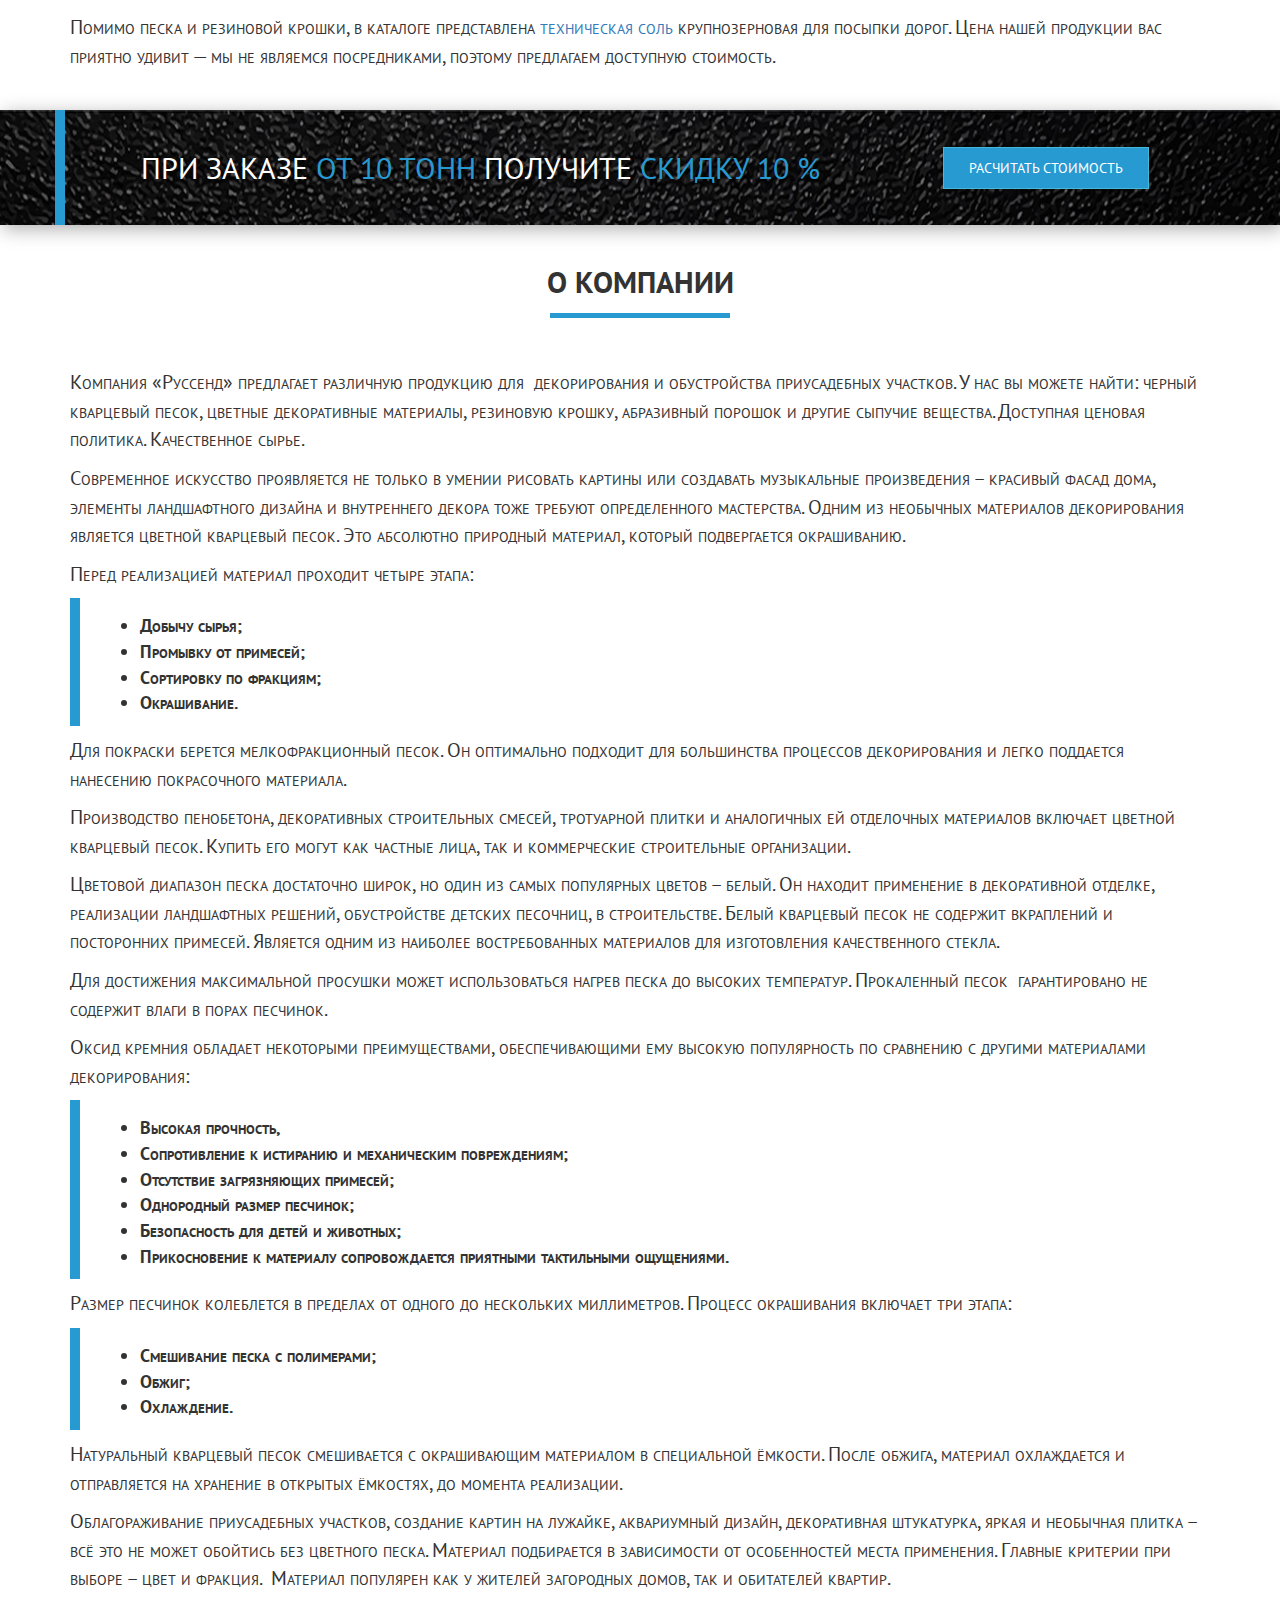
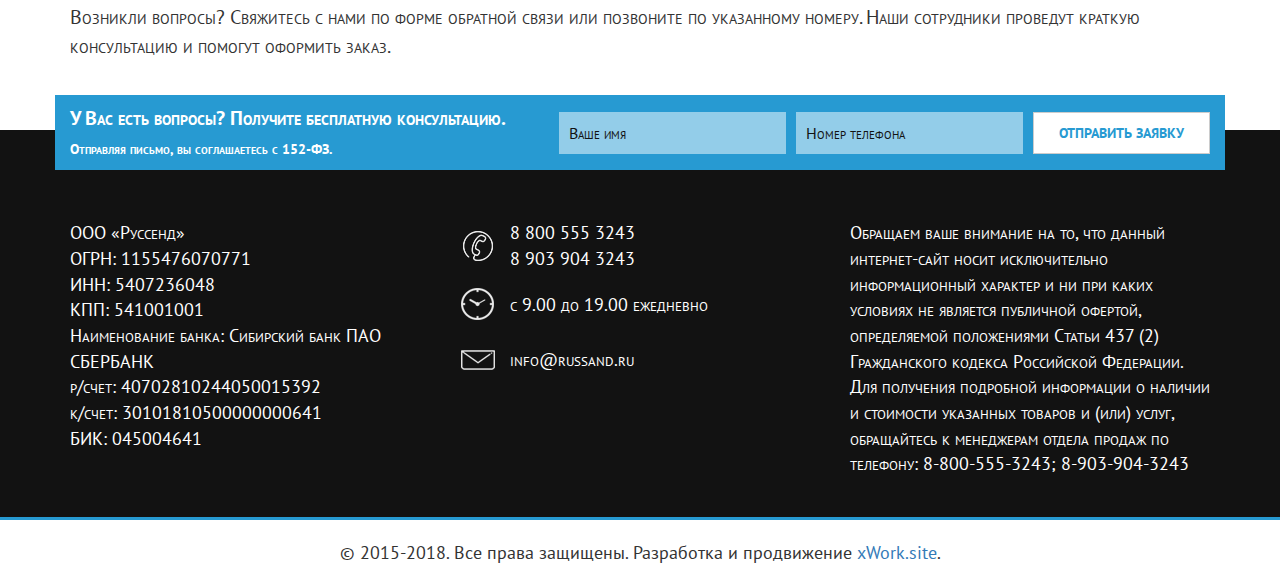
<file: products.html>
<!DOCTYPE html>
<html lang="ru">

<head>
    <meta charset="UTF-8">
    <meta http-equiv="Content-Type" content="text/html; charset=utf-8"/>
    <meta name="Keywords"
          content="кварцевый песок, гранатовый песок, стальная дробь, абразивный порошок, резиновая крошка, техническая соль">
    <meta name="description"
          content="Продукция компании по оптово-розничным поставкам кварцевого песка и других нерудных материалов. Тел.: +88005553243, +89039043243">
    <meta http-equiv="X-UA-Compatible" content="IE=edge">
    <meta name="viewport"
          content="width=device-width, user-scalable=yes, initial-scale=1, maximum-scale=1, minimum-scale=1">
    <meta name="mobile-web-app-capable" content="yes">
    <meta name="apple-mobile-web-app-capable" content="yes">

    <meta name="msapplication-TileImage" content="images/ico/favicon.png">
    <meta name="msapplication-TileImage" content="images/ico/favicon.png"/>
    <link rel="icon" type="image/png" href="images/ico/favicon.png" sizes="32x32"/>
    <link rel="icon" type="image/png" href="images/ico/favicon.png" sizes="152x152"/>
    <link rel="apple-touch-icon-precomposed" href="images/ico/favicon.png"/>
    <link rel="apple-touch-icon" href="images/ico/favicon.png" sizes="57x57">
    <link rel="apple-touch-icon" href="images/ico/favicon.png" sizes="72x72">
    <link rel="apple-touch-icon" href="images/ico/favicon.png" sizes="114x114">
    <link rel="apple-touch-icon" href="images/ico/favicon.png" sizes="120x120">
    <link rel="apple-touch-icon" href="images/ico/favicon.png" sizes="144x144">
    <link rel="apple-touch-icon" href="images/ico/favicon.png" sizes="152x152">

    <title>Продукция компании по оптово-розничным поставкам кварцевого песка и других нерудных материалов</title>

    <meta property="og:title"
          content="Продукция компании по оптово-розничным поставкам кварцевого песка и других нерудных материалов"/>
    <meta property="og:description"
          content="Продукция компании по оптово-розничным поставкам кварцевого песка и других нерудных материалов. Тел.: +88005553243, +89039043243"/>
    <meta property="og:type" content="website"/>
    <meta property="og:url" content="https://russand.ru/"/>
    <meta property="og:image" content="https://russand.ru/images/logo.png">
    <meta property="og:image:width" content="300">
    <meta property="og:image:height" content="300">

    <link rel="stylesheet" href="css/bootstrap.min.css">
    <link rel="stylesheet" href="css/font-awesome.min.css">
    <link rel="stylesheet" href="css/jquery.countdown.css">
    <!--build:css css/styles.min.css-->
    <link rel="stylesheet" href="css/styles.css">
    <!--endbuild-->
    <link rel="stylesheet" href="css/parallax_classic.css">
    <!--[if lt IE 9]>
    <link rel="stylesheet" href="css/ie.css" type="text/css" media="screen, projection"/>
    <script src="js/html5shiv.min.js"></script>
    <script src="js/css3-mediaqueries.min.js"></script>
    <script>
        document.createElement('header');
        document.createElement('nav');
        document.createElement('main');
        document.createElement('section');
        document.createElement('article');
        document.createElement('aside');
        document.createElement('footer');
    </script>
    <![endif]-->

</head>

<body>
<div class="wrapper">
    <header class="header">
        <div class="container-fluid">
            <div class="row">
                <div class="header-top">
                    <div class="container">
                        <div class="row">
                            <div class="col-xs-12 header-top-menu">
                                <div class="home">
                                    <a href="index.html"><img src="images/icon-1.png" alt="На главную"></a>
                                </div>
                                <div class="mail">
                                    <img src="images/icon-2.png" alt=""> <a href="mailto:info@russand.ru"
                                                                            class="bold animation">info@russand.ru</a>
                                </div>
                                <div class="time">
                                    <img src="images/icon-3.png" alt=""> <span
                                        class="bold">с 9.00 до 19.00 ежедневно</span>
                                </div>
                                <div class="tel">
                                    <img src="images/icon-4.png" alt=""> <a href="tel:+78005553243"
                                                                            class="margin-right-20 bold animation">8 800
                                    555 3243</a> <a href="tel:+79039043243" class="bold">8 903 904 3243</a>
                                </div>
                            </div>
                        </div>
                    </div>
                </div>
                <div class="container">
                    <div class="row">
                        <div class="col-xs-12 header-menu text-center padding-right-0 padding-left-0">
                            <ul>
                                <li><a href="index.html" class="hvr-sweep-to-top animation">О компании</a></li>
                                <li><a href="products.html" class="hvr-sweep-to-top animation">Продукция</a></li>
                                <li><a href="dostavka.html" class="hvr-sweep-to-top animation">Доставка</a></li>
                                <li><a href="contact.html" class="hvr-sweep-to-top animation">Контакты</a></li>
                            </ul>
                            <div class="call">
                                <a href="contact.html" class="btn btn-info text-uppercase bold">Обратный звонок</a>
                            </div>
                        </div>
                        <div class="col-xs-12 header-slogan text-center">
                            <h1 class="white text-uppercase bold">Сухой кварцевый песок</h1>
                            <h3 class="white margin-bottom-30">Оптово-розничные поставки кварцевого песка и других
                                нерудных материалов<br><strong>от 1700 руб/т</strong></h3>
                            <div>
                                <a href="kvarcevyj-pesok.html"
                                   class="btn btn-default btn-transparent text-uppercase white bold margin-bottom-20">Подробней</a>
                            </div>
                        </div>
                    </div>
                </div>
            </div>
        </div>
    </header>
    <main class="main">
        <div class="container-fluid header-count" id="counts">
            <div class="row">
                <div class="container">
                    <div class="col-xs-12 header-mail">
                        <form action="sendmail.php" method="post" class="header-mail-form">
                            <p class="description white bold">Отправьте заявку и получите доступ к оптовым ценам <br>
                                <span style="font-size: 14px;">Отправляя письмо, вы соглашаетесь с <a
                                        href="https://ru.wikipedia.org/wiki/%D0%A4%D0%B5%D0%B4%D0%B5%D1%80%D0%B0%D0%BB%D1%8C%D0%BD%D1%8B%D0%B9_%D0%B7%D0%B0%D0%BA%D0%BE%D0%BD_%C2%AB%D0%9E_%D0%BF%D0%B5%D1%80%D1%81%D0%BE%D0%BD%D0%B0%D0%BB%D1%8C%D0%BD%D1%8B%D1%85_%D0%B4%D0%B0%D0%BD%D0%BD%D1%8B%D1%85%C2%BB"
                                        rel="nofollow" target="_blank" class="white">152-ФЗ</a>.
                                </span>
                            </p>
                            <input type="text" name="name" id="name" placeholder="Ваше имя">
                            <input type="email" name="mail" id="mail" placeholder="E-mail" required>
                            <input type="hidden" name="order" value="Заявка на получение оптовых цен">
                            <input type="submit" id="submit" class="btn btn-default text-uppercase blue animation bold"
                                   value="Отправить заявку">
                        </form>
                    </div>
                    <div class="row">
                        <div class="col-xs-4 header-count-block">
                            <div class="number"><span class="spincrement bold blue">19</span></div>
                            <p class="text-uppercase bold white">Региональных складов по всей России</p>
                        </div>
                        <div class="col-xs-4 header-count-block">
                            <div class="number"><span class="bold blue"><span class="spincrement">375</span>+</span>
                            </div>
                            <p class="text-uppercase bold white">Рекомендующих нас довольных клиентов</p>
                        </div>
                        <div class="col-xs-4 header-count-block">
                            <div class="number"><span class="bold blue"><span class="spincrement">83</span>%</span>
                            </div>
                            <p class="text-uppercase bold white">Наших клиентов обращаются к нам снова</p>
                        </div>
                    </div>
                </div>
            </div>
        </div>
        <div class="container padding-top-20 padding-bottom-30">
            <div class="row">
                <div class="col-xs-12">
                    <h2 class="text-uppercase text-center bold border">Продукция компании</h2>
                    <h3 class="text-center">Компания «Руссенд» реализует продукцию высокого качества, по
                        конкурентноспособным ценам, без наценки посредников</h3>
                </div>
                <div class="col-xs-12">
                    <div class="row catalogue box-shadow margin-top-20">
                        <div class="col-xs-6 col-sm-4 margin-bottom-20 catalogue-block">
                            <a href="kvarcevyj-pesok.html" class="item">
                                <h3 class="title bold text-shadow text-uppercase white text-center">Кварцевый песок</h3>
                                <img src="images/catalogue-1.jpg" class="img-responsive" alt="">
                                <div class="text-center price white bold">от <span class="blue"> 1 950 </span> руб/т
                                </div>
                            </a>
                        </div>
                        <div class="col-xs-6 col-sm-4 margin-bottom-20 catalogue-block">
                            <a href="granatovyj-pesok.html" class="item">
                                <h3 class="title bold text-shadow text-uppercase white text-center">Гранатовый
                                    песок</h3>
                                <img src="images/catalogue-2.jpg" class="img-responsive" alt="">
                                <div class="text-center price white bold">от <span class="blue"> 35 000 </span> руб/т
                                </div>
                            </a>
                        </div>
                        <div class="col-xs-6 col-sm-4 margin-bottom-20 catalogue-block">
                            <a href="stalnaja-drob.html" class="item">
                                <h3 class="title bold text-shadow text-uppercase white text-center">Стальная дробь</h3>
                                <img src="images/catalogue-3.jpg" class="img-responsive" alt="">
                                <div class="text-center price white bold">от <span class="blue"> 37 000 </span> руб/т
                                </div>
                            </a>
                        </div>
                        <div class="col-xs-6 col-sm-4 margin-bottom-20 catalogue-block">
                            <a href="abrazivnyj-poroshok.html" class="item">
                                <h3 class="title bold text-shadow text-uppercase white text-center">Абразивный
                                    порошок</h3>
                                <img src="images/catalogue-4.jpg" class="img-responsive" alt="">
                                <div class="text-center price white bold">от <span class="blue"> 1 750 </span> руб/т
                                </div>
                            </a>
                        </div>
                        <div class="col-xs-6 col-sm-4 margin-bottom-20 catalogue-block">
                            <a href="rezinovaja-kroshka.html" class="item">
                                <h3 class="title bold text-shadow text-uppercase white text-center">Резиновая
                                    крошка</h3>
                                <img src="images/catalogue-5.jpg" class="img-responsive" alt="">
                                <div class="text-center price white bold">от <span class="blue"> 18 000 </span> руб/т
                                </div>
                            </a>
                        </div>
                        <div class="col-xs-6 col-sm-4 margin-bottom-20 catalogue-block">
                            <a href="sol.html" class="item">
                                <h3 class="title bold text-shadow text-uppercase white text-center">Техническая
                                    соль</h3>
                                <img src="images/catalogue-6.jpg" class="img-responsive" alt="">
                                <div class="text-center price white bold">от <span class="blue"> 4 500 </span> руб/т
                                </div>
                            </a>
                        </div>
                    </div>
                </div>
                <div class="col-xs-12 margin-top-20 padding-top-20">
                    <p>
                        Компания «Руссенд» реализует сыпучие материалы в Москве. Предлагаем доставку и в другие регионы
                        РФ. Транспортировка возможна автомобильным, а также железнодорожным транспортом.
                    </p>
                    <p>
                        <a href="rezinovaja-kroshka.html">Ищите где купить резиновую крошку?</a> В каталоге представлен
                        продукт переработки автомобильных шин
                        различных размеров. Вся продукция полностью соответствует установленным ГОСТам. Склады нашей
                        компании размещены в 19 крупных городах, что обеспечивает быструю отправку продукции при заказе.
                        Если представленный товар не будет соответствовать заявленному качеству, мы вернем деньги в
                        полном объёме.
                    </p>
                    <p>
                        Помимо песка и резиновой крошки, в каталоге представлена <a href="sol.html">техническая соль</a>
                        крупнозерновая для
                        посыпки дорог. Цена нашей продукции вас приятно удивит — мы не являемся посредниками, поэтому
                        предлагаем доступную стоимость.
                    </p>
                </div>
            </div>
        </div>
        <div class="container-fluid take-price box-shadow">
            <div class="row">
                <div class="container">
                    <div class="row">
                        <div class="col-xs-12 take-price-block">
                            <h2 class="white text-uppercase text-shadow">При заказе <span class="blue">от 10 тонн</span>
                                получите
                                <span class="blue">скидку 10 %</span></h2>
                            <div><a href="contact.html" class="btn btn-info text-uppercase">Расчитать стоимость</a>
                            </div>
                        </div>
                    </div>
                </div>
            </div>
        </div>
        <div class="container padding-top-20 padding-bottom-30">
            <div class="row">
                <div class="col-xs-12">
                    <h2 class="text-uppercase text-center bold border">О компании</h2>
                </div>
                <div class="col-xs-12 margin-top-20 margin-bottom-30">
                    <p>Компания «Руссенд» предлагает различную продукцию для &nbsp;декорирования и обустройства
                        приусадебных участков. У нас вы можете найти: черный кварцевый песок, цветные декоративные
                        материалы, резиновую крошку, абразивный порошок и другие сыпучие вещества. Доступная ценовая
                        политика. Качественное сырье.</p>
                    <p>Современное искусство проявляется не только в умении рисовать картины или создавать музыкальные
                        произведения – красивый фасад дома, элементы ландшафтного дизайна и внутреннего декора тоже
                        требуют определенного мастерства. Одним из необычных материалов декорирования является цветной
                        кварцевый песок. Это абсолютно природный материал, который подвергается окрашиванию.</p>
                    <p>Перед реализацией материал проходит четыре этапа:</p>
                    <ul>
                        <li>Добычу сырья;</li>
                        <li>Промывку от примесей;</li>
                        <li>Сортировку по фракциям;</li>
                        <li>Окрашивание.</li>
                    </ul>
                    <p>Для покраски берется мелкофракционный песок. Он оптимально подходит для большинства процессов
                        декорирования и легко поддается нанесению покрасочного материала.</p>
                    <p>Производство пенобетона, декоративных строительных смесей, тротуарной плитки и аналогичных ей
                        отделочных материалов включает цветной кварцевый песок. Купить его могут как частные лица, так и
                        коммерческие строительные организации.</p>
                    <p>Цветовой диапазон песка достаточно широк, но один из самых популярных цветов – белый. Он находит
                        применение в декоративной отделке, реализации ландшафтных решений, обустройстве детских
                        песочниц, в строительстве. Белый кварцевый песок не содержит вкраплений и посторонних примесей.
                        Является одним из наиболее востребованных материалов для изготовления качественного стекла.</p>
                    <p>Для достижения максимальной просушки может использоваться нагрев песка до высоких температур.
                        Прокаленный песок&nbsp; гарантировано не содержит влаги в порах песчинок.</p>
                    <p>Оксид кремния обладает некоторыми преимуществами, обеспечивающими ему высокую популярность по
                        сравнению с другими материалами декорирования:</p>
                    <ul>
                        <li>Высокая прочность,</li>
                        <li>Сопротивление к истиранию и механическим повреждениям;</li>
                        <li>Отсутствие загрязняющих примесей;</li>
                        <li>Однородный размер песчинок;</li>
                        <li>Безопасность для детей и животных;</li>
                        <li>Прикосновение к материалу сопровождается приятными тактильными ощущениями.</li>
                    </ul>
                    <p>Размер песчинок колеблется в пределах от одного до нескольких миллиметров. Процесс окрашивания
                        включает три этапа:</p>
                    <ul>
                        <li>Смешивание песка с полимерами;</li>
                        <li>Обжиг;</li>
                        <li>Охлаждение.</li>
                    </ul>
                    <p>Натуральный кварцевый песок смешивается с окрашивающим материалом в специальной ёмкости. После
                        обжига, материал охлаждается и отправляется на хранение в открытых ёмкостях, до момента
                        реализации.</p>
                    <p>Облагораживание приусадебных участков, создание картин на лужайке, аквариумный дизайн,
                        декоративная штукатурка, яркая и необычная плитка – всё это не может обойтись без цветного
                        песка. Материал подбирается в зависимости от особенностей места применения. Главные критерии при
                        выборе – цвет и фракция.&nbsp; Материал популярен как у жителей загородных домов, так и
                        обитателей квартир.</p>
                    <p>Возникли вопросы? Свяжитесь с нами по форме обратной связи или позвоните по указанному номеру.
                        Наши сотрудники проведут краткую консультацию и помогут оформить заказ.</p>
                </div>
            </div>
        </div>

    </main>
    <footer class="footer padding-top-20">
        <div class="container">
            <div class="row">
                <div class="col-xs-12 header-mail questions">
                    <form action="sendmail.php" method="post" class="header-mail-form">
                        <p class="description white bold">У Вас есть вопросы? Получите бесплатную консультацию. <br>
                            <span style="font-size: 14px;">Отправляя письмо, вы соглашаетесь с <a
                                    href="https://ru.wikipedia.org/wiki/%D0%A4%D0%B5%D0%B4%D0%B5%D1%80%D0%B0%D0%BB%D1%8C%D0%BD%D1%8B%D0%B9_%D0%B7%D0%B0%D0%BA%D0%BE%D0%BD_%C2%AB%D0%9E_%D0%BF%D0%B5%D1%80%D1%81%D0%BE%D0%BD%D0%B0%D0%BB%D1%8C%D0%BD%D1%8B%D1%85_%D0%B4%D0%B0%D0%BD%D0%BD%D1%8B%D1%85%C2%BB"
                                    rel="nofollow" target="_blank" class="white">152-ФЗ</a>.
                                </span>
                        </p>
                        <input type="text" name="name" id="name" placeholder="Ваше имя">
                        <input type="tel" name="tel" id="tel" placeholder="Номер телефона" required>
                        <input type="hidden" name="order" value="Заявка на получение бесплатной консультации">
                        <input type="submit" id="submit" class="btn btn-default text-uppercase blue animation bold"
                               value="Отправить заявку">
                    </form>
                </div>
                <div class="col-xs-12 address white">
                    <div class="row">
                        <div class="col-xs-12 col-sm-8 col-md-4 margin-bottom-20">
                            <p>
                                ООО «Руссенд»<br>
                                ОГРН: 1155476070771<br>
                                ИНН: 5407236048<br>
                                КПП: 541001001<br>
                                Наименование банка: Сибирский банк ПАО СБЕРБАНК<br>
                                р/счет: 40702810244050015392<br>
                                к/счет: 30101810500000000641<br>
                                БИК: 045004641
                            </p>
                        </div>
                        <div class="col-xs-12 col-sm-4 col-md-4 margin-bottom-20">
                            <p class="tel">
                                <a href="tel:+78005553243" class="white">8 800 555 3243</a><br>
                                <a href="tel:+79039043243" class="white">8 903 904 3243</a>
                            </p>
                            <p class="time">
                                с 9.00 до 19.00 ежедневно
                            </p>
                            <p class="mail">
                                <a href="mailto:info@russand.ru" class="white">info@russand.ru</a>
                            </p>
                        </div>
                        <div class="col-xs-12 col-sm-12 col-md-4">
                            <p>
                                Обращаем ваше внимание на то, что данный интернет-сайт носит исключительно
                                информационный характер и ни при каких условиях не является публичной офертой,
                                определяемой положениями Статьи 437 (2) Гражданского кодекса Российской Федерации. Для
                                получения подробной информации о наличии и стоимости указанных товаров и (или) услуг,
                                обращайтесь к менеджерам отдела продаж по телефону: 8-800-555-3243; 8-903-904-3243
                            </p>
                        </div>
                    </div>
                </div>
            </div>
        </div>
        <div class="container-fluid copyright">
            <div class="row">
                <div class="col-xs-12 text-center">
                    &copy; 2015-2018. Все права защищены. Разработка и продвижение <a href="https://xwork.site"
                                                                                      target="_blank">xWork.site</a>.
                </div>
            </div>
        </div>
    </footer>

    <a id="back-to-top" class="back-to-top">
        <i class="fa fa-arrow-circle-up"></i>
    </a>
</div>

<script src="js/jquery-1.12.4.min.js"></script>
<script src="js/bootstrap.min.js"></script>
<script src="js/jquery-ui.min.js"></script>
<script src="js/jquery.touchSwipe.min.js"></script>
<script src="js/parallax_classic.js"></script>
<script src="js/jquery.jcarousel.min.js"></script>
<script src="js/jquery.matchHeight-min.js"></script>
<script src="js/jquery.spincrement.min.js"></script>

<!--build:js js/main.min.js -->
<script src="js/script.js"></script>
<!-- endbuild -->

<!-- BEGIN JIVOSITE CODE {literal} -->
<script type='text/javascript'>
    (function(){ var widget_id = '9p9W55NKeS';var d=document;var w=window;function l(){
        var s = document.createElement('script'); s.type = 'text/javascript'; s.async = true; s.src = '//code.jivosite.com/script/widget/'+widget_id; var ss = document.getElementsByTagName('script')[0]; ss.parentNode.insertBefore(s, ss);}if(d.readyState=='complete'){l();}else{if(w.attachEvent){w.attachEvent('onload',l);}else{w.addEventListener('load',l,false);}}})();</script>
<!-- {/literal} END JIVOSITE CODE -->
</body>

</html>
</file>
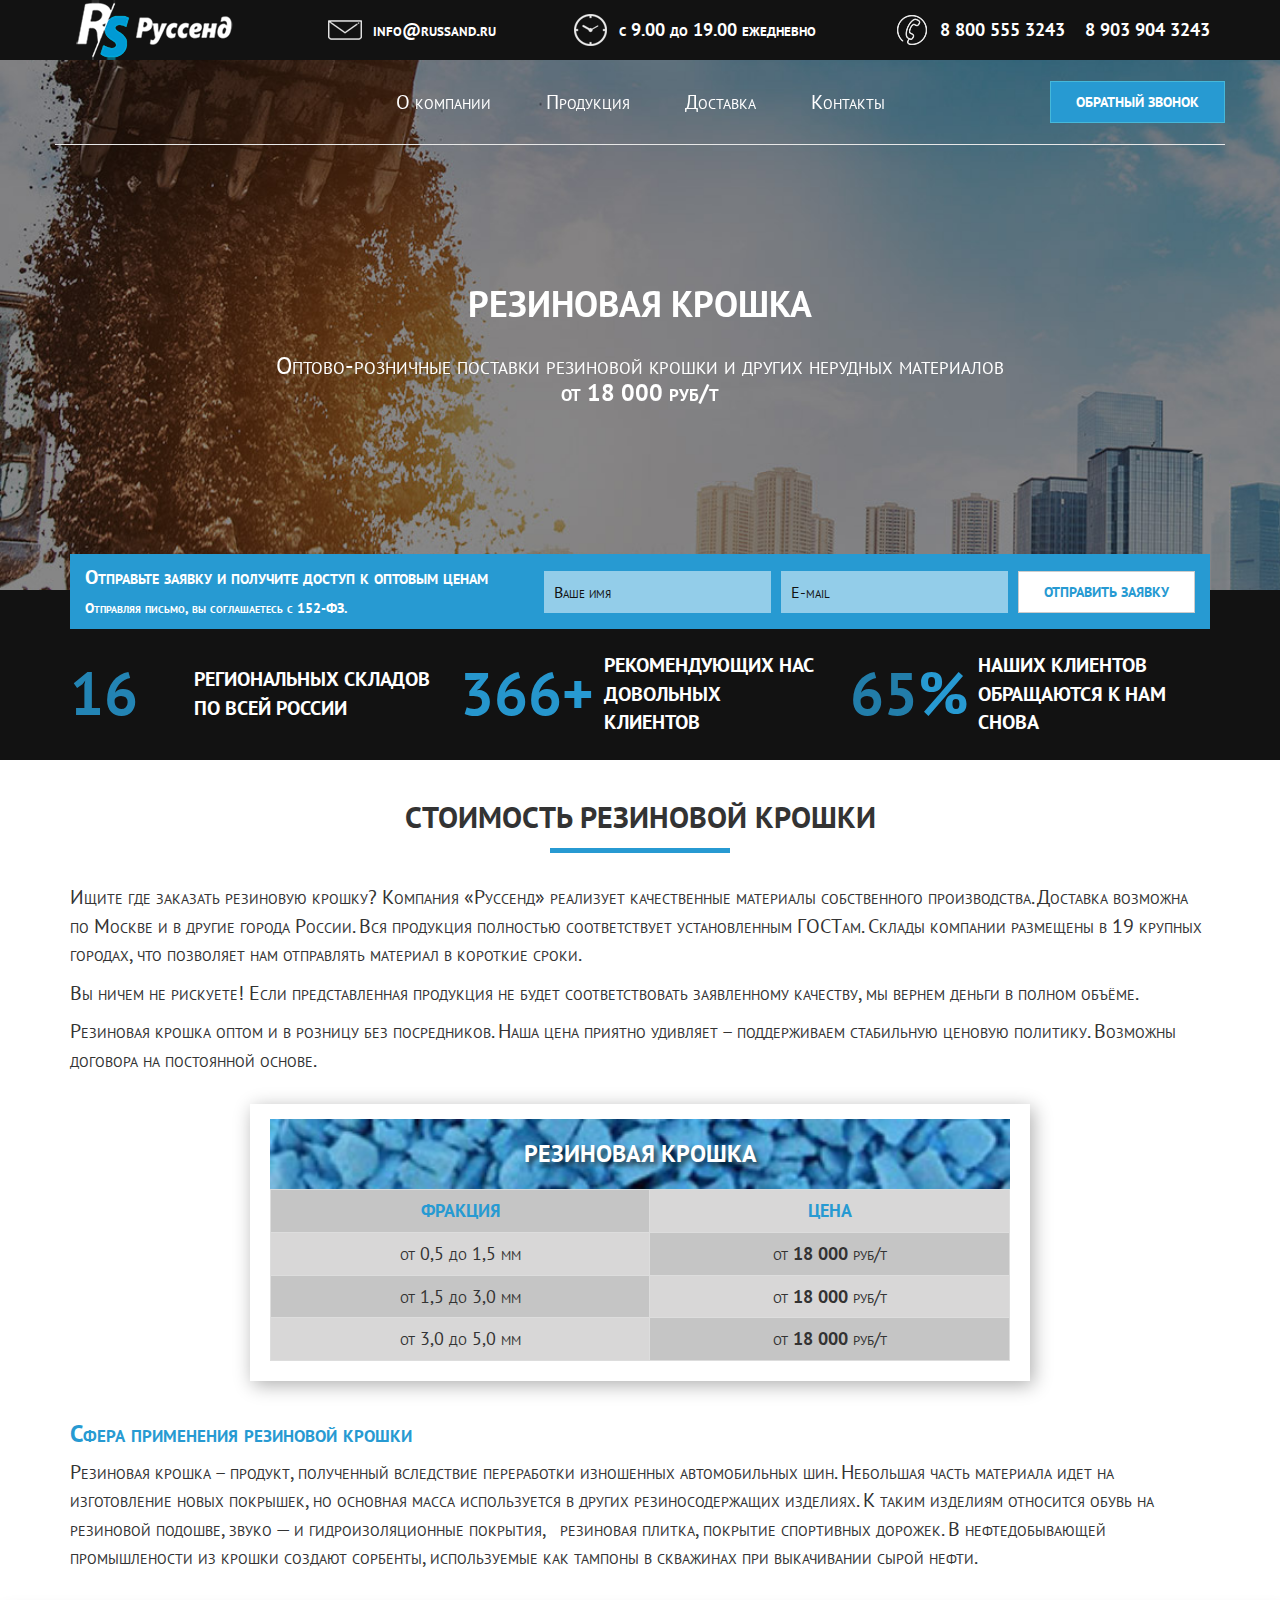
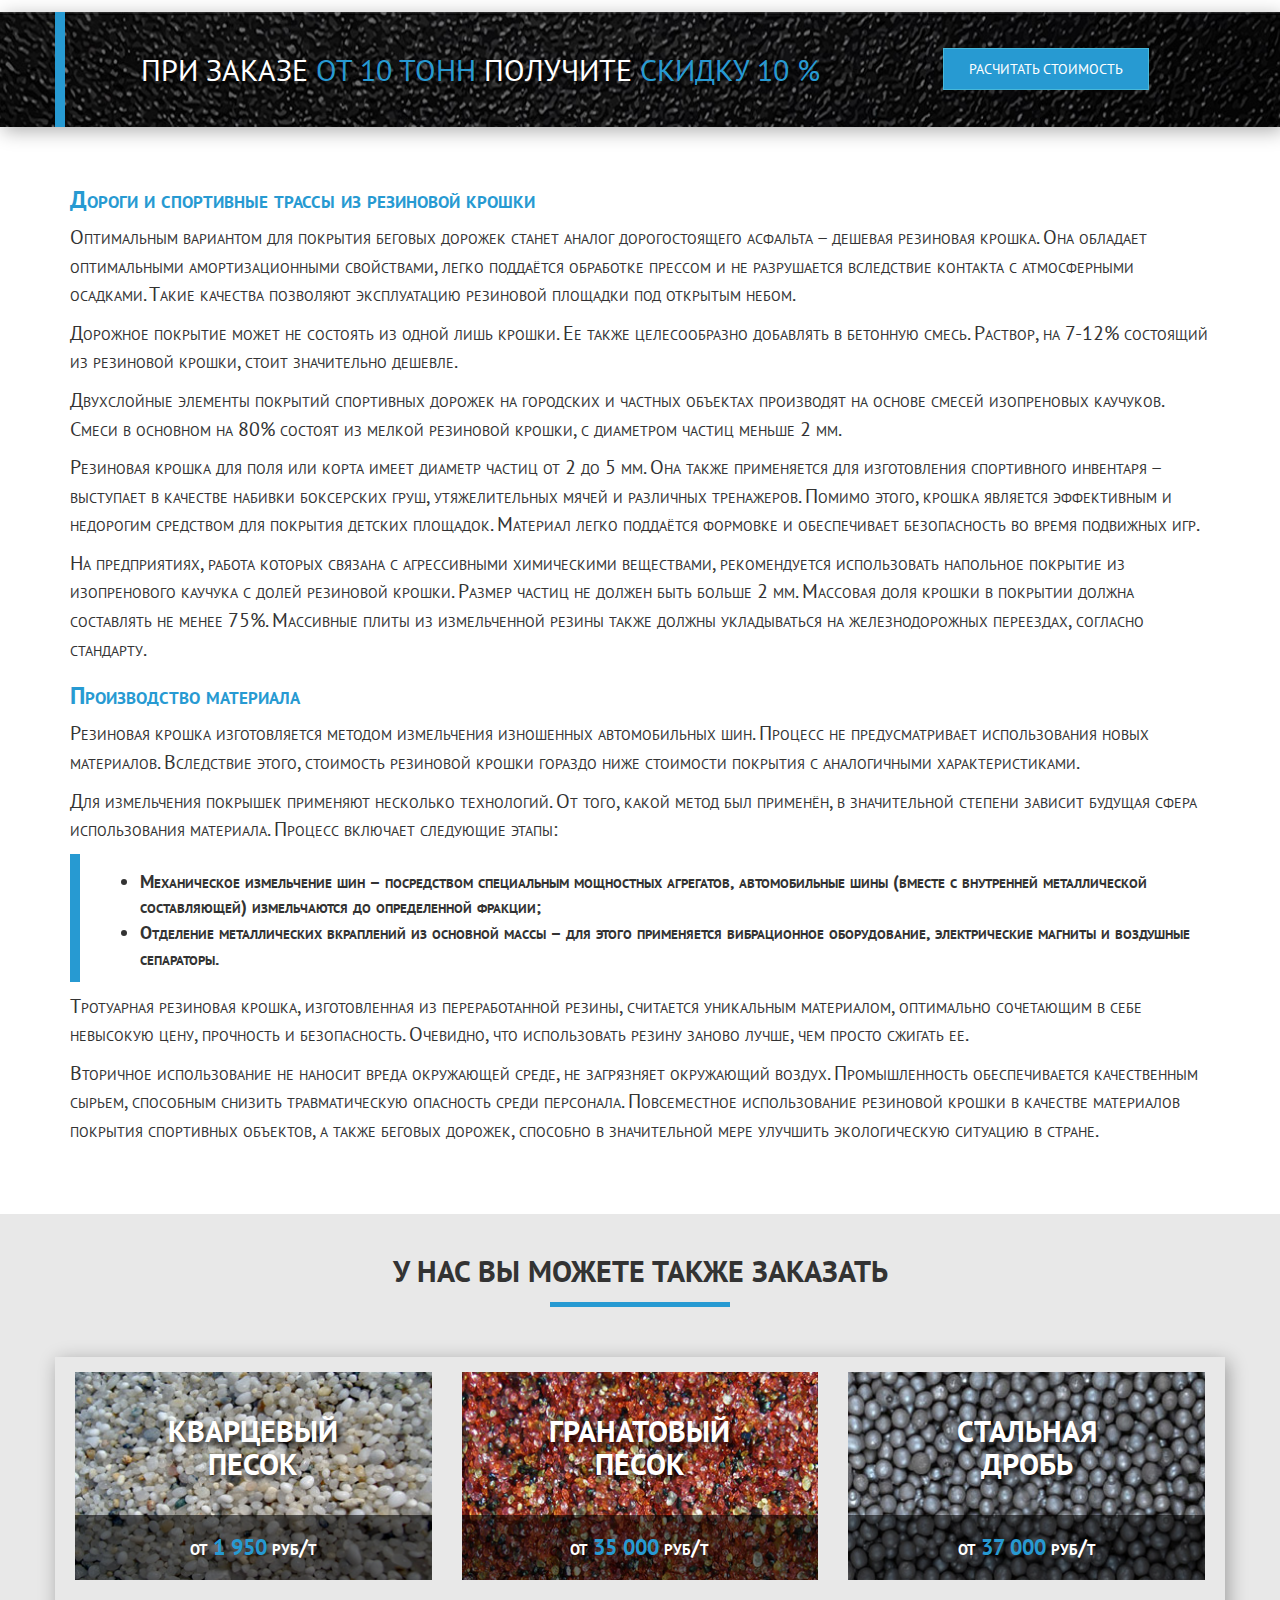
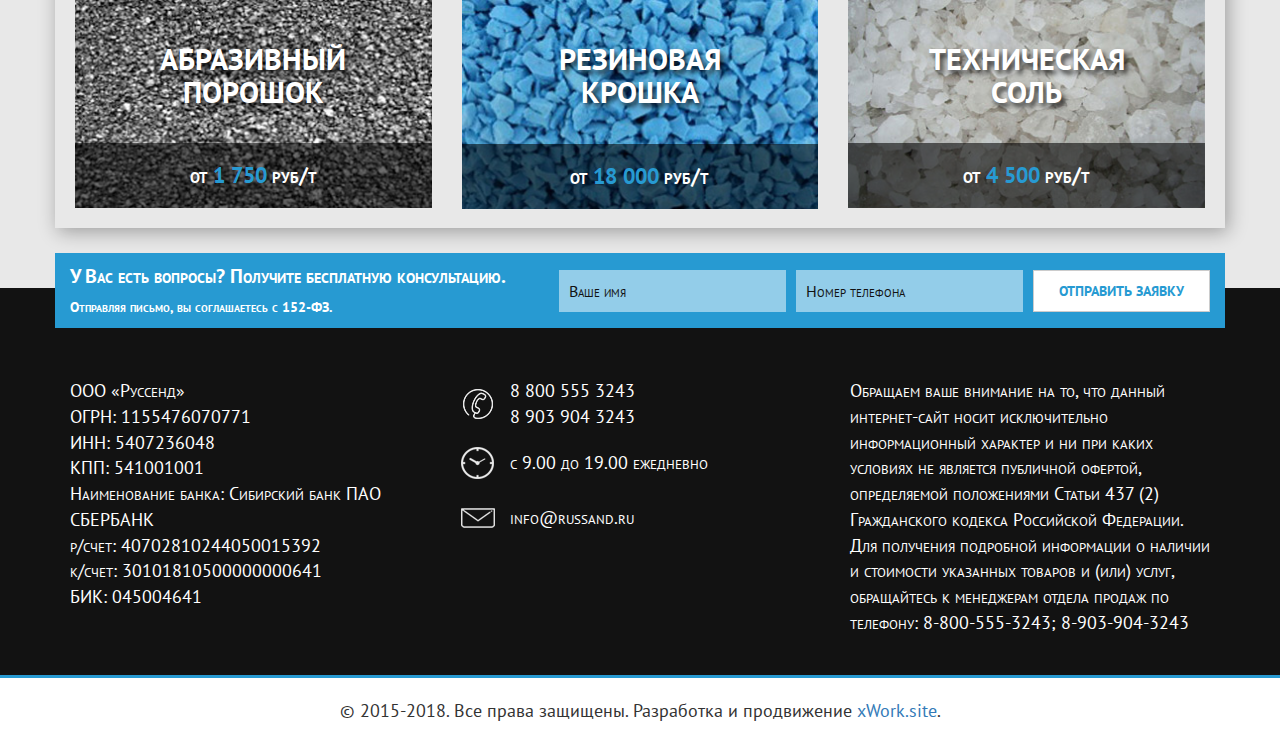
<file: rezinovaja-kroshka.html>
<!DOCTYPE html>
<html lang="ru">

<head>
    <meta charset="UTF-8">
    <meta http-equiv="Content-Type" content="text/html; charset=utf-8"/>
    <meta name="Keywords"
          content="кварцевый песок, гранатовый песок, стальная дробь, абразивный порошок, резиновая крошка, техническая соль">
    <meta name="description"
          content="Оптово-розничные поставки резиновой крошки и других нерудных материалов. Тел.: +88005553243, +89039043243">
    <meta http-equiv="X-UA-Compatible" content="IE=edge">
    <meta name="viewport"
          content="width=device-width, user-scalable=yes, initial-scale=1, maximum-scale=1, minimum-scale=1">
    <meta name="mobile-web-app-capable" content="yes">
    <meta name="apple-mobile-web-app-capable" content="yes">

    <meta name="msapplication-TileImage" content="images/ico/favicon.png">
    <meta name="msapplication-TileImage" content="images/ico/favicon.png"/>
    <link rel="icon" type="image/png" href="images/ico/favicon.png" sizes="32x32"/>
    <link rel="icon" type="image/png" href="images/ico/favicon.png" sizes="152x152"/>
    <link rel="apple-touch-icon-precomposed" href="images/ico/favicon.png"/>
    <link rel="apple-touch-icon" href="images/ico/favicon.png" sizes="57x57">
    <link rel="apple-touch-icon" href="images/ico/favicon.png" sizes="72x72">
    <link rel="apple-touch-icon" href="images/ico/favicon.png" sizes="114x114">
    <link rel="apple-touch-icon" href="images/ico/favicon.png" sizes="120x120">
    <link rel="apple-touch-icon" href="images/ico/favicon.png" sizes="144x144">
    <link rel="apple-touch-icon" href="images/ico/favicon.png" sizes="152x152">

    <title>Оптово-розничные поставки резиновой крошки и других нерудных материалов</title>

    <meta property="og:title" content="Оптово-розничные поставки резиновой крошки и других нерудных материалов"/>
    <meta property="og:description"
          content="Оптово-розничные поставки резиновой крошки и других нерудных материалов. Тел.: +88005553243, +89039043243"/>
    <meta property="og:type" content="website"/>
    <meta property="og:url" content="https://russand.ru/"/>
    <meta property="og:image" content="https://russand.ru/images/logo.png">
    <meta property="og:image:width" content="300">
    <meta property="og:image:height" content="300">

    <link rel="stylesheet" href="css/bootstrap.min.css">
    <link rel="stylesheet" href="css/font-awesome.min.css">
    <link rel="stylesheet" href="css/jquery.countdown.css">
    <!--build:css css/styles.min.css-->
    <link rel="stylesheet" href="css/styles.css">
    <!--endbuild-->
    <link rel="stylesheet" href="css/parallax_classic.css">
    <!--[if lt IE 9]>
    <link rel="stylesheet" href="css/ie.css" type="text/css" media="screen, projection"/>
    <script src="js/html5shiv.min.js"></script>
    <script src="js/css3-mediaqueries.min.js"></script>
    <script>
        document.createElement('header');
        document.createElement('nav');
        document.createElement('main');
        document.createElement('section');
        document.createElement('article');
        document.createElement('aside');
        document.createElement('footer');
    </script>
    <![endif]-->

</head>

<body>
<div class="wrapper">
    <header class="header">
        <div class="container-fluid">
            <div class="row">
                <div class="header-top">
                    <div class="container">
                        <div class="row">
                            <div class="col-xs-12 header-top-menu">
                                <div class="home">
                                    <a href="index.html"><img src="images/icon-1.png" alt="На главную"></a>
                                </div>
                                <div class="mail">
                                    <img src="images/icon-2.png" alt=""> <a href="mailto:info@russand.ru"
                                                                            class="bold animation">info@russand.ru</a>
                                </div>
                                <div class="time">
                                    <img src="images/icon-3.png" alt=""> <span
                                        class="bold">с 9.00 до 19.00 ежедневно</span>
                                </div>
                                <div class="tel">
                                    <img src="images/icon-4.png" alt=""> <a href="tel:+78005553243"
                                                                            class="margin-right-20 bold animation">8 800
                                    555 3243</a> <a href="tel:+79039043243" class="bold">8 903 904 3243</a>
                                </div>
                            </div>
                        </div>
                    </div>
                </div>
                <div class="container">
                    <div class="row">
                        <div class="col-xs-12 header-menu text-center padding-right-0 padding-left-0">
                            <ul>
                                <li><a href="index.html" class="hvr-sweep-to-top animation">О компании</a></li>
                                <li><a href="products.html" class="hvr-sweep-to-top animation">Продукция</a></li>
                                <li><a href="dostavka.html" class="hvr-sweep-to-top animation">Доставка</a></li>
                                <li><a href="contact.html" class="hvr-sweep-to-top animation">Контакты</a></li>
                            </ul>
                            <div class="call">
                                <a href="contact.html" class="btn btn-info text-uppercase bold">Обратный звонок</a>
                            </div>
                        </div>
                        <div class="col-xs-12 header-slogan text-center">
                            <h1 class="white text-uppercase bold">Резиновая крошка</h1>
                            <h3 class="white margin-bottom-30">Оптово-розничные поставки резиновой крошки и других
                                нерудных материалов<br><strong>от 18 000 руб/т</strong></h3>
                        </div>
                    </div>
                </div>
            </div>
        </div>
    </header>
    <main class="main">
        <div class="container-fluid header-count" id="counts">
            <div class="row">
                <div class="container">
                    <div class="col-xs-12 header-mail">
                        <form action="sendmail.php" method="post" class="header-mail-form">
                            <p class="description white bold">Отправьте заявку и получите доступ к оптовым ценам <br>
                                <span style="font-size: 14px;">Отправляя письмо, вы соглашаетесь с <a
                                        href="https://ru.wikipedia.org/wiki/%D0%A4%D0%B5%D0%B4%D0%B5%D1%80%D0%B0%D0%BB%D1%8C%D0%BD%D1%8B%D0%B9_%D0%B7%D0%B0%D0%BA%D0%BE%D0%BD_%C2%AB%D0%9E_%D0%BF%D0%B5%D1%80%D1%81%D0%BE%D0%BD%D0%B0%D0%BB%D1%8C%D0%BD%D1%8B%D1%85_%D0%B4%D0%B0%D0%BD%D0%BD%D1%8B%D1%85%C2%BB"
                                        rel="nofollow" target="_blank" class="white">152-ФЗ</a>.
                                </span>
                            </p>
                            <input type="text" name="name" id="name" placeholder="Ваше имя">
                            <input type="email" name="mail" id="mail" placeholder="E-mail" required>
                            <input type="hidden" name="order" value="Заявка на получение оптовых цен">
                            <input type="submit" id="submit" class="btn btn-default text-uppercase blue animation bold"
                                   value="Отправить заявку">
                        </form>
                    </div>
                    <div class="row">
                        <div class="col-xs-4 header-count-block">
                            <div class="number"><span class="spincrement bold blue">19</span></div>
                            <p class="text-uppercase bold white">Региональных складов по всей России</p>
                        </div>
                        <div class="col-xs-4 header-count-block">
                            <div class="number"><span class="bold blue"><span class="spincrement">375</span>+</span>
                            </div>
                            <p class="text-uppercase bold white">Рекомендующих нас довольных клиентов</p>
                        </div>
                        <div class="col-xs-4 header-count-block">
                            <div class="number"><span class="bold blue"><span class="spincrement">83</span>%</span>
                            </div>
                            <p class="text-uppercase bold white">Наших клиентов обращаются к нам снова</p>
                        </div>
                    </div>
                </div>
            </div>
        </div>
        <div class="container padding-top-20 padding-bottom-30">
            <div class="row">
                <div class="col-xs-12">
                    <h2 class="text-uppercase text-center bold border">Стоимость резиновой крошки</h2>
                    <p>Ищите где заказать резиновую крошку? Компания «Руссенд» реализует качественные материалы
                        собственного производства. Доставка возможна по Москве и в другие города России. Вся продукция
                        полностью соответствует установленным ГОСТам. Склады компании размещены в 19 крупных городах,
                        что позволяет нам отправлять материал в короткие сроки.</p>
                    <p>Вы ничем не рискуете! Если представленная продукция не будет соответствовать заявленному
                        качеству, мы вернем деньги в полном объёме.</p>
                    <p>Резиновая крошка оптом и в розницу без посредников. Наша цена приятно удивляет – поддерживаем
                        стабильную ценовую политику. Возможны договора на постоянной основе.</p>
                </div>
                <div class="col-xs-12 col-sm-10 col-sm-offset-1 col-md-8 col-md-offset-2">
                    <div class="row catalogue box-shadow margin-top-20">
                        <div class="col-xs-12 price-block">
                            <h3 class="title bold text-shadow text-uppercase white text-center rezinovaja-kroshka">
                                Резиновая крошка</h3>
                            <div class="text-center">
                                <table class="table table-bordered">
                                    <tr>
                                        <td class="text-center blue bold text-uppercase">Фракция</td>
                                        <td class="text-center blue bold text-uppercase">Цена</td>
                                    </tr>
                                    <tr>
                                        <td>от 0,5 до 1,5 мм</td>
                                        <td>от <strong>18 000</strong> руб/т</td>
                                    </tr>
                                    <tr>
                                        <td>от 1,5 до 3,0 мм</td>
                                        <td>от <strong>18 000</strong> руб/т</td>
                                    </tr>
                                    <tr>
                                        <td>от 3,0 до 5,0 мм</td>
                                        <td>от <strong>18 000</strong> руб/т</td>
                                    </tr>
                                </table>
                            </div>
                        </div>
                    </div>
                </div>
                <div class="col-xs-12 margin-top-20">
                    <h3 class="blue"><strong>Сфера применения резиновой крошки</strong></h3>
                    <p>Резиновая крошка – продукт, полученный вследствие переработки изношенных автомобильных шин.
                        Небольшая часть материала идет на изготовление новых покрышек, но основная масса используется в
                        других резиносодержащих изделиях. К таким изделиям относится обувь на резиновой подошве, звуко —
                        и гидроизоляционные покрытия,&nbsp;&nbsp; резиновая плитка, покрытие спортивных дорожек. В
                        нефтедобывающей промышлености из крошки создают сорбенты, используемые как тампоны в скважинах
                        при выкачивании сырой нефти.</p>
                </div>
            </div>
        </div>
        <div class="container-fluid take-price box-shadow">
            <div class="row">
                <div class="container">
                    <div class="row">
                        <div class="col-xs-12 take-price-block">
                            <h2 class="white text-uppercase text-shadow">При заказе <span class="blue">от 10 тонн</span>
                                получите
                                <span class="blue">скидку 10 %</span></h2>
                            <div><a href="contact.html" class="btn btn-info text-uppercase">Расчитать стоимость</a>
                            </div>
                        </div>
                    </div>
                </div>
            </div>
        </div>
        <div class="container padding-top-20 padding-bottom-30">
            <div class="row">
                <div class="col-xs-12 margin-top-20 margin-bottom-30">
                    <h3 class="blue"><strong>Дороги и спортивные трассы из резиновой крошки</strong></h3>
                    <p>Оптимальным вариантом для покрытия беговых дорожек станет аналог дорогостоящего асфальта –
                        дешевая резиновая крошка. Она обладает оптимальными амортизационными свойствами, легко поддаётся
                        обработке прессом и не разрушается вследствие контакта с атмосферными осадками. Такие качества
                        позволяют эксплуатацию резиновой площадки под открытым небом.</p>
                    <p>Дорожное покрытие может не состоять из одной лишь крошки. Ее также целесообразно добавлять в
                        бетонную смесь. Раствор, на 7-12% состоящий из резиновой крошки, стоит значительно дешевле.</p>
                    <p>Двухслойные элементы покрытий спортивных дорожек на городских и частных объектах производят на
                        основе смесей изопреновых каучуков. Смеси в основном на 80% состоят из мелкой резиновой крошки,
                        с диаметром частиц меньше 2 мм.</p>
                    <p>Резиновая крошка для поля или корта имеет диаметр частиц от 2 до 5 мм. Она также применяется для
                        изготовления спортивного инвентаря – выступает в качестве набивки боксерских груш,
                        утяжелительных мячей и различных тренажеров. Помимо этого, крошка является эффективным и
                        недорогим средством для покрытия детских площадок. Материал легко поддаётся формовке и
                        обеспечивает безопасность во время подвижных игр.</p>
                    <p>На предприятиях, работа которых связана с агрессивными химическими веществами, рекомендуется
                        использовать напольное покрытие из изопренового каучука с долей резиновой крошки. Размер частиц
                        не должен быть больше 2 мм. Массовая доля крошки в покрытии должна составлять не менее 75%.
                        Массивные плиты из измельченной резины также должны укладываться на железнодорожных переездах,
                        согласно стандарту.</p>
                    <h3 class="blue"><strong>Производство материала</strong></h3>
                    <p>Резиновая крошка изготовляется методом измельчения изношенных автомобильных шин. Процесс не
                        предусматривает использования новых материалов. Вследствие этого, стоимость резиновой крошки
                        гораздо ниже стоимости покрытия с аналогичными характеристиками.</p>
                    <p>Для измельчения покрышек применяют несколько технологий. От того, какой метод был применён, в
                        значительной степени зависит будущая сфера использования материала. Процесс включает следующие
                        этапы:</p>
                    <ul>
                        <li>Механическое измельчение шин – посредством специальным мощностных агрегатов, автомобильные
                            шины (вместе с внутренней металлической составляющей) измельчаются до определенной фракции;
                        </li>
                        <li>Отделение металлических вкраплений из основной массы – для этого применяется вибрационное
                            оборудование, электрические магниты и воздушные сепараторы.
                        </li>
                    </ul>
                    <p>Тротуарная резиновая крошка, изготовленная из переработанной резины, считается уникальным
                        материалом, оптимально сочетающим в себе невысокую цену, прочность и безопасность. Очевидно, что
                        использовать резину заново лучше, чем просто сжигать ее.</p>
                    <p>Вторичное использование не наносит вреда окружающей среде, не загрязняет окружающий воздух.
                        Промышленность обеспечивается качественным сырьем, способным снизить травматическую опасность
                        среди персонала. Повсеместное использование резиновой крошки в качестве материалов покрытия
                        спортивных объектов, а также беговых дорожек, способно в значительной мере улучшить
                        экологическую ситуацию в стране.</p>
                </div>
            </div>
        </div>
        <div class="container-fluid reviews padding-top-20 padding-bottom-30">
            <div class="row">
                <div class="container">
                    <div class="row">
                        <h2 class="text-uppercase text-center bold border">У нас Вы можете также заказать</h2>
                        <div class="col-xs-12 margin-bottom-30">
                            <div class="row catalogue box-shadow margin-top-20">
                                <div class="col-xs-6 col-sm-4 margin-bottom-20 catalogue-block">
                                    <a href="kvarcevyj-pesok.html" class="item">
                                        <h3 class="title bold text-shadow text-uppercase white text-center">Кварцевый
                                            песок</h3>
                                        <img src="images/catalogue-1.jpg" class="img-responsive" alt="">
                                        <div class="text-center price white bold">от <span class="blue"> 1 950 </span>
                                            руб/т
                                        </div>
                                    </a>
                                </div>
                                <div class="col-xs-6 col-sm-4 margin-bottom-20 catalogue-block">
                                    <a href="granatovyj-pesok.html" class="item">
                                        <h3 class="title bold text-shadow text-uppercase white text-center">Гранатовый
                                            песок</h3>
                                        <img src="images/catalogue-2.jpg" class="img-responsive" alt="">
                                        <div class="text-center price white bold">от <span class="blue"> 35 000 </span>
                                            руб/т
                                        </div>
                                    </a>
                                </div>
                                <div class="col-xs-6 col-sm-4 margin-bottom-20 catalogue-block">
                                    <a href="stalnaja-drob.html" class="item">
                                        <h3 class="title bold text-shadow text-uppercase white text-center">Стальная
                                            дробь</h3>
                                        <img src="images/catalogue-3.jpg" class="img-responsive" alt="">
                                        <div class="text-center price white bold">от <span class="blue"> 37 000 </span>
                                            руб/т
                                        </div>
                                    </a>
                                </div>
                                <div class="col-xs-6 col-sm-4 margin-bottom-20 catalogue-block">
                                    <a href="abrazivnyj-poroshok.html" class="item">
                                        <h3 class="title bold text-shadow text-uppercase white text-center">Абразивный
                                            порошок</h3>
                                        <img src="images/catalogue-4.jpg" class="img-responsive" alt="">
                                        <div class="text-center price white bold">от <span class="blue"> 1 750 </span>
                                            руб/т
                                        </div>
                                    </a>
                                </div>
                                <div class="col-xs-6 col-sm-4 margin-bottom-20 catalogue-block">
                                    <a href="rezinovaja-kroshka.html" class="item">
                                        <h3 class="title bold text-shadow text-uppercase white text-center">Резиновая
                                            крошка</h3>
                                        <img src="images/catalogue-5.jpg" class="img-responsive" alt="">
                                        <div class="text-center price white bold">от <span class="blue"> 18 000 </span>
                                            руб/т
                                        </div>
                                    </a>
                                </div>
                                <div class="col-xs-6 col-sm-4 margin-bottom-20 catalogue-block">
                                    <a href="sol.html" class="item">
                                        <h3 class="title bold text-shadow text-uppercase white text-center">Техническая
                                            соль</h3>
                                        <img src="images/catalogue-6.jpg" class="img-responsive" alt="">
                                        <div class="text-center price white bold">от <span class="blue"> 4 500 </span>
                                            руб/т
                                        </div>
                                    </a>
                                </div>
                            </div>
                        </div>
                    </div>
                </div>
            </div>
        </div>

    </main>
    <footer class="footer padding-top-20">
        <div class="container">
            <div class="row">
                <div class="col-xs-12 header-mail questions">
                    <form action="sendmail.php" method="post" class="header-mail-form">
                        <p class="description white bold">У Вас есть вопросы? Получите бесплатную консультацию. <br>
                            <span style="font-size: 14px;">Отправляя письмо, вы соглашаетесь с <a
                                    href="https://ru.wikipedia.org/wiki/%D0%A4%D0%B5%D0%B4%D0%B5%D1%80%D0%B0%D0%BB%D1%8C%D0%BD%D1%8B%D0%B9_%D0%B7%D0%B0%D0%BA%D0%BE%D0%BD_%C2%AB%D0%9E_%D0%BF%D0%B5%D1%80%D1%81%D0%BE%D0%BD%D0%B0%D0%BB%D1%8C%D0%BD%D1%8B%D1%85_%D0%B4%D0%B0%D0%BD%D0%BD%D1%8B%D1%85%C2%BB"
                                    rel="nofollow" target="_blank" class="white">152-ФЗ</a>.
                                </span>
                        </p>
                        <input type="text" name="name" id="name" placeholder="Ваше имя">
                        <input type="tel" name="tel" id="tel" placeholder="Номер телефона" required>
                        <input type="hidden" name="order" value="Заявка на получение бесплатной консультации">
                        <input type="submit" id="submit" class="btn btn-default text-uppercase blue animation bold"
                               value="Отправить заявку">
                    </form>
                </div>
                <div class="col-xs-12 address white">
                    <div class="row">
                        <div class="col-xs-12 col-sm-8 col-md-4 margin-bottom-20">
                            <p>
                                ООО «Руссенд»<br>
                                ОГРН: 1155476070771<br>
                                ИНН: 5407236048<br>
                                КПП: 541001001<br>
                                Наименование банка: Сибирский банк ПАО СБЕРБАНК<br>
                                р/счет: 40702810244050015392<br>
                                к/счет: 30101810500000000641<br>
                                БИК: 045004641
                            </p>
                        </div>
                        <div class="col-xs-12 col-sm-4 col-md-4 margin-bottom-20">
                            <p class="tel">
                                <a href="tel:+78005553243" class="white">8 800 555 3243</a><br>
                                <a href="tel:+79039043243" class="white">8 903 904 3243</a>
                            </p>
                            <p class="time">
                                с 9.00 до 19.00 ежедневно
                            </p>
                            <p class="mail">
                                <a href="mailto:info@russand.ru" class="white">info@russand.ru</a>
                            </p>
                        </div>
                        <div class="col-xs-12 col-sm-12 col-md-4">
                            <p>
                                Обращаем ваше внимание на то, что данный интернет-сайт носит исключительно
                                информационный характер и ни при каких условиях не является публичной офертой,
                                определяемой положениями Статьи 437 (2) Гражданского кодекса Российской Федерации. Для
                                получения подробной информации о наличии и стоимости указанных товаров и (или) услуг,
                                обращайтесь к менеджерам отдела продаж по телефону: 8-800-555-3243; 8-903-904-3243
                            </p>
                        </div>
                    </div>
                </div>
            </div>
        </div>
        <div class="container-fluid copyright">
            <div class="row">
                <div class="col-xs-12 text-center">
                    &copy; 2015-2018. Все права защищены. Разработка и продвижение <a href="https://xwork.site"
                                                                                      target="_blank">xWork.site</a>.
                </div>
            </div>
        </div>
    </footer>

    <a id="back-to-top" class="back-to-top">
        <i class="fa fa-arrow-circle-up"></i>
    </a>
</div>

<script src="js/jquery-1.12.4.min.js"></script>
<script src="js/bootstrap.min.js"></script>
<script src="js/jquery-ui.min.js"></script>
<script src="js/jquery.touchSwipe.min.js"></script>
<script src="js/parallax_classic.js"></script>
<script src="js/jquery.jcarousel.min.js"></script>
<script src="js/jquery.matchHeight-min.js"></script>
<script src="js/jquery.spincrement.min.js"></script>

<!--build:js js/main.min.js -->
<script src="js/script.js"></script>
<!-- endbuild -->

<!-- BEGIN JIVOSITE CODE {literal} -->
<script type='text/javascript'>
    (function(){ var widget_id = '9p9W55NKeS';var d=document;var w=window;function l(){
        var s = document.createElement('script'); s.type = 'text/javascript'; s.async = true; s.src = '//code.jivosite.com/script/widget/'+widget_id; var ss = document.getElementsByTagName('script')[0]; ss.parentNode.insertBefore(s, ss);}if(d.readyState=='complete'){l();}else{if(w.attachEvent){w.attachEvent('onload',l);}else{w.addEventListener('load',l,false);}}})();</script>
<!-- {/literal} END JIVOSITE CODE -->
</body>

</html>
</file>
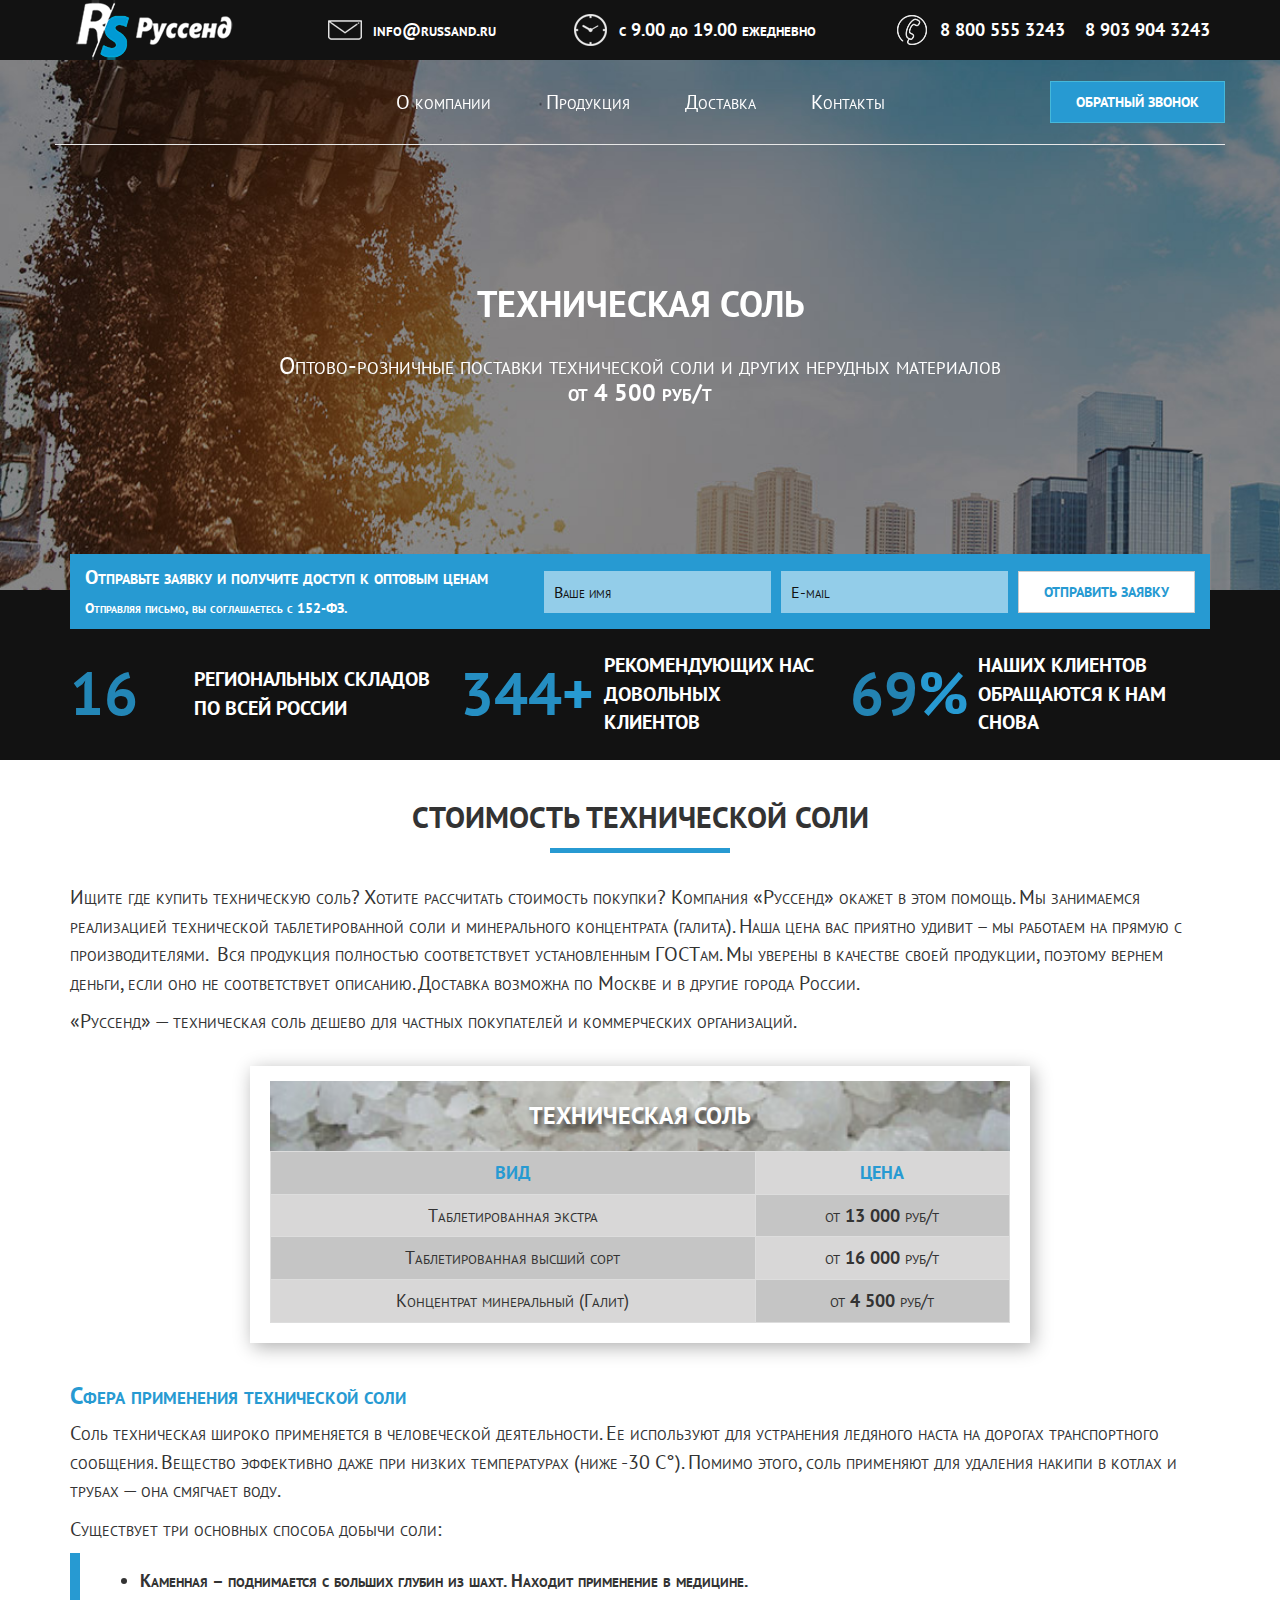
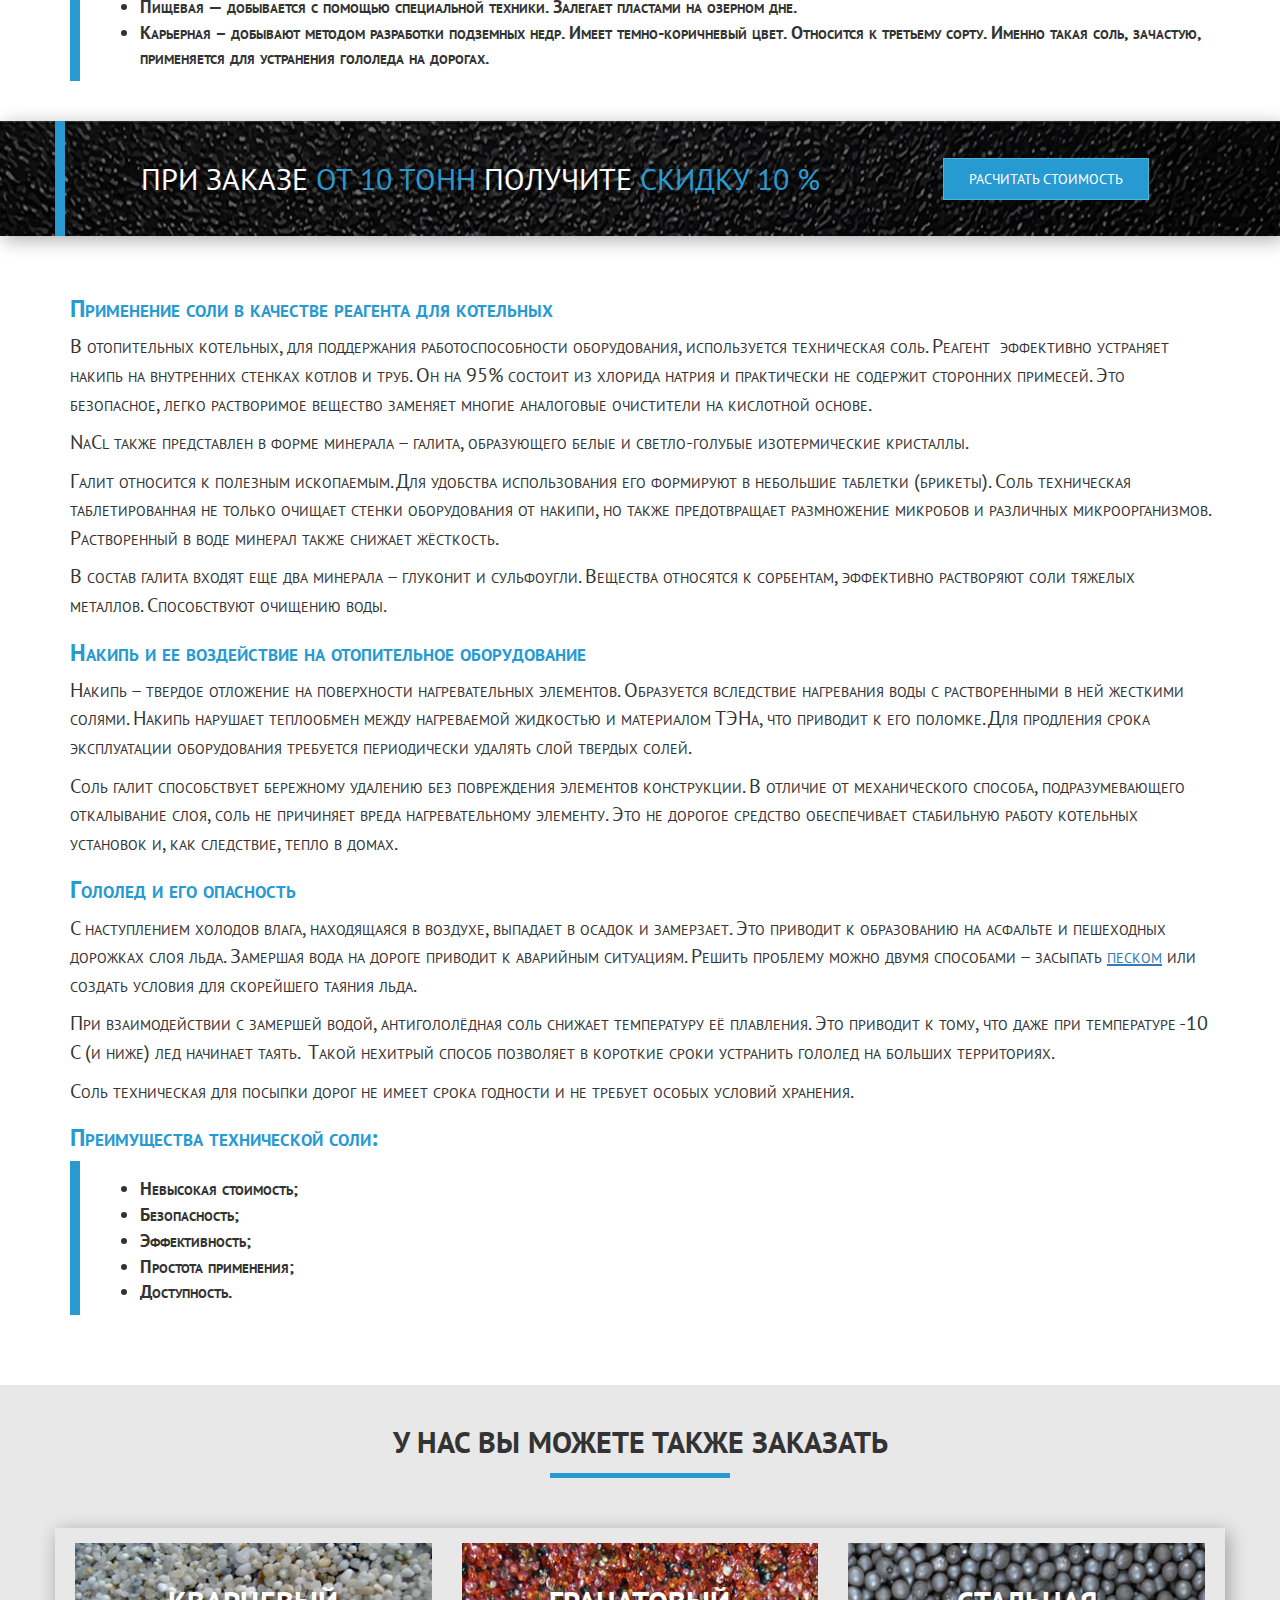
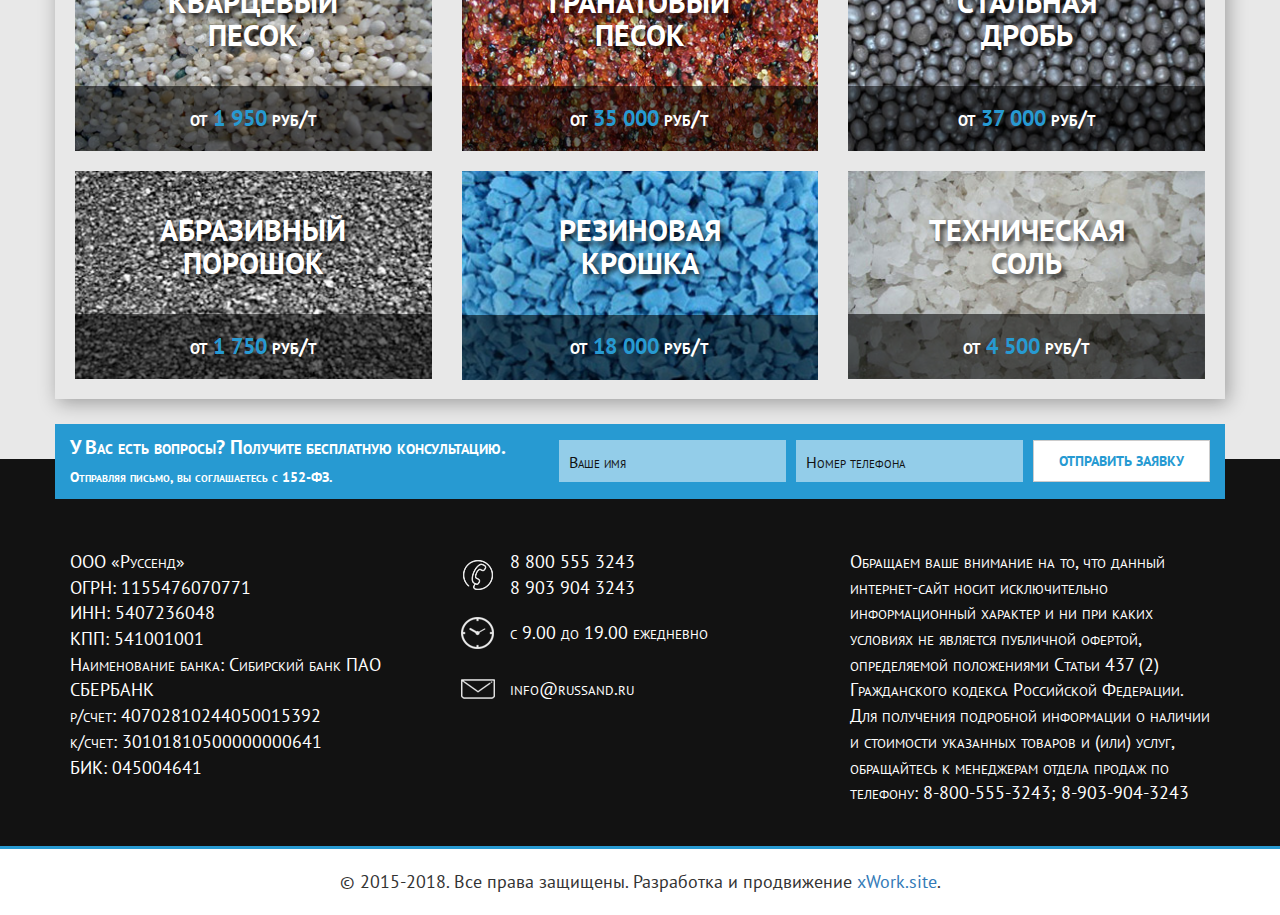
<file: sol.html>
<!DOCTYPE html>
<html lang="ru">

<head>
    <meta charset="UTF-8">
    <meta http-equiv="Content-Type" content="text/html; charset=utf-8"/>
    <meta name="Keywords"
          content="кварцевый песок, гранатовый песок, стальная дробь, абразивный порошок, резиновая крошка, техническая соль">
    <meta name="description"
          content="Оптово-розничные поставки технической соли и других нерудных материалов. Тел.: +88005553243, +89039043243">
    <meta http-equiv="X-UA-Compatible" content="IE=edge">
    <meta name="viewport"
          content="width=device-width, user-scalable=yes, initial-scale=1, maximum-scale=1, minimum-scale=1">
    <meta name="mobile-web-app-capable" content="yes">
    <meta name="apple-mobile-web-app-capable" content="yes">

    <meta name="msapplication-TileImage" content="images/ico/favicon.png">
    <meta name="msapplication-TileImage" content="images/ico/favicon.png"/>
    <link rel="icon" type="image/png" href="images/ico/favicon.png" sizes="32x32"/>
    <link rel="icon" type="image/png" href="images/ico/favicon.png" sizes="152x152"/>
    <link rel="apple-touch-icon-precomposed" href="images/ico/favicon.png"/>
    <link rel="apple-touch-icon" href="images/ico/favicon.png" sizes="57x57">
    <link rel="apple-touch-icon" href="images/ico/favicon.png" sizes="72x72">
    <link rel="apple-touch-icon" href="images/ico/favicon.png" sizes="114x114">
    <link rel="apple-touch-icon" href="images/ico/favicon.png" sizes="120x120">
    <link rel="apple-touch-icon" href="images/ico/favicon.png" sizes="144x144">
    <link rel="apple-touch-icon" href="images/ico/favicon.png" sizes="152x152">

    <title>Оптово-розничные поставки технической соли и других нерудных материалов</title>

    <meta property="og:title" content="Оптово-розничные поставки технической соли и других нерудных материалов"/>
    <meta property="og:description"
          content="Оптово-розничные поставки технической соли и других нерудных материалов. Тел.: +88005553243, +89039043243"/>
    <meta property="og:type" content="website"/>
    <meta property="og:url" content="https://russand.ru/"/>
    <meta property="og:image" content="https://russand.ru/images/logo.png">
    <meta property="og:image:width" content="300">
    <meta property="og:image:height" content="300">

    <link rel="stylesheet" href="css/bootstrap.min.css">
    <link rel="stylesheet" href="css/font-awesome.min.css">
    <link rel="stylesheet" href="css/jquery.countdown.css">
    <!--build:css css/styles.min.css-->
    <link rel="stylesheet" href="css/styles.css">
    <!--endbuild-->
    <link rel="stylesheet" href="css/parallax_classic.css">
    <!--[if lt IE 9]>
    <link rel="stylesheet" href="css/ie.css" type="text/css" media="screen, projection"/>
    <script src="js/html5shiv.min.js"></script>
    <script src="js/css3-mediaqueries.min.js"></script>
    <script>
        document.createElement('header');
        document.createElement('nav');
        document.createElement('main');
        document.createElement('section');
        document.createElement('article');
        document.createElement('aside');
        document.createElement('footer');
    </script>
    <![endif]-->

</head>

<body>
<div class="wrapper">
    <header class="header">
        <div class="container-fluid">
            <div class="row">
                <div class="header-top">
                    <div class="container">
                        <div class="row">
                            <div class="col-xs-12 header-top-menu">
                                <div class="home">
                                    <a href="index.html"><img src="images/icon-1.png" alt="На главную"></a>
                                </div>
                                <div class="mail">
                                    <img src="images/icon-2.png" alt=""> <a href="mailto:info@russand.ru"
                                                                            class="bold animation">info@russand.ru</a>
                                </div>
                                <div class="time">
                                    <img src="images/icon-3.png" alt=""> <span
                                        class="bold">с 9.00 до 19.00 ежедневно</span>
                                </div>
                                <div class="tel">
                                    <img src="images/icon-4.png" alt=""> <a href="tel:+78005553243"
                                                                            class="margin-right-20 bold animation">8 800
                                    555 3243</a> <a href="tel:+79039043243" class="bold">8 903 904 3243</a>
                                </div>
                            </div>
                        </div>
                    </div>
                </div>
                <div class="container">
                    <div class="row">
                        <div class="col-xs-12 header-menu text-center padding-right-0 padding-left-0">
                            <ul>
                                <li><a href="index.html" class="hvr-sweep-to-top animation">О компании</a></li>
                                <li><a href="products.html" class="hvr-sweep-to-top animation">Продукция</a></li>
                                <li><a href="dostavka.html" class="hvr-sweep-to-top animation">Доставка</a></li>
                                <li><a href="contact.html" class="hvr-sweep-to-top animation">Контакты</a></li>
                            </ul>
                            <div class="call">
                                <a href="contact.html" class="btn btn-info text-uppercase bold">Обратный звонок</a>
                            </div>
                        </div>
                        <div class="col-xs-12 header-slogan text-center">
                            <h1 class="white text-uppercase bold">Техническая соль</h1>
                            <h3 class="white margin-bottom-30">Оптово-розничные поставки технической соли и других
                                нерудных материалов<br><strong>от 4 500 руб/т</strong></h3>
                        </div>
                    </div>
                </div>
            </div>
        </div>
    </header>
    <main class="main">
        <div class="container-fluid header-count" id="counts">
            <div class="row">
                <div class="container">
                    <div class="col-xs-12 header-mail">
                        <form action="sendmail.php" method="post" class="header-mail-form">
                            <p class="description white bold">Отправьте заявку и получите доступ к оптовым ценам <br>
                                <span style="font-size: 14px;">Отправляя письмо, вы соглашаетесь с <a
                                        href="https://ru.wikipedia.org/wiki/%D0%A4%D0%B5%D0%B4%D0%B5%D1%80%D0%B0%D0%BB%D1%8C%D0%BD%D1%8B%D0%B9_%D0%B7%D0%B0%D0%BA%D0%BE%D0%BD_%C2%AB%D0%9E_%D0%BF%D0%B5%D1%80%D1%81%D0%BE%D0%BD%D0%B0%D0%BB%D1%8C%D0%BD%D1%8B%D1%85_%D0%B4%D0%B0%D0%BD%D0%BD%D1%8B%D1%85%C2%BB"
                                        rel="nofollow" target="_blank" class="white">152-ФЗ</a>.
                                </span>
                            </p>
                            <input type="text" name="name" id="name" placeholder="Ваше имя">
                            <input type="email" name="mail" id="mail" placeholder="E-mail" required>
                            <input type="hidden" name="order" value="Заявка на получение оптовых цен">
                            <input type="submit" id="submit" class="btn btn-default text-uppercase blue animation bold"
                                   value="Отправить заявку">
                        </form>
                    </div>
                    <div class="row">
                        <div class="col-xs-4 header-count-block">
                            <div class="number"><span class="spincrement bold blue">19</span></div>
                            <p class="text-uppercase bold white">Региональных складов по всей России</p>
                        </div>
                        <div class="col-xs-4 header-count-block">
                            <div class="number"><span class="bold blue"><span class="spincrement">375</span>+</span>
                            </div>
                            <p class="text-uppercase bold white">Рекомендующих нас довольных клиентов</p>
                        </div>
                        <div class="col-xs-4 header-count-block">
                            <div class="number"><span class="bold blue"><span class="spincrement">83</span>%</span>
                            </div>
                            <p class="text-uppercase bold white">Наших клиентов обращаются к нам снова</p>
                        </div>
                    </div>
                </div>
            </div>
        </div>
        <div class="container padding-top-20 padding-bottom-30">
            <div class="row">
                <div class="col-xs-12">
                    <h2 class="text-uppercase text-center bold border">Стоимость технической соли</h2>
                    <p>Ищите где купить техническую соль? Хотите рассчитать стоимость покупки? Компания «Руссенд» окажет
                        в этом помощь. Мы занимаемся реализацией технической таблетированной соли и минерального
                        концентрата (галита). Наша цена вас приятно удивит – мы работаем на прямую с производителями.&nbsp;
                        Вся продукция полностью соответствует установленным ГОСТам. Мы уверены в качестве своей
                        продукции, поэтому вернем деньги, если оно не соответствует описанию. Доставка возможна по
                        Москве и в другие города России.</p>
                    <p>«Руссенд» — техническая соль дешево для частных покупателей и коммерческих организаций.</p>
                </div>
                <div class="col-xs-12 col-sm-10 col-sm-offset-1 col-md-8 col-md-offset-2">
                    <div class="row catalogue box-shadow margin-top-20">
                        <div class="col-xs-12 price-block">
                            <h3 class="title bold text-shadow text-uppercase white text-center sol">Техническая
                                соль</h3>
                            <div class="text-center">
                                <table class="table table-bordered">
                                    <tr>
                                        <td class="text-center blue bold text-uppercase">Вид</td>
                                        <td class="text-center blue bold text-uppercase">Цена</td>
                                    </tr>
                                    <tr>
                                        <td>Таблетированная экстра</td>
                                        <td>от <strong>13 000</strong> руб/т</td>
                                    </tr>
                                    <tr>
                                        <td>Таблетированная высший сорт</td>
                                        <td>от <strong>16 000</strong> руб/т</td>
                                    </tr>
                                    <tr>
                                        <td>Концентрат минеральный (Галит)</td>
                                        <td>от <strong>4 500</strong> руб/т</td>
                                    </tr>
                                </table>
                            </div>
                        </div>
                    </div>
                </div>
                <div class="col-xs-12 margin-top-20">
                    <h3 class="blue"><strong>Сфера применения технической соли </strong></h3>
                    <p>Соль техническая широко применяется в человеческой деятельности. Ее используют для устранения
                        ледяного наста на дорогах транспортного сообщения. Вещество эффективно даже при низких
                        температурах (ниже -30 С°). Помимо этого, соль применяют для удаления накипи в котлах и трубах —
                        она смягчает воду.</p>
                    <p>Существует три основных способа добычи соли:</p>
                    <ul>
                        <li>Каменная – поднимается с больших глубин из шахт. Находит применение в медицине.</li>
                        <li>Пищевая — добывается с помощью специальной техники. Залегает пластами на озерном дне.</li>
                        <li>Карьерная – добывают методом разработки подземных недр. Имеет темно-коричневый цвет.
                            Относится к третьему сорту. Именно такая соль, зачастую, применяется для устранения гололеда
                            на дорогах.
                        </li>
                    </ul>
                </div>
            </div>
        </div>
        <div class="container-fluid take-price box-shadow">
            <div class="row">
                <div class="container">
                    <div class="row">
                        <div class="col-xs-12 take-price-block">
                            <h2 class="white text-uppercase text-shadow">При заказе <span class="blue">от 10 тонн</span>
                                получите
                                <span class="blue">скидку 10 %</span></h2>
                            <div><a href="contact.html" class="btn btn-info text-uppercase">Расчитать стоимость</a>
                            </div>
                        </div>
                    </div>
                </div>
            </div>
        </div>
        <div class="container padding-top-20 padding-bottom-30">
            <div class="row">
                <div class="col-xs-12 margin-top-20 margin-bottom-30">
                    <h3 class="blue"><strong>Применение соли в качестве реагента для котельных</strong></h3>
                    <p>В отопительных котельных, для поддержания работоспособности оборудования, используется
                        техническая соль. Реагент&nbsp; эффективно устраняет накипь на внутренних стенках котлов и труб.
                        Он на 95% состоит из хлорида натрия и практически не содержит сторонних примесей. Это
                        безопасное, легко растворимое вещество заменяет многие аналоговые очистители на кислотной
                        основе.</p>
                    <p>NaCl также представлен в форме минерала – галита, образующего белые и светло-голубые
                        изотермические кристаллы.</p>
                    <p>Галит относится к полезным ископаемым. Для удобства использования его формируют в небольшие
                        таблетки (брикеты). Соль техническая таблетированная не только очищает стенки оборудования от
                        накипи, но также предотвращает размножение микробов и различных микроорганизмов. Растворенный в
                        воде минерал также снижает жёсткость.</p>
                    <p>В состав галита входят еще два минерала – глуконит и сульфоугли. Вещества относятся к сорбентам,
                        эффективно растворяют соли тяжелых металлов. Способствуют очищению воды.</p>
                    <h3 class="blue"><strong>Накипь и ее воздействие на отопительное оборудование</strong></h3>
                    <p>Накипь – твердое отложение на поверхности нагревательных элементов. Образуется вследствие
                        нагревания воды с растворенными в ней жесткими солями. Накипь нарушает теплообмен между
                        нагреваемой жидкостью и материалом ТЭНа, что приводит к его поломке. Для продления срока
                        эксплуатации оборудования требуется периодически удалять слой твердых солей.</p>
                    <p>Соль галит способствует бережному удалению без повреждения элементов конструкции. В отличие от
                        механического способа, подразумевающего откалывание слоя, соль не причиняет вреда
                        нагревательному элементу. Это не дорогое средство обеспечивает стабильную работу котельных
                        установок и, как следствие, тепло в домах.</p>
                    <h3 class="blue"><strong>Гололед и его опасность</strong></h3>
                    <p>С наступлением холодов влага, находящаяся в воздухе, выпадает в осадок и замерзает. Это приводит
                        к образованию на асфальте и пешеходных дорожках слоя льда. Замершая вода на дороге приводит к
                        аварийным ситуациям. Решить проблему можно двумя способами – засыпать <a
                                href="https://russand.ru/kvarcevyj-pesok/"><u>песком</u></a>&nbsp;или создать условия
                        для скорейшего таяния льда.</p>
                    <p>При взаимодействии с замершей водой, антигололёдная соль снижает температуру её плавления. Это
                        приводит к тому, что даже при температуре -10 С (и ниже) лед начинает таять.&nbsp; Такой
                        нехитрый способ позволяет в короткие сроки устранить гололед на больших территориях.</p>
                    <p>Соль техническая для посыпки дорог не имеет срока годности и не требует особых условий
                        хранения.</p>
                    <h3 class="blue"><strong>Преимущества технической соли: </strong></h3>
                    <ul>
                        <li>Невысокая стоимость;</li>
                        <li>Безопасность;</li>
                        <li>Эффективность;</li>
                        <li>Простота применения;</li>
                        <li>Доступность.</li>
                    </ul>
                </div>
            </div>
        </div>
        <div class="container-fluid reviews padding-top-20 padding-bottom-30">
            <div class="row">
                <div class="container">
                    <div class="row">
                        <h2 class="text-uppercase text-center bold border">У нас Вы можете также заказать</h2>
                        <div class="col-xs-12 margin-bottom-30">
                            <div class="row catalogue box-shadow margin-top-20">
                                <div class="col-xs-6 col-sm-4 margin-bottom-20 catalogue-block">
                                    <a href="kvarcevyj-pesok.html" class="item">
                                        <h3 class="title bold text-shadow text-uppercase white text-center">Кварцевый
                                            песок</h3>
                                        <img src="images/catalogue-1.jpg" class="img-responsive" alt="">
                                        <div class="text-center price white bold">от <span class="blue"> 1 950 </span>
                                            руб/т
                                        </div>
                                    </a>
                                </div>
                                <div class="col-xs-6 col-sm-4 margin-bottom-20 catalogue-block">
                                    <a href="granatovyj-pesok.html" class="item">
                                        <h3 class="title bold text-shadow text-uppercase white text-center">Гранатовый
                                            песок</h3>
                                        <img src="images/catalogue-2.jpg" class="img-responsive" alt="">
                                        <div class="text-center price white bold">от <span class="blue"> 35 000 </span>
                                            руб/т
                                        </div>
                                    </a>
                                </div>
                                <div class="col-xs-6 col-sm-4 margin-bottom-20 catalogue-block">
                                    <a href="stalnaja-drob.html" class="item">
                                        <h3 class="title bold text-shadow text-uppercase white text-center">Стальная
                                            дробь</h3>
                                        <img src="images/catalogue-3.jpg" class="img-responsive" alt="">
                                        <div class="text-center price white bold">от <span class="blue"> 37 000 </span>
                                            руб/т
                                        </div>
                                    </a>
                                </div>
                                <div class="col-xs-6 col-sm-4 margin-bottom-20 catalogue-block">
                                    <a href="abrazivnyj-poroshok.html" class="item">
                                        <h3 class="title bold text-shadow text-uppercase white text-center">Абразивный
                                            порошок</h3>
                                        <img src="images/catalogue-4.jpg" class="img-responsive" alt="">
                                        <div class="text-center price white bold">от <span class="blue"> 1 750 </span>
                                            руб/т
                                        </div>
                                    </a>
                                </div>
                                <div class="col-xs-6 col-sm-4 margin-bottom-20 catalogue-block">
                                    <a href="rezinovaja-kroshka.html" class="item">
                                        <h3 class="title bold text-shadow text-uppercase white text-center">Резиновая
                                            крошка</h3>
                                        <img src="images/catalogue-5.jpg" class="img-responsive" alt="">
                                        <div class="text-center price white bold">от <span class="blue"> 18 000 </span>
                                            руб/т
                                        </div>
                                    </a>
                                </div>
                                <div class="col-xs-6 col-sm-4 margin-bottom-20 catalogue-block">
                                    <a href="sol.html" class="item">
                                        <h3 class="title bold text-shadow text-uppercase white text-center">Техническая
                                            соль</h3>
                                        <img src="images/catalogue-6.jpg" class="img-responsive" alt="">
                                        <div class="text-center price white bold">от <span class="blue"> 4 500 </span>
                                            руб/т
                                        </div>
                                    </a>
                                </div>
                            </div>
                        </div>
                    </div>
                </div>
            </div>
        </div>

    </main>
    <footer class="footer padding-top-20">
        <div class="container">
            <div class="row">
                <div class="col-xs-12 header-mail questions">
                    <form action="sendmail.php" method="post" class="header-mail-form">
                        <p class="description white bold">У Вас есть вопросы? Получите бесплатную консультацию. <br>
                            <span style="font-size: 14px;">Отправляя письмо, вы соглашаетесь с <a
                                    href="https://ru.wikipedia.org/wiki/%D0%A4%D0%B5%D0%B4%D0%B5%D1%80%D0%B0%D0%BB%D1%8C%D0%BD%D1%8B%D0%B9_%D0%B7%D0%B0%D0%BA%D0%BE%D0%BD_%C2%AB%D0%9E_%D0%BF%D0%B5%D1%80%D1%81%D0%BE%D0%BD%D0%B0%D0%BB%D1%8C%D0%BD%D1%8B%D1%85_%D0%B4%D0%B0%D0%BD%D0%BD%D1%8B%D1%85%C2%BB"
                                    rel="nofollow" target="_blank" class="white">152-ФЗ</a>.
                                </span>
                        </p>
                        <input type="text" name="name" id="name" placeholder="Ваше имя">
                        <input type="tel" name="tel" id="tel" placeholder="Номер телефона" required>
                        <input type="hidden" name="order" value="Заявка на получение бесплатной консультации">
                        <input type="submit" id="submit" class="btn btn-default text-uppercase blue animation bold"
                               value="Отправить заявку">
                    </form>
                </div>
                <div class="col-xs-12 address white">
                    <div class="row">
                        <div class="col-xs-12 col-sm-8 col-md-4 margin-bottom-20">
                            <p>
                                ООО «Руссенд»<br>
                                ОГРН: 1155476070771<br>
                                ИНН: 5407236048<br>
                                КПП: 541001001<br>
                                Наименование банка: Сибирский банк ПАО СБЕРБАНК<br>
                                р/счет: 40702810244050015392<br>
                                к/счет: 30101810500000000641<br>
                                БИК: 045004641
                            </p>
                        </div>
                        <div class="col-xs-12 col-sm-4 col-md-4 margin-bottom-20">
                            <p class="tel">
                                <a href="tel:+78005553243" class="white">8 800 555 3243</a><br>
                                <a href="tel:+79039043243" class="white">8 903 904 3243</a>
                            </p>
                            <p class="time">
                                с 9.00 до 19.00 ежедневно
                            </p>
                            <p class="mail">
                                <a href="mailto:info@russand.ru" class="white">info@russand.ru</a>
                            </p>
                        </div>
                        <div class="col-xs-12 col-sm-12 col-md-4">
                            <p>
                                Обращаем ваше внимание на то, что данный интернет-сайт носит исключительно
                                информационный характер и ни при каких условиях не является публичной офертой,
                                определяемой положениями Статьи 437 (2) Гражданского кодекса Российской Федерации. Для
                                получения подробной информации о наличии и стоимости указанных товаров и (или) услуг,
                                обращайтесь к менеджерам отдела продаж по телефону: 8-800-555-3243; 8-903-904-3243
                            </p>
                        </div>
                    </div>
                </div>
            </div>
        </div>
        <div class="container-fluid copyright">
            <div class="row">
                <div class="col-xs-12 text-center">
                    &copy; 2015-2018. Все права защищены. Разработка и продвижение <a href="https://xwork.site"
                                                                                      target="_blank">xWork.site</a>.
                </div>
            </div>
        </div>
    </footer>

    <a id="back-to-top" class="back-to-top">
        <i class="fa fa-arrow-circle-up"></i>
    </a>
</div>

<script src="js/jquery-1.12.4.min.js"></script>
<script src="js/bootstrap.min.js"></script>
<script src="js/jquery-ui.min.js"></script>
<script src="js/jquery.touchSwipe.min.js"></script>
<script src="js/parallax_classic.js"></script>
<script src="js/jquery.jcarousel.min.js"></script>
<script src="js/jquery.matchHeight-min.js"></script>
<script src="js/jquery.spincrement.min.js"></script>

<!--build:js js/main.min.js -->
<script src="js/script.js"></script>
<!-- endbuild -->

<!-- BEGIN JIVOSITE CODE {literal} -->
<script type='text/javascript'>
    (function(){ var widget_id = '9p9W55NKeS';var d=document;var w=window;function l(){
        var s = document.createElement('script'); s.type = 'text/javascript'; s.async = true; s.src = '//code.jivosite.com/script/widget/'+widget_id; var ss = document.getElementsByTagName('script')[0]; ss.parentNode.insertBefore(s, ss);}if(d.readyState=='complete'){l();}else{if(w.attachEvent){w.attachEvent('onload',l);}else{w.addEventListener('load',l,false);}}})();</script>
<!-- {/literal} END JIVOSITE CODE -->
</body>

</html>
</file>
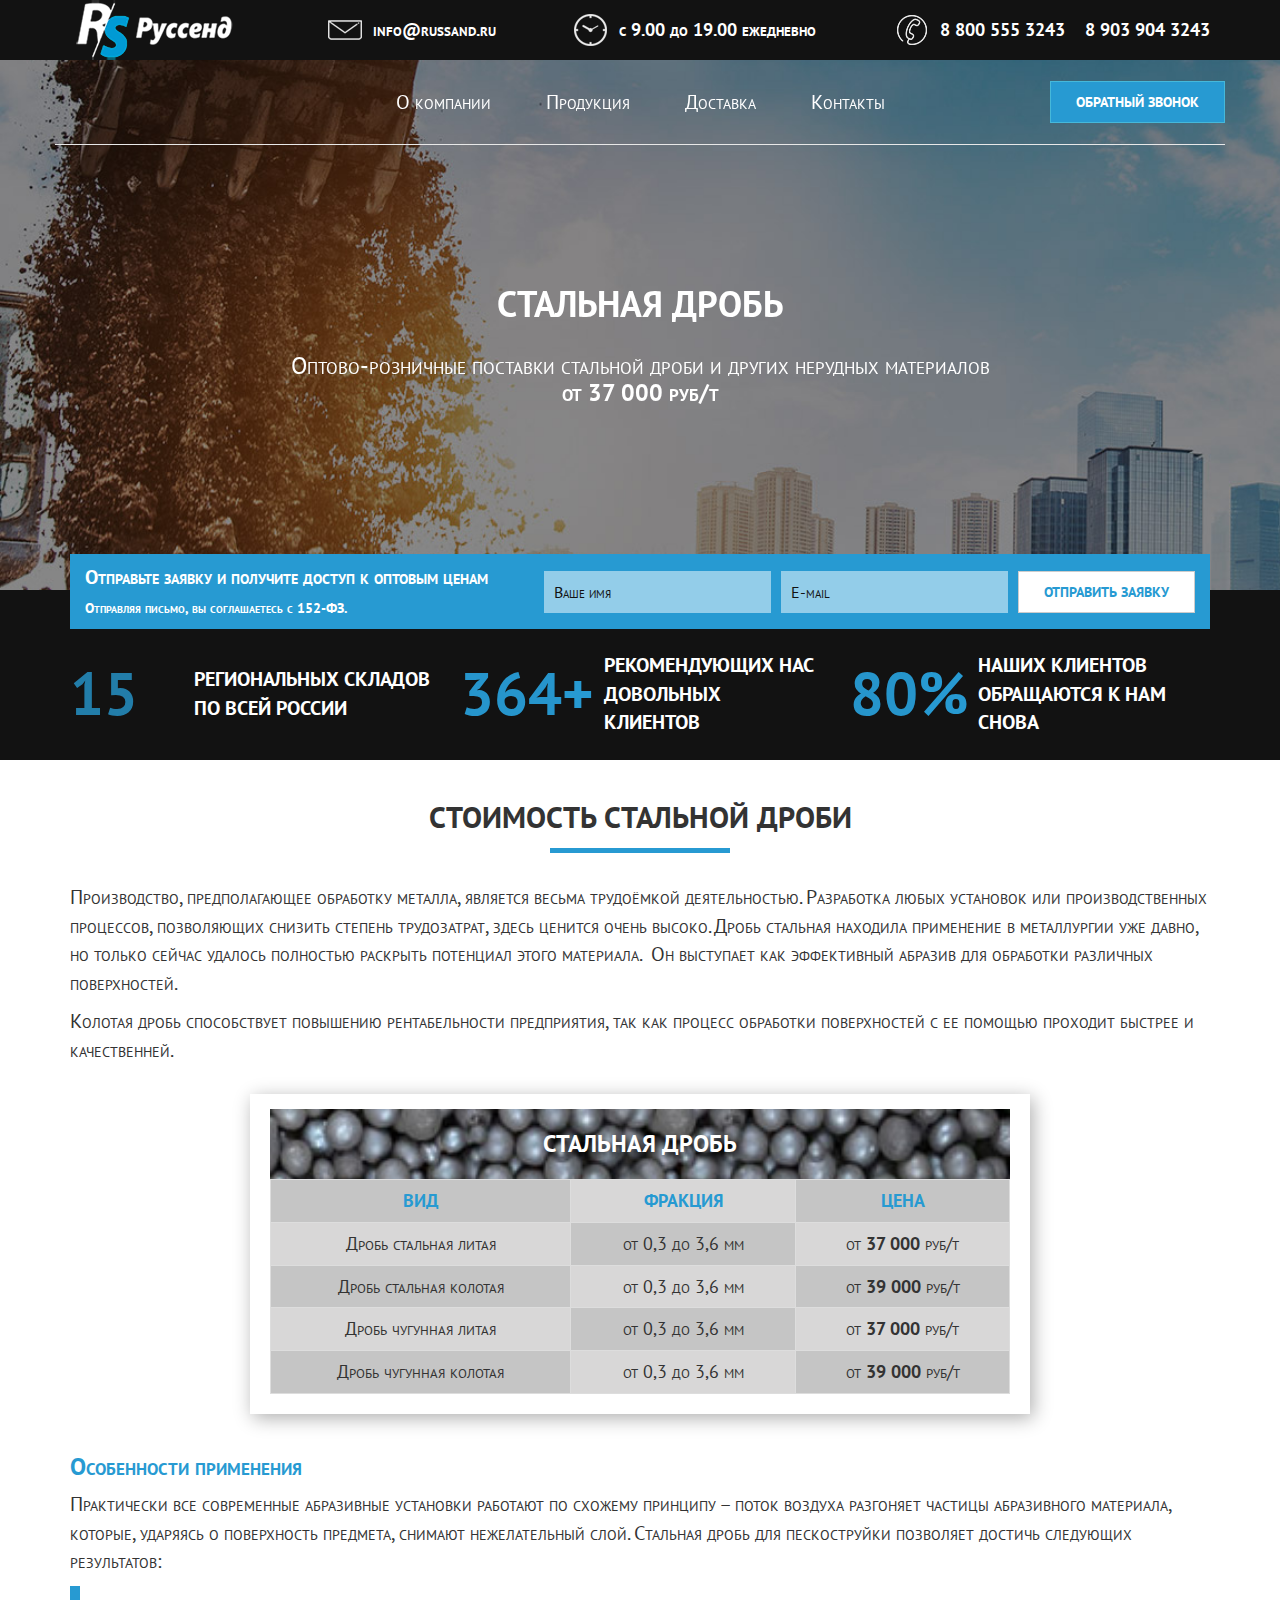
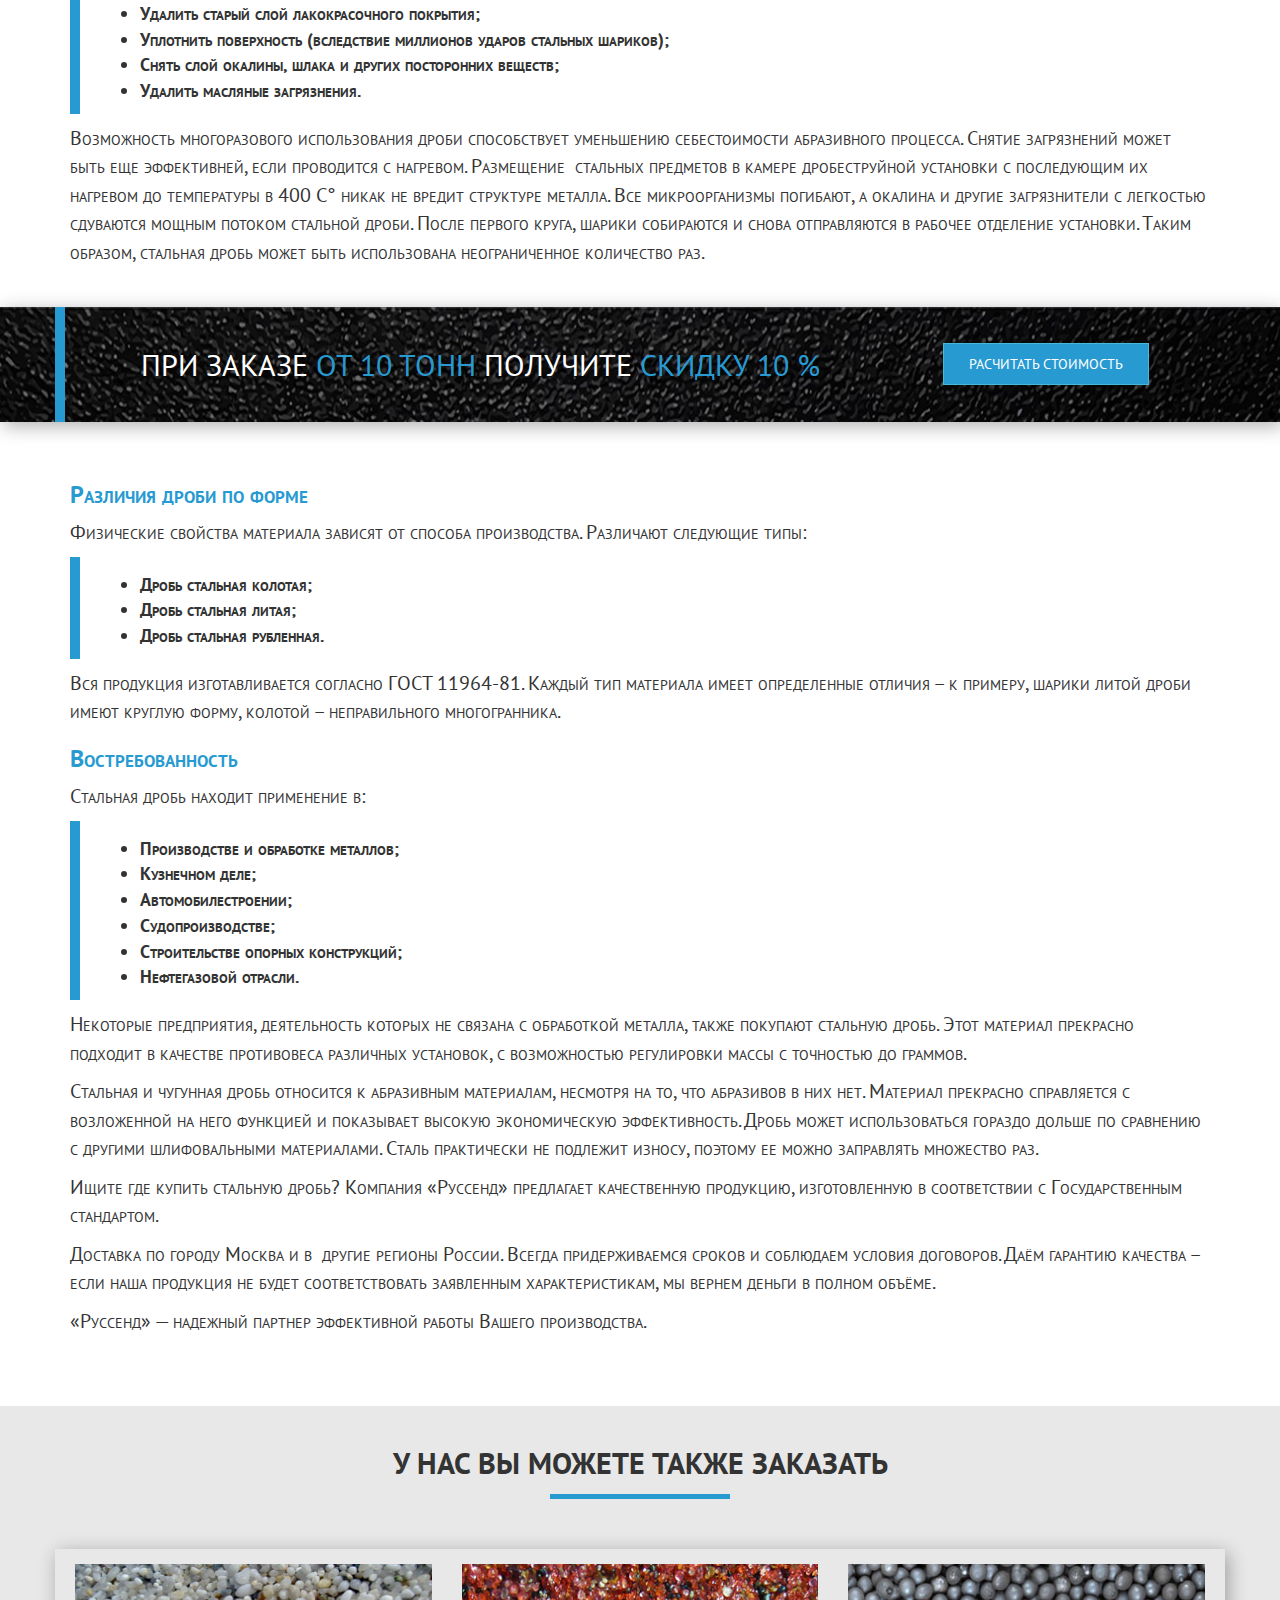
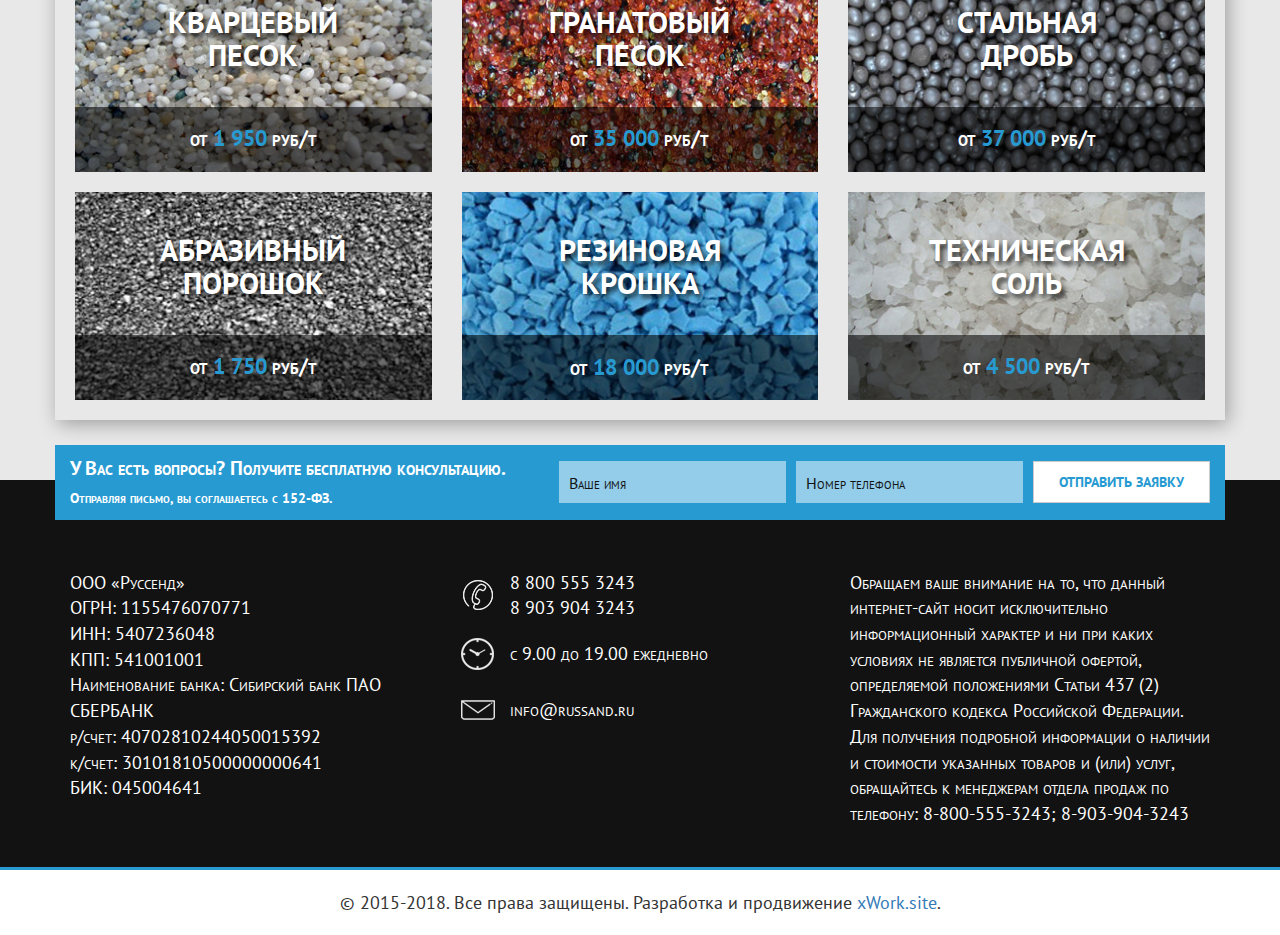
<file: stalnaja-drob.html>
<!DOCTYPE html>
<html lang="ru">

<head>
    <meta charset="UTF-8">
    <meta http-equiv="Content-Type" content="text/html; charset=utf-8"/>
    <meta name="Keywords"
          content="кварцевый песок, гранатовый песок, стальная дробь, абразивный порошок, резиновая крошка, техническая соль">
    <meta name="description"
          content="Оптово-розничные поставки стальной дроби и других нерудных материалов. Тел.: +88005553243, +89039043243">
    <meta http-equiv="X-UA-Compatible" content="IE=edge">
    <meta name="viewport"
          content="width=device-width, user-scalable=yes, initial-scale=1, maximum-scale=1, minimum-scale=1">
    <meta name="mobile-web-app-capable" content="yes">
    <meta name="apple-mobile-web-app-capable" content="yes">

    <meta name="msapplication-TileImage" content="images/ico/favicon.png">
    <meta name="msapplication-TileImage" content="images/ico/favicon.png"/>
    <link rel="icon" type="image/png" href="images/ico/favicon.png" sizes="32x32"/>
    <link rel="icon" type="image/png" href="images/ico/favicon.png" sizes="152x152"/>
    <link rel="apple-touch-icon-precomposed" href="images/ico/favicon.png"/>
    <link rel="apple-touch-icon" href="images/ico/favicon.png" sizes="57x57">
    <link rel="apple-touch-icon" href="images/ico/favicon.png" sizes="72x72">
    <link rel="apple-touch-icon" href="images/ico/favicon.png" sizes="114x114">
    <link rel="apple-touch-icon" href="images/ico/favicon.png" sizes="120x120">
    <link rel="apple-touch-icon" href="images/ico/favicon.png" sizes="144x144">
    <link rel="apple-touch-icon" href="images/ico/favicon.png" sizes="152x152">

    <title>Оптово-розничные поставки стальной дроби и других нерудных материалов</title>

    <meta property="og:title" content="Оптово-розничные поставки стальной дроби и других нерудных материалов"/>
    <meta property="og:description"
          content="Оптово-розничные поставки стальной дроби и других нерудных материалов. Тел.: +88005553243, +89039043243"/>
    <meta property="og:type" content="website"/>
    <meta property="og:url" content="https://russand.ru/"/>
    <meta property="og:image" content="https://russand.ru/images/logo.png">
    <meta property="og:image:width" content="300">
    <meta property="og:image:height" content="300">

    <link rel="stylesheet" href="css/bootstrap.min.css">
    <link rel="stylesheet" href="css/font-awesome.min.css">
    <link rel="stylesheet" href="css/jquery.countdown.css">
    <!--build:css css/styles.min.css-->
    <link rel="stylesheet" href="css/styles.css">
    <!--endbuild-->
    <link rel="stylesheet" href="css/parallax_classic.css">
    <!--[if lt IE 9]>
    <link rel="stylesheet" href="css/ie.css" type="text/css" media="screen, projection"/>
    <script src="js/html5shiv.min.js"></script>
    <script src="js/css3-mediaqueries.min.js"></script>
    <script>
        document.createElement('header');
        document.createElement('nav');
        document.createElement('main');
        document.createElement('section');
        document.createElement('article');
        document.createElement('aside');
        document.createElement('footer');
    </script>
    <![endif]-->

</head>

<body>
<div class="wrapper">
    <header class="header">
        <div class="container-fluid">
            <div class="row">
                <div class="header-top">
                    <div class="container">
                        <div class="row">
                            <div class="col-xs-12 header-top-menu">
                                <div class="home">
                                    <a href="index.html"><img src="images/icon-1.png" alt="На главную"></a>
                                </div>
                                <div class="mail">
                                    <img src="images/icon-2.png" alt=""> <a href="mailto:info@russand.ru"
                                                                            class="bold animation">info@russand.ru</a>
                                </div>
                                <div class="time">
                                    <img src="images/icon-3.png" alt=""> <span
                                        class="bold">с 9.00 до 19.00 ежедневно</span>
                                </div>
                                <div class="tel">
                                    <img src="images/icon-4.png" alt=""> <a href="tel:+78005553243"
                                                                            class="margin-right-20 bold animation">8 800
                                    555 3243</a> <a href="tel:+79039043243" class="bold">8 903 904 3243</a>
                                </div>
                            </div>
                        </div>
                    </div>
                </div>
                <div class="container">
                    <div class="row">
                        <div class="col-xs-12 header-menu text-center padding-right-0 padding-left-0">
                            <ul>
                                <li><a href="index.html" class="hvr-sweep-to-top animation">О компании</a></li>
                                <li><a href="products.html" class="hvr-sweep-to-top animation">Продукция</a></li>
                                <li><a href="dostavka.html" class="hvr-sweep-to-top animation">Доставка</a></li>
                                <li><a href="contact.html" class="hvr-sweep-to-top animation">Контакты</a></li>
                            </ul>
                            <div class="call">
                                <a href="contact.html" class="btn btn-info text-uppercase bold">Обратный звонок</a>
                            </div>
                        </div>
                        <div class="col-xs-12 header-slogan text-center">
                            <h1 class="white text-uppercase bold">Стальная дробь</h1>
                            <h3 class="white margin-bottom-30">Оптово-розничные поставки стальной дроби и других
                                нерудных материалов<br><strong>от 37 000 руб/т</strong></h3>
                        </div>
                    </div>
                </div>
            </div>
        </div>
    </header>
    <main class="main">
        <div class="container-fluid header-count" id="counts">
            <div class="row">
                <div class="container">
                    <div class="col-xs-12 header-mail">
                        <form action="sendmail.php" method="post" class="header-mail-form">
                            <p class="description white bold">Отправьте заявку и получите доступ к оптовым ценам <br>
                                <span style="font-size: 14px;">Отправляя письмо, вы соглашаетесь с <a
                                        href="https://ru.wikipedia.org/wiki/%D0%A4%D0%B5%D0%B4%D0%B5%D1%80%D0%B0%D0%BB%D1%8C%D0%BD%D1%8B%D0%B9_%D0%B7%D0%B0%D0%BA%D0%BE%D0%BD_%C2%AB%D0%9E_%D0%BF%D0%B5%D1%80%D1%81%D0%BE%D0%BD%D0%B0%D0%BB%D1%8C%D0%BD%D1%8B%D1%85_%D0%B4%D0%B0%D0%BD%D0%BD%D1%8B%D1%85%C2%BB"
                                        rel="nofollow" target="_blank" class="white">152-ФЗ</a>.
                                </span>
                            </p>
                            <input type="text" name="name" id="name" placeholder="Ваше имя">
                            <input type="email" name="mail" id="mail" placeholder="E-mail" required>
                            <input type="hidden" name="order" value="Заявка на получение оптовых цен">
                            <input type="submit" id="submit" class="btn btn-default text-uppercase blue animation bold"
                                   value="Отправить заявку">
                        </form>
                    </div>
                    <div class="row">
                        <div class="col-xs-4 header-count-block">
                            <div class="number"><span class="spincrement bold blue">19</span></div>
                            <p class="text-uppercase bold white">Региональных складов по всей России</p>
                        </div>
                        <div class="col-xs-4 header-count-block">
                            <div class="number"><span class="bold blue"><span class="spincrement">375</span>+</span>
                            </div>
                            <p class="text-uppercase bold white">Рекомендующих нас довольных клиентов</p>
                        </div>
                        <div class="col-xs-4 header-count-block">
                            <div class="number"><span class="bold blue"><span class="spincrement">83</span>%</span>
                            </div>
                            <p class="text-uppercase bold white">Наших клиентов обращаются к нам снова</p>
                        </div>
                    </div>
                </div>
            </div>
        </div>
        <div class="container padding-top-20 padding-bottom-30">
            <div class="row">
                <div class="col-xs-12">
                    <h2 class="text-uppercase text-center bold border">Стоимость стальной дроби</h2>
                    <p>Производство, предполагающее обработку металла, является весьма трудоёмкой деятельностью.
                        Разработка любых установок или производственных процессов, позволяющих снизить степень
                        трудозатрат, здесь ценится очень высоко. Дробь стальная находила применение в металлургии уже
                        давно, но только сейчас удалось полностью раскрыть потенциал этого материала.&nbsp; Он выступает
                        как эффективный абразив для обработки различных поверхностей.</p>
                    <p>Колотая дробь способствует повышению рентабельности предприятия, так как процесс обработки
                        поверхностей с ее помощью проходит быстрее и качественней.</p>
                </div>
                <div class="col-xs-12 col-sm-10 col-sm-offset-1 col-md-8 col-md-offset-2">
                    <div class="row catalogue box-shadow margin-top-20">
                        <div class="col-xs-12 price-block">
                            <h3 class="title bold text-shadow text-uppercase white text-center stalnaja-drob">Стальная
                                дробь</h3>
                            <div class="text-center">
                                <table class="table table-bordered">
                                    <tr>
                                        <td class="text-center blue bold text-uppercase">Вид</td>
                                        <td class="text-center blue bold text-uppercase">Фракция</td>
                                        <td class="text-center blue bold text-uppercase">Цена</td>
                                    </tr>
                                    <tr>
                                        <td>Дробь стальная литая</td>
                                        <td>от 0,3 до 3,6 мм</td>
                                        <td>от <strong>37 000</strong> руб/т</td>
                                    </tr>
                                    <tr>
                                        <td>Дробь стальная колотая</td>
                                        <td>от 0,3 до 3,6 мм</td>
                                        <td>от <strong>39 000</strong> руб/т</td>
                                    </tr>
                                    <tr>
                                        <td>Дробь чугунная литая</td>
                                        <td>от 0,3 до 3,6 мм</td>
                                        <td>от <strong>37 000</strong> руб/т</td>
                                    </tr>
                                    <tr>
                                        <td>Дробь чугунная колотая</td>
                                        <td>от 0,3 до 3,6 мм</td>
                                        <td>от <strong>39 000</strong> руб/т</td>
                                    </tr>
                                </table>
                            </div>
                        </div>
                    </div>
                </div>
                <div class="col-xs-12 margin-top-20">
                    <h3 class="blue"><strong>Особенности применения</strong></h3>
                    <p>Практически все современные абразивные установки работают по схожему принципу – поток воздуха
                        разгоняет частицы абразивного материала, которые, ударяясь о поверхность предмета, снимают
                        нежелательный слой. Стальная дробь для пескоструйки позволяет достичь следующих результатов:</p>
                    <ul>
                        <li>Удалить старый слой лакокрасочного покрытия;</li>
                        <li>Уплотнить поверхность (вследствие миллионов ударов стальных шариков);</li>
                        <li>Снять слой окалины, шлака и других посторонних веществ;</li>
                        <li>Удалить масляные загрязнения.</li>
                    </ul>
                    <p>Возможность многоразового использования дроби способствует уменьшению себестоимости абразивного
                        процесса. Снятие загрязнений может быть еще эффективней, если проводится с нагревом. Размещение&nbsp;
                        стальных предметов в камере дробеструйной установки с последующим их нагревом до температуры в
                        400 С° никак не вредит структуре металла. Все микроорганизмы погибают, а окалина и другие
                        загрязнители с легкостью сдуваются мощным потоком стальной дроби. После первого круга, шарики
                        собираются и снова отправляются в рабочее отделение установки. Таким образом, стальная дробь
                        может быть использована неограниченное количество раз.</p>
                </div>
            </div>
        </div>
        <div class="container-fluid take-price box-shadow">
            <div class="row">
                <div class="container">
                    <div class="row">
                        <div class="col-xs-12 take-price-block">
                            <h2 class="white text-uppercase text-shadow">При заказе <span class="blue">от 10 тонн</span>
                                получите
                                <span class="blue">скидку 10 %</span></h2>
                            <div><a href="contact.html" class="btn btn-info text-uppercase">Расчитать стоимость</a>
                            </div>
                        </div>
                    </div>
                </div>
            </div>
        </div>
        <div class="container padding-top-20 padding-bottom-30">
            <div class="row">
                <div class="col-xs-12 margin-top-20 margin-bottom-30">
                    <h3 class="blue"><strong>Различия дроби по форме </strong></h3>
                    <p>Физические свойства материала зависят от способа производства. Различают следующие типы:</p>
                    <ul>
                        <li>Дробь стальная колотая;</li>
                        <li>Дробь стальная литая;</li>
                        <li>Дробь стальная рубленная.</li>
                    </ul>
                    <p>Вся продукция изготавливается согласно ГОСТ 11964-81. Каждый тип материала имеет определенные
                        отличия – к примеру, шарики литой дроби имеют круглую форму, колотой – неправильного
                        многогранника.</p>
                    <h3 class="blue"><strong>Востребованность</strong></h3>
                    <p>Стальная дробь находит применение в:</p>
                    <ul>
                        <li>Производстве и обработке металлов;</li>
                        <li>Кузнечном деле;</li>
                        <li>Автомобилестроении;</li>
                        <li>Судопроизводстве;</li>
                        <li>Строительстве опорных конструкций;</li>
                        <li>Нефтегазовой отрасли.</li>
                    </ul>
                    <p>Некоторые предприятия, деятельность которых не связана с обработкой металла, также покупают
                        стальную дробь. Этот материал прекрасно подходит в качестве противовеса различных установок, с
                        возможностью регулировки массы с точностью до граммов.</p>
                    <p>Стальная и чугунная дробь относится к абразивным материалам, несмотря на то, что абразивов в них
                        нет. Материал прекрасно справляется с возложенной на него функцией и показывает высокую
                        экономическую эффективность. Дробь может использоваться гораздо дольше по сравнению с другими
                        шлифовальными материалами. Сталь практически не подлежит износу, поэтому ее можно заправлять
                        множество раз.</p>
                    <p>Ищите где купить стальную дробь? Компания «Руссенд» предлагает качественную продукцию,
                        изготовленную в соответствии с Государственным стандартом.</p>
                    <p>Доставка по городу Москва и в&nbsp; другие регионы России. Всегда придерживаемся сроков и
                        соблюдаем условия договоров. Даём гарантию качества – если наша продукция не будет
                        соответствовать заявленным характеристикам, мы вернем деньги в полном объёме.</p>
                    <p>«Руссенд» — надежный партнер эффективной работы Вашего производства.</p>
                </div>
            </div>
        </div>
        <div class="container-fluid reviews padding-top-20 padding-bottom-30">
            <div class="row">
                <div class="container">
                    <div class="row">
                        <h2 class="text-uppercase text-center bold border">У нас Вы можете также заказать</h2>
                        <div class="col-xs-12 margin-bottom-30">
                            <div class="row catalogue box-shadow margin-top-20">
                                <div class="col-xs-6 col-sm-4 margin-bottom-20 catalogue-block">
                                    <a href="kvarcevyj-pesok.html" class="item">
                                        <h3 class="title bold text-shadow text-uppercase white text-center">Кварцевый
                                            песок</h3>
                                        <img src="images/catalogue-1.jpg" class="img-responsive" alt="">
                                        <div class="text-center price white bold">от <span class="blue"> 1 950 </span>
                                            руб/т
                                        </div>
                                    </a>
                                </div>
                                <div class="col-xs-6 col-sm-4 margin-bottom-20 catalogue-block">
                                    <a href="granatovyj-pesok.html" class="item">
                                        <h3 class="title bold text-shadow text-uppercase white text-center">Гранатовый
                                            песок</h3>
                                        <img src="images/catalogue-2.jpg" class="img-responsive" alt="">
                                        <div class="text-center price white bold">от <span class="blue"> 35 000 </span>
                                            руб/т
                                        </div>
                                    </a>
                                </div>
                                <div class="col-xs-6 col-sm-4 margin-bottom-20 catalogue-block">
                                    <a href="stalnaja-drob.html" class="item">
                                        <h3 class="title bold text-shadow text-uppercase white text-center">Стальная
                                            дробь</h3>
                                        <img src="images/catalogue-3.jpg" class="img-responsive" alt="">
                                        <div class="text-center price white bold">от <span class="blue"> 37 000 </span>
                                            руб/т
                                        </div>
                                    </a>
                                </div>
                                <div class="col-xs-6 col-sm-4 margin-bottom-20 catalogue-block">
                                    <a href="abrazivnyj-poroshok.html" class="item">
                                        <h3 class="title bold text-shadow text-uppercase white text-center">Абразивный
                                            порошок</h3>
                                        <img src="images/catalogue-4.jpg" class="img-responsive" alt="">
                                        <div class="text-center price white bold">от <span class="blue"> 1 750 </span>
                                            руб/т
                                        </div>
                                    </a>
                                </div>
                                <div class="col-xs-6 col-sm-4 margin-bottom-20 catalogue-block">
                                    <a href="rezinovaja-kroshka.html" class="item">
                                        <h3 class="title bold text-shadow text-uppercase white text-center">Резиновая
                                            крошка</h3>
                                        <img src="images/catalogue-5.jpg" class="img-responsive" alt="">
                                        <div class="text-center price white bold">от <span class="blue"> 18 000 </span>
                                            руб/т
                                        </div>
                                    </a>
                                </div>
                                <div class="col-xs-6 col-sm-4 margin-bottom-20 catalogue-block">
                                    <a href="sol.html" class="item">
                                        <h3 class="title bold text-shadow text-uppercase white text-center">Техническая
                                            соль</h3>
                                        <img src="images/catalogue-6.jpg" class="img-responsive" alt="">
                                        <div class="text-center price white bold">от <span class="blue"> 4 500 </span>
                                            руб/т
                                        </div>
                                    </a>
                                </div>
                            </div>
                        </div>
                    </div>
                </div>
            </div>
        </div>

    </main>
    <footer class="footer padding-top-20">
        <div class="container">
            <div class="row">
                <div class="col-xs-12 header-mail questions">
                    <form action="sendmail.php" method="post" class="header-mail-form">
                        <p class="description white bold">У Вас есть вопросы? Получите бесплатную консультацию. <br>
                            <span style="font-size: 14px;">Отправляя письмо, вы соглашаетесь с <a
                                    href="https://ru.wikipedia.org/wiki/%D0%A4%D0%B5%D0%B4%D0%B5%D1%80%D0%B0%D0%BB%D1%8C%D0%BD%D1%8B%D0%B9_%D0%B7%D0%B0%D0%BA%D0%BE%D0%BD_%C2%AB%D0%9E_%D0%BF%D0%B5%D1%80%D1%81%D0%BE%D0%BD%D0%B0%D0%BB%D1%8C%D0%BD%D1%8B%D1%85_%D0%B4%D0%B0%D0%BD%D0%BD%D1%8B%D1%85%C2%BB"
                                    rel="nofollow" target="_blank" class="white">152-ФЗ</a>.
                                </span>
                        </p>
                        <input type="text" name="name" id="name" placeholder="Ваше имя">
                        <input type="tel" name="tel" id="tel" placeholder="Номер телефона" required>
                        <input type="hidden" name="order" value="Заявка на получение бесплатной консультации">
                        <input type="submit" id="submit" class="btn btn-default text-uppercase blue animation bold"
                               value="Отправить заявку">
                    </form>
                </div>
                <div class="col-xs-12 address white">
                    <div class="row">
                        <div class="col-xs-12 col-sm-8 col-md-4 margin-bottom-20">
                            <p>
                                ООО «Руссенд»<br>
                                ОГРН: 1155476070771<br>
                                ИНН: 5407236048<br>
                                КПП: 541001001<br>
                                Наименование банка: Сибирский банк ПАО СБЕРБАНК<br>
                                р/счет: 40702810244050015392<br>
                                к/счет: 30101810500000000641<br>
                                БИК: 045004641
                            </p>
                        </div>
                        <div class="col-xs-12 col-sm-4 col-md-4 margin-bottom-20">
                            <p class="tel">
                                <a href="tel:+78005553243" class="white">8 800 555 3243</a><br>
                                <a href="tel:+79039043243" class="white">8 903 904 3243</a>
                            </p>
                            <p class="time">
                                с 9.00 до 19.00 ежедневно
                            </p>
                            <p class="mail">
                                <a href="mailto:info@russand.ru" class="white">info@russand.ru</a>
                            </p>
                        </div>
                        <div class="col-xs-12 col-sm-12 col-md-4">
                            <p>
                                Обращаем ваше внимание на то, что данный интернет-сайт носит исключительно
                                информационный характер и ни при каких условиях не является публичной офертой,
                                определяемой положениями Статьи 437 (2) Гражданского кодекса Российской Федерации. Для
                                получения подробной информации о наличии и стоимости указанных товаров и (или) услуг,
                                обращайтесь к менеджерам отдела продаж по телефону: 8-800-555-3243; 8-903-904-3243
                            </p>
                        </div>
                    </div>
                </div>
            </div>
        </div>
        <div class="container-fluid copyright">
            <div class="row">
                <div class="col-xs-12 text-center">
                    &copy; 2015-2018. Все права защищены. Разработка и продвижение <a href="https://xwork.site"
                                                                                      target="_blank">xWork.site</a>.
                </div>
            </div>
        </div>
    </footer>

    <a id="back-to-top" class="back-to-top">
        <i class="fa fa-arrow-circle-up"></i>
    </a>
</div>

<script src="js/jquery-1.12.4.min.js"></script>
<script src="js/bootstrap.min.js"></script>
<script src="js/jquery-ui.min.js"></script>
<script src="js/jquery.touchSwipe.min.js"></script>
<script src="js/parallax_classic.js"></script>
<script src="js/jquery.jcarousel.min.js"></script>
<script src="js/jquery.matchHeight-min.js"></script>
<script src="js/jquery.spincrement.min.js"></script>

<!--build:js js/main.min.js -->
<script src="js/script.js"></script>
<!-- endbuild -->

<!-- BEGIN JIVOSITE CODE {literal} -->
<script type='text/javascript'>
    (function(){ var widget_id = '9p9W55NKeS';var d=document;var w=window;function l(){
        var s = document.createElement('script'); s.type = 'text/javascript'; s.async = true; s.src = '//code.jivosite.com/script/widget/'+widget_id; var ss = document.getElementsByTagName('script')[0]; ss.parentNode.insertBefore(s, ss);}if(d.readyState=='complete'){l();}else{if(w.attachEvent){w.attachEvent('onload',l);}else{w.addEventListener('load',l,false);}}})();</script>
<!-- {/literal} END JIVOSITE CODE -->
</body>

</html>
</file>
<file: css/styles.css>
/*!
 * All styles for site
 */
@import url("https://fonts.googleapis.com/css?family=PT+Sans:400,700");
@font-face {
  font-family: "Glyphicons Halflings";
  font-style: "normal";
  font-weight: "300";
  src: url("../fonts/glyphicons-halflings-regular.eot");
  src: url("../fonts/glyphicons-halflings-regular.eot?#iefix") format("embedded-opentype"), url("../fonts/glyphicons-halflings-regular.woff") format("woff"), url("../fonts/glyphicons-halflings-regular.ttf") format("truetype"), url("../fonts/glyphicons-halflings-regular.svg#Glyphicons Halflings") format("svg");
  -webkit-font-smoothing: antialiased;
  -moz-osx-font-smoothing: grayscale; }

@font-face {
  font-family: "Font Awesome";
  font-style: "normal";
  font-weight: "300";
  src: url("../fonts/fontawesome-webfont.eot");
  src: url("../fonts/fontawesome-webfont.eot?#iefix") format("embedded-opentype"), url("../fonts/fontawesome-webfont.woff") format("woff"), url("../fonts/fontawesome-webfont.ttf") format("truetype"), url("../fonts/fontawesome-webfont.svg#Font Awesome") format("svg");
  -webkit-font-smoothing: antialiased;
  -moz-osx-font-smoothing: grayscale; }

/*!
 * Body content
 */
html, body {
  width: 100%;
  margin: 0;
  padding: 0;
  overflow-x: hidden; }

body {
  font-family: 'PT Sans', sans-serif;
  font-size: 18px; }

p {
  font-variant: small-caps;
  font-size: 20px; }

h2.border {
  position: relative;
  margin-bottom: 50px; }
  h2.border:after {
    content: "";
    position: absolute;
    display: block;
    background: #279ad2;
    width: 180px;
    height: 5px;
    left: 0;
    right: 0;
    bottom: -20px;
    margin: auto; }

h3 {
  font-variant: small-caps; }

/* error if tags without attr */
img:not([alt]),
label:not([for]),
input[type=submit]:not([value]) {
  outline: 1px dotted red; }

/* error if first child not used  */
ul > *:not(li),
ol > *:not(li),
dl > *:not(dt):not(dd) {
  outline: 1px dotted red; }

input:focus, textarea, a, button {
  outline: none !important;
  -webkit-appearance: none !important; }

.wrapper {
  width: 100%; }

.clearfix:after, .clearfix:before {
  content: "";
  display: table;
  height: 0; }

.clearfix:after {
  clear: both; }

#back-to-top {
  color: #fff;
  width: 50px;
  height: 50px;
  background-color: #279ad2;
  text-transform: uppercase;
  position: fixed;
  left: 40px;
  bottom: 50px;
  border-radius: 50%;
  line-height: 48px;
  text-align: center;
  cursor: pointer;
  display: none;
  z-index: 999;
  transition: .5s;
  font-size: 48px; }
  #back-to-top:hover {
    background: #2083b3;
    color: #279ad2;
    transition: .5s;
    text-decoration: none; }
    #back-to-top:hover .fa {
      transition: .5s;
      color: rgba(255, 255, 255, 0.6); }

a {
  transition: .4s; }
  a:hover {
    transition: .4s; }

.white {
  color: #fff; }

.grey {
  color: #e8e8e8; }

.black {
  color: #121212; }

.blue {
  color: #279ad2; }

.normal {
  font-weight: 400; }

.bold {
  font-weight: 700; }

.padding-top-0 {
  padding-top: 0; }

.padding-top-20 {
  padding-top: 20px; }

.padding-top-30 {
  padding-top: 30px; }

.padding-bottom-0 {
  padding-bottom: 0; }

.padding-bottom-20 {
  padding-bottom: 20px; }

.padding-bottom-30 {
  padding-bottom: 30px; }

.padding-right-0 {
  padding-right: 0; }

.padding-right-20 {
  padding-right: 20px; }

.padding-right-30 {
  padding-right: 30px; }

.padding-left-0 {
  padding-left: 0; }

.padding-left-20 {
  padding-left: 20px; }

.padding-left-30 {
  padding-left: 30px; }

.margin-top-0 {
  margin-top: 0; }

.margin-top-20 {
  margin-top: 20px; }

.margin-top-30 {
  margin-top: 30px; }

.margin-bottom-0 {
  margin-bottom: 0; }

.margin-bottom-20 {
  margin-bottom: 20px; }

.margin-bottom-30 {
  margin-bottom: 30px; }

.margin-left-0 {
  margin-left: 0; }

.margin-left-20 {
  margin-left: 20px; }

.margin-left-30 {
  margin-left: 30px; }

.margin-right-0 {
  margin-right: 0; }

.margin-right-20 {
  margin-right: 20px; }

.margin-right-30 {
  margin-right: 30px; }

.animation {
  transition: .5s; }
  .animation:hover {
    transition: .5s; }

.btn {
  border-radius: 0;
  padding: 10px 25px; }
  .btn.btn-info {
    background: #279ad2; }
    .btn.btn-info:hover {
      background: #2083b3; }
  .btn.btn-transparent {
    background: transparent;
    border: 3px solid #279ad2;
    padding: 12px 35px; }
    .btn.btn-transparent:hover {
      background: #fff;
      border-color: #fff; }

.box-shadow {
  -moz-box-shadow: 3px 4px 18px rgba(0, 0, 0, 0.32);
  -webkit-box-shadow: 3px 4px 18px rgba(0, 0, 0, 0.32);
  box-shadow: 3px 4px 18px rgba(0, 0, 0, 0.32); }

.text-shadow {
  -moz-text-shadow: 3px 4px 5px rgba(0, 0, 0, 0.75);
  -webkit-text-shadow: 3px 4px 5px rgba(0, 0, 0, 0.75);
  text-shadow: 3px 4px 5px rgba(0, 0, 0, 0.75); }

/* Sweep To Top */
.hvr-sweep-to-top {
  display: inline-block;
  vertical-align: middle;
  -webkit-transform: perspective(1px) translateZ(0);
  transform: perspective(1px) translateZ(0);
  box-shadow: 0 0 1px rgba(0, 0, 0, 0);
  position: relative;
  -webkit-transition-property: color;
  transition-property: color;
  -webkit-transition-duration: 0.3s;
  transition-duration: 0.3s; }

.hvr-sweep-to-top:before {
  content: "";
  position: absolute;
  z-index: -1;
  top: 0;
  left: 0;
  right: 0;
  bottom: 0;
  background: #fff;
  -webkit-transform: scaleY(0);
  transform: scaleY(0);
  -webkit-transform-origin: 50% 100%;
  transform-origin: 50% 100%;
  -webkit-transition-property: transform;
  transition-property: transform;
  -webkit-transition-duration: 0.3s;
  transition-duration: 0.3s;
  -webkit-transition-timing-function: ease-out;
  transition-timing-function: ease-out; }

.hvr-sweep-to-top:hover, .hvr-sweep-to-top:focus, .hvr-sweep-to-top:active {
  color: white; }

.hvr-sweep-to-top:hover:before, .hvr-sweep-to-top:focus:before, .hvr-sweep-to-top:active:before {
  -webkit-transform: scaleY(1);
  transform: scaleY(1); }

::-webkit-input-placeholder {
  color: #121212;
  font-variant: small-caps;
  font-size: 16px; }

::-moz-placeholder {
  color: #121212;
  font-variant: small-caps;
  font-size: 16px; }

:-ms-input-placeholder {
  color: #121212;
  font-variant: small-caps;
  font-size: 16px; }

:-moz-placeholder {
  color: #121212;
  font-variant: small-caps;
  font-size: 16px; }

/*!
 * Header content
 */
.header {
  min-height: 590px;
  background: #121212 url("../images/header-bg.jpg") center center no-repeat;
  background-size: cover; }
  .header.contacts {
    min-height: 360px; }
  .header-slogan {
    min-height: 410px;
    vertical-align: middle;
    display: flex;
    flex-direction: column;
    justify-content: center; }
    .header-slogan.contacts {
      min-height: 230px; }
    @media screen and (max-width: 767px) {
      .header-slogan {
        min-height: 500px; } }
  .header-top {
    min-height: 60px;
    background: #121212;
    color: #fff; }
    .header-top-menu {
      font-variant: small-caps;
      display: flex;
      justify-content: space-between;
      height: 60px;
      align-items: center; }
      @media screen and (max-width: 991px) {
        .header-top-menu {
          flex-direction: column;
          justify-content: space-around;
          height: 180px; } }
      .header-top-menu .mail {
        display: flex;
        align-items: center; }
        .header-top-menu .mail img {
          margin-right: 10px; }
      .header-top-menu .time {
        display: flex;
        align-items: center; }
        .header-top-menu .time img {
          margin-right: 10px; }
      .header-top-menu .tel {
        display: flex;
        align-items: center; }
        .header-top-menu .tel img {
          margin-right: 10px; }
      .header-top-menu a {
        color: #fff; }
        .header-top-menu a:hover {
          text-decoration: none;
          color: #93cde9; }
  .header-menu {
    height: 85px;
    border-bottom: 1px solid #e8e8e8;
    position: relative; }
    .header-menu ul {
      list-style: none;
      padding: 0;
      margin: 0;
      width: max-content;
      margin-left: auto;
      margin-right: auto;
      display: inline-block; }
      .header-menu ul li {
        display: inline-block; }
        .header-menu ul li a {
          color: #fff;
          font-variant: small-caps;
          font-size: 20px;
          line-height: 85px;
          padding-left: 25px;
          padding-right: 25px;
          display: block; }
          @media screen and (max-width: 767px) {
            .header-menu ul li a {
              font-size: 18px;
              padding-left: 5px;
              padding-right: 5px; } }
          .header-menu ul li a:hover {
            text-decoration: none;
            color: #279ad2; }
    .header-menu .call {
      position: absolute;
      top: 0;
      right: 0;
      height: 100%;
      line-height: 80px; }
      @media screen and (max-width: 991px) {
        .header-menu .call {
          left: 0;
          top: 80px;
          margin: auto; } }
  .header-mail {
    background: #279ad2;
    min-height: 75px;
    margin-top: -36px; }
    @media screen and (max-width: 767px) {
      .header-mail {
        height: 170px; } }
    .header-mail-form {
      min-height: 75px;
      display: flex;
      justify-content: space-around;
      align-items: center;
      align-content: center; }
      @media screen and (max-width: 767px) {
        .header-mail-form {
          flex-direction: column;
          height: 170px;
          padding-top: 10px;
          padding-bottom: 10px; } }
      .header-mail-form .description {
        margin-top: 0;
        margin-bottom: 0;
        display: block;
        font-variant: small-caps; }
        @media screen and (max-width: 1199px) {
          .header-mail-form .description {
            font-size: 16px; } }
        @media screen and (max-width: 991px) {
          .header-mail-form .description {
            display: none; } }
      @media screen and (max-width: 767px) {
        .header-mail-form input {
          width: 100%;
          max-width: 400px;
          margin-left: 10px !important;
          margin-right: 10px !important; } }
      .header-mail-form input:not(#submit) {
        height: 42px;
        padding-left: 10px;
        padding-right: 10px;
        border: 0;
        background: #93cde9;
        margin-right: 10px; }
        .header-mail-form input:not(#submit)#name {
          margin-left: auto; }
          @media screen and (max-width: 991px) {
            .header-mail-form input:not(#submit)#name {
              margin-left: 0; } }
  .header-count {
    height: 170px;
    background: #121212; }
    .header-count-block {
      height: 130px;
      display: flex;
      justify-content: space-between;
      align-items: center;
      align-content: center; }
      @media screen and (max-width: 767px) {
        .header-count-block {
          display: none; } }
      .header-count-block p {
        margin-bottom: 0; }
        @media screen and (max-width: 1199px) {
          .header-count-block p {
            font-size: 16px; } }
        @media screen and (max-width: 991px) {
          .header-count-block p {
            font-size: 14px; } }
      .header-count-block .number {
        font-size: 60px;
        width: 190px;
        margin-right: 10px;
        height: auto; }
        @media screen and (max-width: 1199px) {
          .header-count-block .number {
            font-size: 48px;
            width: auto; } }
        @media screen and (max-width: 991px) {
          .header-count-block .number {
            font-size: 36px; } }

/*!
 * Main content
 */
.main .feedback {
  background: #e8e8e8;
  -moz-box-shadow: 3px 4px 5px rgba(0, 0, 0, 0.29);
  -webkit-box-shadow: 3px 4px 5px rgba(0, 0, 0, 0.29);
  box-shadow: 3px 4px 5px rgba(0, 0, 0, 0.29);
  border-top: 5px solid #279ad2;
  padding-top: 30px;
  padding-bottom: 20px; }
  .main .feedback a {
    color: #121212; }
    .main .feedback a:hover {
      text-decoration: none;
      color: #279ad2; }
  .main .feedback p {
    padding-left: 50px;
    line-height: 34px;
    font-size: 18px; }
  .main .feedback-point {
    background: url("../images/icon-9.png") left top no-repeat; }
  .main .feedback-address {
    background: url("../images/icon-10.png") left top no-repeat; }
  .main .feedback-tel {
    background: url("../images/icon-11.png") left top no-repeat; }
  .main .feedback-time {
    background: url("../images/icon-12.png") left top no-repeat; }
  .main .feedback-mail {
    background: url("../images/icon-13.png") left top no-repeat; }

.main .send-mail {
  width: 100%;
  font-variant: small-caps; }
  .main .send-mail label {
    display: inline-block;
    font-weight: 300;
    width: 125px;
    text-align: right;
    margin-right: 10px;
    vertical-align: top; }
    @media screen and (max-width: 499px) {
      .main .send-mail label {
        text-align: left;
        width: 100%;
        display: block; } }
    .main .send-mail label span {
      font-weight: 600;
      color: red; }
  .main .send-mail input:not([id="submit"]) {
    height: 50px;
    width: calc(100% - 140px);
    background: #e8e8e8;
    border: 0;
    margin-bottom: 10px;
    padding-left: 20px;
    padding-right: 20px; }
    @media screen and (max-width: 499px) {
      .main .send-mail input:not([id="submit"]) {
        width: 100%; } }
  .main .send-mail textarea {
    height: 155px;
    width: calc(100% - 140px);
    background: #e8e8e8;
    border: 0;
    margin-bottom: 10px;
    padding-left: 20px;
    padding-right: 20px; }
    @media screen and (max-width: 499px) {
      .main .send-mail textarea {
        width: 100%; } }

.main ul {
  border-left: 10px solid #279ad2;
  padding-top: 15px;
  padding-bottom: 10px; }
  .main ul li {
    margin-left: 20px;
    font-variant: small-caps;
    font-weight: 600; }

.main .take-price {
  background: #121212 url("../images/take-price-bg.jpg") center center repeat-y;
  background-size: cover; }
  .main .take-price-block {
    border-left: 10px solid #279ad2;
    display: flex;
    justify-content: space-around;
    min-height: 115px;
    align-items: center; }
    @media screen and (max-width: 767px) {
      .main .take-price-block {
        display: block;
        padding: 20px;
        text-align: center; } }
    .main .take-price-block h2 {
      margin-top: 0;
      margin-bottom: 0; }
      @media screen and (max-width: 991px) {
        .main .take-price-block h2 {
          margin-right: 30px; } }
      @media screen and (max-width: 767px) {
        .main .take-price-block h2 {
          text-align: center;
          font-size: 26px;
          margin-bottom: 20px; } }

.main .catalogue {
  padding: 15px 5px 0; }
  @media screen and (max-width: 991px) {
    .main .catalogue-block {
      width: 50%; } }
  @media screen and (max-width: 499px) {
    .main .catalogue-block {
      width: 100%; } }
  .main .catalogue .price-block h3 {
    margin-top: 0;
    margin-bottom: 0;
    height: 70px;
    display: flex;
    align-items: center;
    justify-content: center; }
    .main .catalogue .price-block h3.kvarcevyj-pesok {
      background: url("../images/catalogue-1.jpg") center center no-repeat;
      background-size: cover; }
    .main .catalogue .price-block h3.granatovyj-pesok {
      background: url("../images/catalogue-2.jpg") center center no-repeat;
      background-size: cover; }
    .main .catalogue .price-block h3.stalnaja-drob {
      background: url("../images/catalogue-3.jpg") center center no-repeat;
      background-size: cover; }
    .main .catalogue .price-block h3.abrazivnyj-poroshok {
      background: url("../images/catalogue-4.jpg") center center no-repeat;
      background-size: cover; }
    .main .catalogue .price-block h3.rezinovaja-kroshka {
      background: url("../images/catalogue-5.jpg") center center no-repeat;
      background-size: cover; }
    .main .catalogue .price-block h3.sol {
      background: url("../images/catalogue-6.jpg") center center no-repeat;
      background-size: cover; }
  .main .catalogue .price-block .table {
    font-variant: small-caps; }
    .main .catalogue .price-block .table td {
      background: #c5c5c5; }
    .main .catalogue .price-block .table tr:nth-child(odd) td:nth-child(even) {
      background: #d8d7d7; }
    .main .catalogue .price-block .table tr:nth-child(even) td:nth-child(odd) {
      background: #d8d7d7; }
  .main .catalogue .item {
    position: relative;
    display: block;
    min-height: 170px; }
    @media screen and (max-width: 991px) {
      .main .catalogue .item {
        min-height: 120px; } }
    .main .catalogue .item:hover .price {
      transition: .5s;
      height: 100%; }
    .main .catalogue .item .title {
      position: absolute;
      text-align: center;
      width: 200px;
      margin: auto;
      left: 0;
      right: 0;
      top: 20%;
      font-size: 30px; }
      @media screen and (max-width: 991px) {
        .main .catalogue .item .title {
          top: 15%;
          width: 150px;
          font-size: 26px; } }
      @media screen and (max-width: 499px) {
        .main .catalogue .item .title {
          top: 30%; } }
    @media screen and (max-width: 499px) {
      .main .catalogue .item img {
        width: 100%;
        height: auto; } }
    .main .catalogue .item .price {
      width: 100%;
      position: absolute;
      bottom: 0;
      left: 0;
      right: 0;
      height: 65px;
      background-color: rgba(0, 0, 0, 0.57);
      font-variant: small-caps;
      font-size: 22px;
      display: flex;
      align-items: center;
      justify-content: center;
      transition: .5s; }
      @media screen and (max-width: 991px) {
        .main .catalogue .item .price {
          height: 50px; } }
      .main .catalogue .item .price span {
        margin-left: 5px;
        margin-right: 5px; }

.main .reviews {
  background: #e8e8e8; }

.main .delivery {
  background: #e8e8e8 url("../images/delivery-bg.jpg") center center no-repeat;
  background-size: cover; }
  .main .delivery-block-transport img {
    margin-left: auto;
    margin-right: auto;
    width: 100%;
    max-width: 176px; }

.jcarousel-wrapper {
  margin: 20px auto;
  position: relative; }

.jcarousel-wrapper .jcarousel-control-prev,
.jcarousel-wrapper .jcarousel-control-next {
  position: absolute;
  top: 50%;
  margin-top: -30px;
  width: 32px;
  height: 59px; }

.jcarousel-wrapper .jcarousel-control-prev, .parallax_classic.bullets .leftNav {
  background: none;
  left: -15px;
  display: block;
  width: 44px;
  height: 44px;
  border-radius: 50%; }
  .jcarousel-wrapper .jcarousel-control-prev:hover, .parallax_classic.bullets .leftNav:hover {
    text-decoration: none; }
    .jcarousel-wrapper .jcarousel-control-prev:hover:after, .parallax_classic.bullets .leftNav:hover:after {
      color: #2083b3; }
  .jcarousel-wrapper .jcarousel-control-prev:after, .parallax_classic.bullets .leftNav:after {
    content: "\f104";
    font-family: FontAwesome;
    color: #279ad2;
    font-size: 72px;
    display: block;
    width: 44px;
    height: 44px;
    text-align: center;
    border-radius: 50%;
    text-decoration: none;
    line-height: 40px;
    padding-right: 4px; }

.jcarousel-wrapper .jcarousel-control-next, .parallax_classic.bullets .rightNav {
  background: none;
  right: -15px;
  display: block;
  width: 44px;
  height: 44px;
  border-radius: 50%; }
  .jcarousel-wrapper .jcarousel-control-next:hover, .parallax_classic.bullets .rightNav:hover {
    text-decoration: none; }
    .jcarousel-wrapper .jcarousel-control-next:hover:after, .parallax_classic.bullets .rightNav:hover:after {
      color: #2083b3; }
  .jcarousel-wrapper .jcarousel-control-next:after, .parallax_classic.bullets .rightNav:after {
    content: "\f105";
    font-family: FontAwesome;
    color: #279ad2;
    font-size: 72px;
    display: block;
    width: 44px;
    height: 44px;
    text-align: center;
    border-radius: 50%;
    text-decoration: none;
    line-height: 40px;
    padding-left: 4px; }

.jcarousel-wrapper .jcarousel-pagination {
  position: absolute;
  bottom: -40px;
  left: 50%;
  -webkit-transform: translate(-50%, 0);
  -ms-transform: translate(-50%, 0);
  transform: translate(-50%, 0);
  margin: 0; }

.jcarousel-wrapper .jcarousel-pagination a {
  text-decoration: none;
  display: inline-block;
  height: 18px;
  width: 18px;
  line-height: 10px;
  background: #fff;
  border-radius: 50%;
  text-indent: -9999px;
  margin-right: 7px;
  opacity: .25; }

.jcarousel-wrapper .jcarousel-pagination a.active {
  background: #279ad2;
  opacity: 1; }

.jcarousel-wrapper .jcarousel {
  position: relative;
  overflow: hidden;
  width: 100%; }

.jcarousel-wrapper .jcarousel ul {
  width: 20000em;
  position: relative;
  list-style: none;
  margin: 0;
  padding: 0; }

.jcarousel-wrapper .jcarousel ul li {
  float: left;
  width: 200px;
  -moz-box-sizing: border-box;
  -webkit-box-sizing: border-box;
  box-sizing: border-box;
  padding-right: 20px;
  padding-left: 20px;
  margin-left: auto;
  margin-right: auto; }
  .jcarousel-wrapper .jcarousel ul li div {
    position: relative;
    background: #fff;
    padding-top: 20px;
    padding-bottom: 20px;
    border: 0; }
    .jcarousel-wrapper .jcarousel ul li div:before {
      content: "";
      display: block;
      position: absolute;
      left: 20px;
      top: 0px;
      z-index: 1;
      width: 50px;
      height: 44px;
      background: url("../images/quote.png") center center no-repeat; }

.jcarousel-wrapper .jcarousel ul li img {
  margin-left: auto;
  margin-right: auto; }

.jcarousel-wrapper .jcarousel ul li .photo {
  width: 126px;
  height: 126px;
  border-radius: 5%;
  display: block;
  margin: 0 auto 30px;
  background: #e8e8e8;
  float: left;
  margin-right: 20px;
  margin-top: 20px; }

.jcarousel-wrapper .jcarousel ul li h4 {
  font-size: 20px;
  font-weight: 600;
  font-variant: small-caps;
  z-index: 2;
  display: block;
  position: relative; }

.jcarousel-wrapper .jcarousel ul li p {
  font-size: 14px;
  padding-left: 30px;
  padding-right: 30px; }

.jcarousel-wrapper .jcarousel ul li .testimonials-stars {
  margin: -20px auto 10px;
  text-align: center; }

.jcarousel-wrapper .jcarousel ul li .testimonials-stars img {
  display: inline-block;
  max-width: 100%;
  height: auto !important; }

.err {
  margin-left: auto;
  margin-right: auto;
  background: #279ad2; }

/*!
 * Footer content
 */
.footer {
  background: #121212;
  margin-bottom: 0; }
  .footer .questions {
    margin-top: -55px; }
  .footer .address {
    margin-top: 50px;
    padding-bottom: 30px; }
    .footer .address p {
      font-size: 18px; }
    .footer .address .tel {
      background: url("../images/icon-4.png") left center no-repeat;
      padding-left: 50px; }
    .footer .address .time {
      background: url("../images/icon-3.png") left center no-repeat;
      padding-left: 50px;
      padding-bottom: 10px;
      padding-top: 10px; }
    .footer .address .mail {
      background: url("../images/icon-2.png") left center no-repeat;
      padding-left: 50px;
      padding-bottom: 10px;
      padding-top: 10px; }
    .footer .address a:hover {
      text-decoration: none;
      color: #93cde9; }
  .footer .copyright {
    border-top: 3px solid #279ad2;
    background: #fff;
    padding: 20px; }
</file>
<file: css/parallax_classic.css>
/*
skins available:
	- bullets
	- thumbs
*/

/* the container */
.parallax_classic {
	position:relative;
}
.parallax_classic img {
	max-width:none;
	max-height:none;
}
.parallax_classic_list {
	margin:0;
	padding:0;
	list-style:none;
	display:none;
}


.parallax_classic .contentHolderVisibleWrapper {
	position:absolute;
	overflow:hidden;
}
.parallax_classic .contentHolder {
	position:absolute;
}
.parallax_classic .contentHolderUnit {
	float:left;
	display:block;
	overflow:hidden;
}
.mycanvas {
	position:absolute;
	top:8px;
	right:10px;
	z-index:10;
}
.myloader {
	background:url(../images/loader.gif);
	width:37px;
	height:37px;
	position:absolute;
	left:49%;
	top:49%;
	z-index:5;
}


.fixedBackground {
	position:absolute;
	z-index:0;
}



/***bullets SKIN***/
.parallax_classic.bullets .bannerControls {
	position:absolute;
	left:0;
	top:0;
	/*z-index:1;*/
	z-index:5;
	width:100%;
}

.parallax_classic.bullets .leftNav {
	position:absolute;
	left:20px;
	width:44px;
	height:44px;
	/*background:url(../images/bullets/leftNavOFF.png) 0 0 no-repeat;*/
	cursor: pointer;
}
.parallax_classic.bullets .leftNav:hover {
	/*background:url(../images/bullets/leftNavON.png) 0 0 no-repeat;*/
}
.parallax_classic.bullets .rightNav {
	position:absolute;
	right:20px;
	width:44px;
	height:44px;
	/*background:url(../images/bullets/rightNavOFF.png) 0 0 no-repeat;*/
	cursor: pointer;
}
.parallax_classic.bullets .rightNav:hover {
	/*background:url(../images/bullets/rightNavON.png) 0 0 no-repeat;*/
}
.parallax_classic.bullets .bottomNav {
	position:absolute;
	width:0px;
	height:24px;
	bottom:-35px;
	z-index:3;
	padding-left:5px;
}
.parallax_classic.bullets .bottomNavButtonOFF {
	float:left;
	display:block;
	width:14px;
	height:14px;
	background:url(../images/bullets/bottomNavOFF.png) 0 0 no-repeat;
	padding-left:9px;
	cursor: pointer;
}

.parallax_classic.bullets .bottomNavButtonON {
	float:left;
	display:block;
	width:14px;
	height:14px;
	padding-left:9px;
	background:url(../images/bullets/bottomNavON.png) 0 0 no-repeat;
	cursor: pointer;
}

.parallax_classic.bullets .bottomNavLeft {
	position:absolute;
	width:0px;
	display:none;
	background:#F00;
	height:24px;
	bottom:5px;
	z-index:3;
}

.parallax_classic.bullets .bottomNavRight {
	position:absolute;
	width:0px;
	display:none;
	height:24px;
	background:#F00;
	bottom:5px;
	z-index:3;
}

.parallax_classic.bullets .bottomOverThumb {
	position:absolute;
	width:88px;
	height:95px;
	background:url(../images/bullets/bottomOverThumbBg.png) 0px 0px no-repeat;
	bottom:25px;
	margin-left:-44px;
}
.parallax_classic.bullets .innerBottomOverThumb {
	position:relative;
	width:80px;
	height:80px;
	margin:4px 0 0 4px;
	overflow:hidden;
}
.parallax_classic.bullets .bottomOverThumb img {

}
.parallax_classic.bullets .playOver {
	position:absolute;
	width:73px;
	height:73px;
	background:url(../images/bullets/play_overOFF.png) 0 0 no-repeat;
	display:none;
	z-index:4;
	cursor: pointer;
}

.parallax_classic.bullets .playOver:hover {
	background:url(../images/bullets/play_overON.png) 0 0 no-repeat;
	display:none;
	z-index:4;
	cursor: pointer;
}






/***thumbs SKIN***/
.parallax_classic.thumbs .bannerControls {
	position:absolute;
	left:0;
	top:0;
	/*z-index:1;*/
	z-index:5;
	width:100%;
}

.parallax_classic.thumbs .leftNav {
	position:absolute;
	left:20px;
	width:41px;
	height:41px;
	/*background:url(../images/thumbs/leftNavOFF.png);*/
	cursor: pointer;
}
.parallax_classic.thumbs .leftNav:hover {
	/*background:url(../images/thumbs/leftNavON.png) 0 0 no-repeat;*/
}
.parallax_classic.thumbs .rightNav {
	position:absolute;
	right:20px;
	width:41px;
	height:41px;
	/*background:url(../images/thumbs/rightNavOFF.png) 0 0 no-repeat;*/
	cursor: pointer;
}
.parallax_classic.thumbs .rightNav:hover {
	/*background:url(../images/thumbs/rightNavON.png) 0 0 no-repeat;*/
}
.parallax_classic.thumbs .bottomNav {
	position:absolute;
	width:0px;
	height:24px;
	bottom:-35px;
	z-index:3;
	padding-left:9px;
}
.parallax_classic.thumbs .bottomNavButtonOFF {
	float:left;
	display:block;
	width:14px;
	height:14px;
	background:url(../images/thumbs/bottomNavOFF.png) 0 0 no-repeat;
	padding-left:9px;
	cursor: pointer;
}

.parallax_classic.thumbs .bottomNavButtonON {
	float:left;
	display:block;
	width:14px;
	height:14px;
	padding-left:9px;
	background:url(../images/thumbs/bottomNavON.png) 0 0 no-repeat;
	cursor: pointer;
}

.parallax_classic.thumbs .bottomNavLeft {
	position:absolute;
	width:0px;
	display:none;
	background:#F00;
	height:24px;
	bottom:5px;
	z-index:3;
}

.parallax_classic.thumbs .bottomNavRight {
	position:absolute;
	width:0px;
	display:none;
	height:24px;
	background:#F00;
	bottom:5px;
	z-index:3;
}

.parallax_classic.thumbs .bottomOverThumb {
	position:absolute;
	width:88px;
	height:95px;
	background:url(../images/thumbs/bottomOverThumbBg.png) 0px 0px no-repeat;
	bottom:25px;
	margin-left:-44px;
}
.parallax_classic.thumbs .innerBottomOverThumb {
	position:relative;
	width:80px;
	height:80px;
	margin:4px 0 0 4px;
	overflow:hidden;
}
.parallax_classic.thumbs .bottomOverThumb img {

}
.parallax_classic.thumbs .playOver {
	position:absolute;
	width:73px;
	height:73px;
	background:url(../images/thumbs/play_overOFF.png) 0 0 no-repeat;
	display:none;
	z-index:4;
	cursor: pointer;
}

.parallax_classic.thumbs .playOver:hover {
	background:url(../images/thumbs/play_overON.png) 0 0 no-repeat;
	display:none;
	z-index:4;
	cursor: pointer;
}

/* thumbs */
.parallax_classic.thumbs .thumbsHolderWrapper {
	position:absolute;
	height:135px;
	width:100%;
	overflow:hidden;
	padding:0;
	z-index:2;
}
.parallax_classic.thumbs .thumbsHolderVisibleWrapper {
	position:absolute;
	width:100%;
	height:135px;
	overflow:hidden;
}
.parallax_classic.thumbs .thumbsHolder {
	position:absolute;	
}
.parallax_classic.thumbs .thumbsHolder_ThumbOFF {
	float:left;
	display:block;
	width:95px;
	height:65px;
	cursor: pointer;
}


.parallax_classic.thumbs .thumbsHolder_ThumbOFF img {
	position:relative;
}

.parallax_classic.thumbs .thumbsHolder_ThumbON {
	background:url(../images/thumbs/thumbActiveArrow.png) center 0px no-repeat;
}

.parallax_classic.thumbs .thumbsHolder_ThumbON img {
	position:relative;
}


.parallax_classic.thumbs .carouselLeftNav {
	position:absolute;
	width:16px;
	height:135px;
	background:url(../images/thumbs/carouselLeftNavOFF.png) 0 0 no-repeat;
	cursor: pointer;
}

.parallax_classic.thumbs .carouselLeftNav:hover {
	background:url(../images/thumbs/carouselLeftNavON.png) 0 0 no-repeat;
}

.parallax_classic.thumbs .carouselLeftNavDisabled {
	background:url(../images/thumbs/carouselLeftNavDisable.png) 0 0 no-repeat;
	cursor:default;
}
.parallax_classic.thumbs .carouselLeftNavDisabled:hover {
	background:url(../images/thumbs/carouselLeftNavDisable.png) 0 0 no-repeat;
}

.parallax_classic.thumbs .carouselRightNav {
	position:absolute;
	width:16px;
	height:135px;
	background:url(../images/thumbs/carouselRightNavOFF.png) 0 0 no-repeat;
	cursor: pointer;
}

.parallax_classic.thumbs .carouselRightNav:hover {
	background:url(../images/thumbs/carouselRightNavON.png) 0 0 no-repeat;
}

.parallax_classic.thumbs .carouselRightNavDisabled {
	background:url(../images/thumbs/carouselRightNavDisable.png) 0 0 no-repeat;
	cursor:default;
}
.parallax_classic.thumbs .carouselRightNavDisabled:hover {
	background:url(../images/thumbs/carouselRightNavDisable.png) 0 0 no-repeat;
}










/***********Text Styles***********/


.parallax_classic_texts {
	position:absolute;
	z-index:2;
	/*display: none;*/
	width:100%;
}
.parallax_classic_text_line {
	position:absolute;
	display: none;
}


/****bullets Texts***/

.textElement10_bullets {
    background: url("../images/bullets/textBg_transparency.png") repeat scroll 0 0 transparent;
    height: 48%;
    text-align: left;
    width: 23%;
}

.textElement11_bullets {
	font: bold 25px/32px 'Droid Sans', Verdana, Helvetica, sans-serif;
	text-transform:uppercase;
	color:#77c045;
}

.textElement11_bullets a {
	font: 'Droid Sans', Verdana, Helvetica, sans-serif;
	color:#77c045;
	text-decoration:none;
}

.textElement11_bullets a:hover {
	text-decoration:underline;
}


.textElement12_bullets {
	font: 16px/20px 'Droid Sans', Verdana, Helvetica, sans-serif;
	color:#ffffff;
	width:21%;
}



.textElement20_bullets {
    background: url("../images/bullets/textBg_transparency70.png") repeat scroll 0 0 transparent;
    height: 15%;
    text-align: left;
    width: 30%;
}

.textElement21_bullets {
	font: bold 26px/36px 'Droid Sans', Verdana, Helvetica, sans-serif;
	text-transform:uppercase;
	color:#FFFFFF;
}


.textElement31_bullets {
	font: bold 62px/72px 'Droid Sans', Verdana, Helvetica, sans-serif;
	text-transform:uppercase;
	color:#e53a40;
}
.textElement32_bullets {
	xwidth:26%;
	font: bold 36px/46px 'Droid Sans', Verdana, Helvetica, sans-serif;
	color:#000000;
}

.textElement32_bullets a {
	font: 'Droid Sans', Verdana, Helvetica, sans-serif;
	color:#aa5eb1;
	text-decoration:underline;
}

.textElement32_bullets a:hover {
	color:#fa7b00;
	text-decoration:underline;
}


.textElement41_bullets {
	font: bold 26px/36px 'Droid Sans', Verdana, Helvetica, sans-serif;
	text-transform:uppercase;
	color:#555555;
}
.textElement42_bullets {
	font: bold 128px/98px 'Rokkitt', serif;
	color:#d31643;
}

.textElement42_bullets a {
	font: 'Droid Sans', Verdana, Helvetica, sans-serif;
	color:#aa5eb1;
	text-decoration:underline;
}

.textElement42_bullets a:hover {
	color:#fa7b00;
	text-decoration:underline;
}


.textElement51_bullets {
	font: bold 32px/48px 'Droid Sans', Verdana, Helvetica, sans-serif;
	text-transform:uppercase;
	color:#e63018;
}








/****bulletsFullWidth Texts***/

.textElement10_bulletsFW {
    background: url("../images/bullets/textBg_transparency.png") repeat scroll 0 0 transparent;
    height: 46%;
    text-align: left;
    width: 21%;
}

.textElement11_bulletsFW {
	font: bold 52px/70px 'Droid Sans', Verdana, Helvetica, sans-serif;
	text-transform:uppercase;
	color:#77c045;
}

.textElement11_bulletsFW a {
	font: 'Droid Sans', Verdana, Helvetica, sans-serif;
	color:#77c045;
	text-decoration:none;
}

.textElement11_bulletsFW a:hover {
	text-decoration:underline;
}


.textElement12_bulletsFW {
	font: 24px/34px 'Droid Sans', Verdana, Helvetica, sans-serif;
	color:#ffffff;
	width:17%;
}



.textElement20_bulletsFW {
    background: url("../images/bullets/textBg_transparency70.png") repeat scroll 0 0 transparent;
    height: 15%;
    text-align: left;
    width: 29%;
}

.textElement21_bulletsFW {
	font: bold 56px/76px 'Droid Sans', Verdana, Helvetica, sans-serif;
	text-transform:uppercase;
	color:#FFFFFF;
}


.textElement31_bulletsFW {
	font: bold 96px/104px 'Droid Sans', Verdana, Helvetica, sans-serif;
	text-transform:uppercase;
	color:#e53a40;
}
.textElement32_bulletsFW {
	font: bold 65px/75px 'Droid Sans', Verdana, Helvetica, sans-serif;
	color:#000000;
}

.textElement32_bulletsFW a {
	font: 'Droid Sans', Verdana, Helvetica, sans-serif;
	color:#aa5eb1;
	text-decoration:underline;
}

.textElement32_bulletsFW a:hover {
	color:#fa7b00;
	text-decoration:underline;
}

.textElement41_bulletsFW {
	font: bold 46px/56px 'Droid Sans', Verdana, Helvetica, sans-serif;
	text-transform:uppercase;
	color:#555555;
}
.textElement42_bulletsFW {
	font: bold 238px/238px 'Rokkitt', serif;
	color:#d31643;
}

.textElement42_bulletsFW a {
	font: 'Droid Sans', Verdana, Helvetica, sans-serif;
	color:#aa5eb1;
	text-decoration:underline;
}

.textElement42_bulletsFW a:hover {
	color:#fa7b00;
	text-decoration:underline;
}


.textElement51_bulletsFW {
	font: bold 65px/80px 'Droid Sans', Verdana, Helvetica, sans-serif;
	text-transform:uppercase;
	color:#e63018;
}












/****thumbs Texts***/

.textElement10_thumbs {
    background: url("../images/bullets/textBg_transparency.png") repeat scroll 0 0 transparent;
    height: 48%;
    text-align: left;
    width: 23%;
}

.textElement11_thumbs {
	font: bold 25px/32px 'Droid Sans', Verdana, Helvetica, sans-serif;
	text-transform:uppercase;
	color:#77c045;
}

.textElement11_thumbs a {
	font: 'Droid Sans', Verdana, Helvetica, sans-serif;
	color:#77c045;
	text-decoration:none;
}

.textElement11_thumbs a:hover {
	text-decoration:underline;
}


.textElement12_thumbs {
	font: 16px/20px 'Droid Sans', Verdana, Helvetica, sans-serif;
	color:#ffffff;
	width:21%;
}



.textElement20_thumbs {
    background: url("../images/bullets/textBg_transparency70.png") repeat scroll 0 0 transparent;
    height: 15%;
    text-align: left;
    width: 30%;
}

.textElement21_thumbs {
	font: bold 26px/36px 'Droid Sans', Verdana, Helvetica, sans-serif;
	text-transform:uppercase;
	color:#FFFFFF;
}


.textElement31_thumbs {
	font: bold 62px/72px 'Droid Sans', Verdana, Helvetica, sans-serif;
	text-transform:uppercase;
	color:#e53a40;
}
.textElement32_thumbs {
	xwidth:26%;
	font: bold 36px/46px 'Droid Sans', Verdana, Helvetica, sans-serif;
	color:#000000;
}

.textElement32_thumbs a {
	font: 'Droid Sans', Verdana, Helvetica, sans-serif;
	color:#aa5eb1;
	text-decoration:underline;
}

.textElement32_thumbs a:hover {
	color:#fa7b00;
	text-decoration:underline;
}


.textElement41_thumbs {
	font: bold 26px/36px 'Droid Sans', Verdana, Helvetica, sans-serif;
	text-transform:uppercase;
	color:#555555;
}
.textElement42_thumbs {
	font: bold 128px/98px 'Rokkitt', serif;
	color:#d31643;
}

.textElement42_thumbs a {
	font: 'Droid Sans', Verdana, Helvetica, sans-serif;
	color:#aa5eb1;
	text-decoration:underline;
}

.textElement42_thumbs a:hover {
	color:#fa7b00;
	text-decoration:underline;
}


.textElement51_thumbs {
	font: bold 32px/48px 'Droid Sans', Verdana, Helvetica, sans-serif;
	text-transform:uppercase;
	color:#e63018;
}








/****thumbsFullWidth Texts***/

.textElement10_thumbsFW {
    background: url("../images/bullets/textBg_transparency.png") repeat scroll 0 0 transparent;
    height: 46%;
    text-align: left;
    width: 21%;
}

.textElement11_thumbsFW {
	font: bold 52px/70px 'Droid Sans', Verdana, Helvetica, sans-serif;
	text-transform:uppercase;
	color:#77c045;
}

.textElement11_thumbsFW a {
	font: 'Droid Sans', Verdana, Helvetica, sans-serif;
	color:#77c045;
	text-decoration:none;
}

.textElement11_thumbsFW a:hover {
	text-decoration:underline;
}


.textElement12_thumbsFW {
	font: 24px/34px 'Droid Sans', Verdana, Helvetica, sans-serif;
	color:#ffffff;
	width:20%;
}



.textElement20_thumbsFW {
    background: url("../images/bullets/textBg_transparency70.png") repeat scroll 0 0 transparent;
    height: 15%;
    text-align: left;
    width: 29%;
}

.textElement21_thumbsFW {
	font: bold 56px/76px 'Droid Sans', Verdana, Helvetica, sans-serif;
	text-transform:uppercase;
	color:#FFFFFF;
}


.textElement31_thumbsFW {
	font: bold 96px/104px 'Droid Sans', Verdana, Helvetica, sans-serif;
	text-transform:uppercase;
	color:#e53a40;
}
.textElement32_thumbsFW {
	font: bold 65px/75px 'Droid Sans', Verdana, Helvetica, sans-serif;
	color:#000000;
}

.textElement32_thumbsFW a {
	font: 'Droid Sans', Verdana, Helvetica, sans-serif;
	color:#aa5eb1;
	text-decoration:underline;
}

.textElement32_thumbsFW a:hover {
	color:#fa7b00;
	text-decoration:underline;
}

.textElement41_thumbsFW {
	font: bold 46px/56px 'Droid Sans', Verdana, Helvetica, sans-serif;
	text-transform:uppercase;
	color:#555555;
}
.textElement42_thumbsFW {
	font: bold 238px/238px 'Rokkitt', serif;
	color:#d31643;
}

.textElement42_thumbsFW a {
	font: 'Droid Sans', Verdana, Helvetica, sans-serif;
	color:#aa5eb1;
	text-decoration:underline;
}

.textElement42_thumbsFW a:hover {
	color:#fa7b00;
	text-decoration:underline;
}


.textElement51_thumbsFW {
	font: bold 65px/80px 'Droid Sans', Verdana, Helvetica, sans-serif;
	text-transform:uppercase;
	color:#e63018;
}






/****sideBar Texts***/



.textElement11_sideBar {
	font: bold 32px/42px 'Droid Sans', Verdana, Helvetica, sans-serif;
	text-transform:uppercase;
	color:#FFFFFF;
}

.textElement11_sideBar a {
	font: 'Droid Sans', Verdana, Helvetica, sans-serif;
	color:#FFFFFF;
	text-decoration:none;
}

.textElement11_sideBar a:hover {
	text-decoration:underline;
}


.textElement12_sideBar {
	font: 16px/20px 'Droid Sans', Verdana, Helvetica, sans-serif;
	color:#ffffff;
}



.textElement20_sideBar {
    background: url("../images/bullets/textBg_transparency70.png") repeat scroll 0 0 transparent;
    width: 75%;
	height: 8%;
    text-align: left;

}

.textElement21_sideBar {
	font: bold 22px/32px 'Droid Sans', Verdana, Helvetica, sans-serif;
	text-transform:uppercase;
	color:#FFFFFF;
}
.textElement22_sideBar {
	width:26%;
	font: bold 16px/21px 'Droid Sans', Verdana, Helvetica, sans-serif;
	color:#FFFFFF;
}

.textElement22_sideBar a {
	font: 'Droid Sans', Verdana, Helvetica, sans-serif;
	color:#aa5eb1;
	text-decoration:underline;
}

.textElement22_sideBar a:hover {
	color:#fa7b00;
	text-decoration:underline;
}


.textElement31_sideBar {
	font: bold 48px/56px 'Droid Sans', Verdana, Helvetica, sans-serif;
	text-transform:uppercase;
	color:#e53a40;
}
.textElement32_sideBar {
	font: bold 22px/26px 'Droid Sans', Verdana, Helvetica, sans-serif;
	color:#000000;
}

.textElement32_sideBar a {
	font: 'Droid Sans', Verdana, Helvetica, sans-serif;
	color:#aa5eb1;
	text-decoration:underline;
}

.textElement32_sideBar a:hover {
	color:#fa7b00;
	text-decoration:underline;
}





.hideElement {
	display:none;
}
</file>
